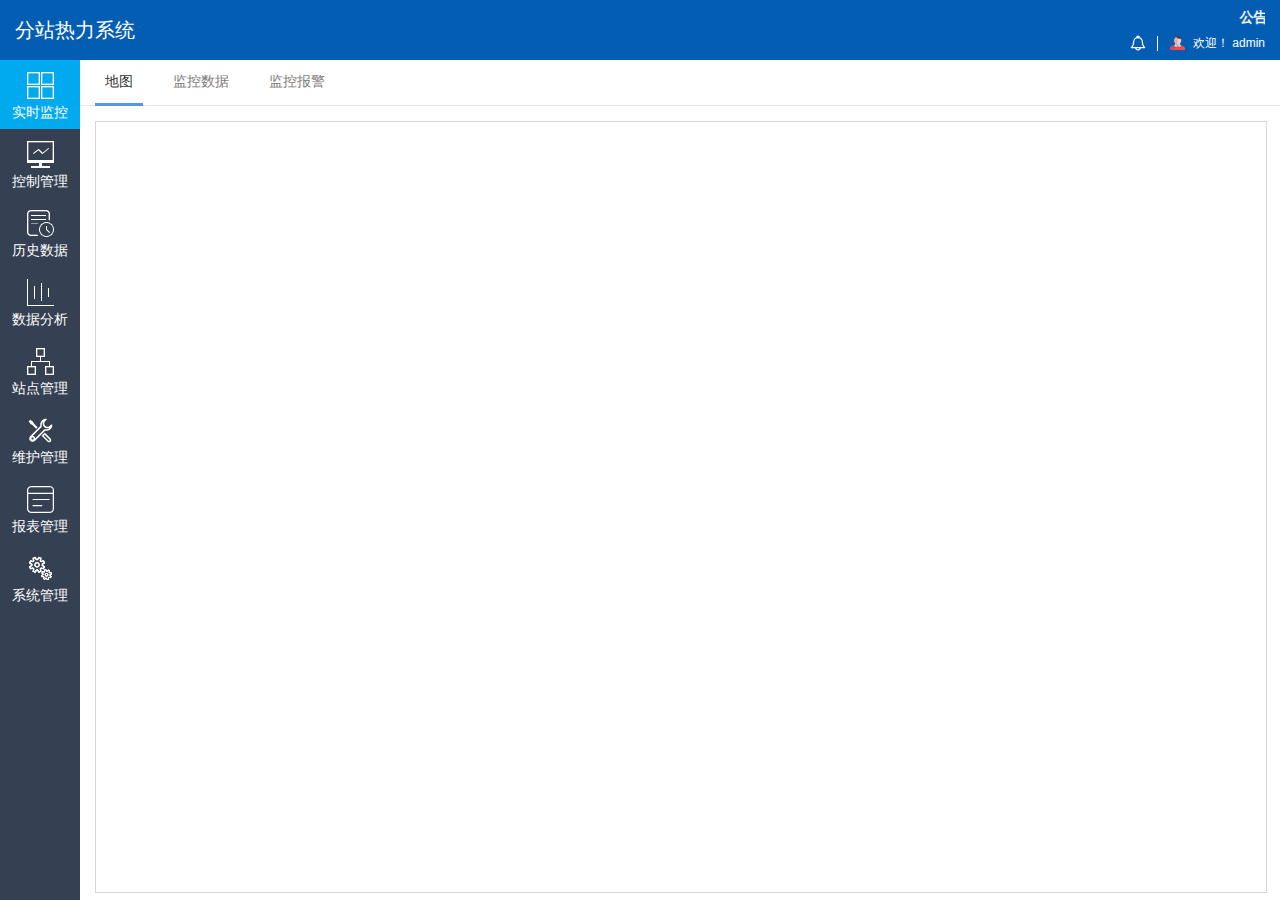
<file: index.html>
<!DOCTYPE html>
<html lang="en">
<head>
    <meta content="text/html; charset=utf-8" http-equiv="Content-Type">
    <title>决策引擎系统--系统管理</title>
    <link rel="stylesheet" type="text/css"  href="css/public.css">
    <link rel="stylesheet" type="text/css" href="css/reset.css">
    <link rel="stylesheet" type="text/css" href="css/modules/layer/default/layer.css">
</head>
<frameset rows="60,*" cols="*" framespacing="0" frameborder="0" border-color="#8DB2E3" id="frameset" name="frameset">
    <frame src="home/top.html" name="LeftFrame" id="LeftFrame" scrolling="No" noresize="noresize" />
    <frameset  rows="*" cols="80,*" >
        <frame src="home/left.html" name="LeftFrame" id="LeftFrame" scrolling="No" noresize="noresize" />
        <frame src="realTime.html" id="main" name="main" style="overflow-y:auto;" />
    </frameset>
</frameset>
</html>
</file>
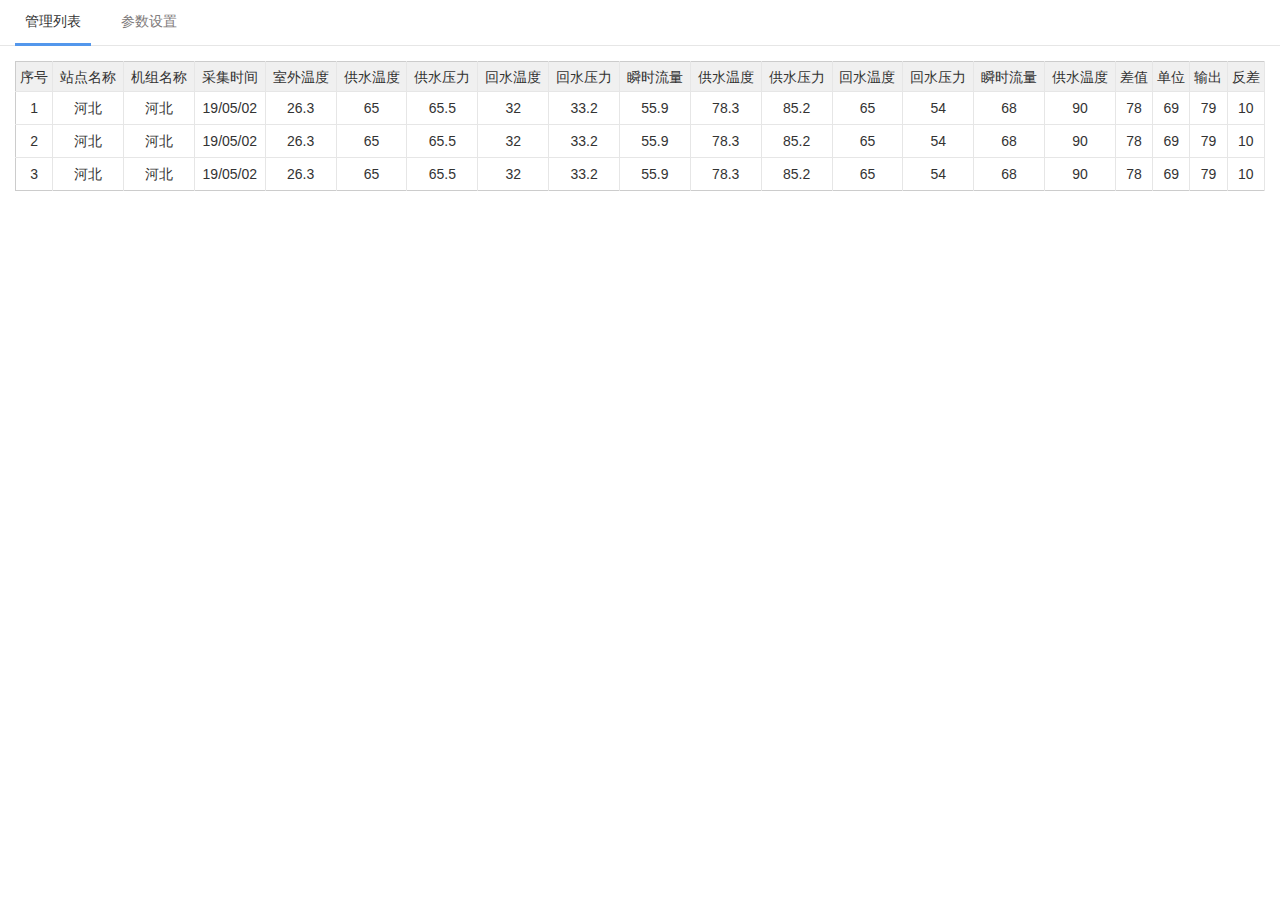
<file: controlMg.html>
<!DOCTYPE html>
<html lang="en">

<head>
    <meta content="text/html; charset=utf-8" http-equiv="Content-Type">
    <title>决策引擎系统--系统管理</title>
    <link rel="stylesheet" type="text/css" href="css/public.css">
    <link rel="stylesheet" type="text/css" href="css/reset.css">
    <link rel="stylesheet" type="text/css" href="css/modules/layer/default/layer.css">
</head>

<body>
    <!-- 框架布局 -->
    <div id="wrapper">
        <div id="right">
            <!-- 右侧内容开始 -->
            <div class="right_in">
                <!-- 用户中心模块开始 -->
                <div class="first border-b">
                    <ul>
                        <li class="now">管理列表</li>
                        <li>参数设置</li>
                        <!-- <li>3</li> -->
                    </ul>
                </div>
                <!-- 内容开始 -->
                <div class="in_content">
                    <div class="con">
                        <table class="con_table">
                            <thead>
                                <tr>
                                    <th>序号</th>
                                    <th>站点名称</th>
                                    <th>机组名称</th>
                                    <th>采集时间</th>
                                    <th>室外温度</th>
                                    <th>供水温度</th>
                                    <th>供水压力</th>
                                    <th>回水温度</th>
                                    <th>回水压力</th>
                                    <th>瞬时流量</th>
                                    <th>供水温度</th>
                                    <th>供水压力</th>
                                    <th>回水温度</th>
                                    <th>回水压力</th>
                                    <th>瞬时流量</th>
                                    <th>供水温度</th>
                                    <th>差值</th>
                                    <th>单位</th>
                                    <th>输出</th>
                                    <th>反差</th>
                                </tr>
                            </thead>
                            <tbody>
                                <tr>
                                    <td>1</td>
                                    <td>河北 </td>
                                    <td>河北</td>
                                    <td>19/05/02</td>
                                    <td>26.3</td>
                                    <td>65</td>
                                    <td>65.5 </td>
                                    <td>32</td>
                                    <td>33.2</td>
                                    <td>55.9</td>
                                    <td>78.3</td>
                                    <td>85.2 </td>
                                    <td>65</td>
                                    <td>54</td>
                                    <td>68</td>
                                    <td>90</td>
                                    <td>78 </td>
                                    <td>69</td>
                                    <td>79</td>
                                    <td>10</td>

                                </tr>
                                <tr>
                                    <td>2</td>
                                    <td>河北 </td>
                                    <td>河北</td>
                                    <td>19/05/02</td>
                                    <td>26.3</td>
                                    <td>65</td>
                                    <td>65.5 </td>
                                    <td>32</td>
                                    <td>33.2</td>
                                    <td>55.9</td>
                                    <td>78.3</td>
                                    <td>85.2 </td>
                                    <td>65</td>
                                    <td>54</td>
                                    <td>68</td>
                                    <td>90</td>
                                    <td>78 </td>
                                    <td>69</td>
                                    <td>79</td>
                                    <td>10</td>
                                </tr>
                                <tr>
                                    <td>3</td>
                                    <td>河北 </td>
                                    <td>河北</td>
                                    <td>19/05/02</td>
                                    <td>26.3</td>
                                    <td>65</td>
                                    <td>65.5 </td>
                                    <td>32</td>
                                    <td>33.2</td>
                                    <td>55.9</td>
                                    <td>78.3</td>
                                    <td>85.2 </td>
                                    <td>65</td>
                                    <td>54</td>
                                    <td>68</td>
                                    <td>90</td>
                                    <td>78 </td>
                                    <td>69</td>
                                    <td>79</td>
                                    <td>10</td>
                                </tr>
                            </tbody>
                        </table>
                    </div>
                    <div class="con nodis">
                        <table class="con_table">
                            <thead>
                                <tr>
                                    <th>序号</th>
                                    <th>站点名称</th>
                                    <th>Code</th>
                                    <th>PLC编号</th>
                                    <th>数据列名</th>
                                    <th>参数类型</th>
                                    <th>数据类型</th>
                                    <th>所属区域</th>
                                    <th>默认值</th>
                                    <th>最小值</th>
                                    <th>最大值</th>
                                    <th>单位</th>
                                    <th>排序</th>
                                    <th>回水压力</th>
                                    <th>瞬时流量</th>
                                    <th>供水温度</th>
                                    <th>差值</th>
                                    <th>单位</th>
                                    <th>输出</th>
                                    <th>反差</th>
                                </tr>
                            </thead>
                            <tbody>
                                <tr>
                                    <td>1</td>
                                    <td>河北 </td>
                                    <td>河北</td>
                                    <td>19/05/02</td>
                                    <td>26.3</td>
                                    <td>65</td>
                                    <td>65.5 </td>
                                    <td>32</td>
                                    <td>33.2</td>
                                    <td>55.9</td>
                                    <td>78.3</td>
                                    <td>85.2 </td>
                                    <td>65</td>
                                    <td>54</td>
                                    <td>68</td>
                                    <td>90</td>
                                    <td>78 </td>
                                    <td>69</td>
                                    <td>79</td>
                                    <td>
                                        <div class="operate">xxx</div>
                                    </td>

                                </tr>
                                <tr>
                                    <td>2</td>
                                    <td>河北 </td>
                                    <td>河北</td>
                                    <td>19/05/02</td>
                                    <td>26.3</td>
                                    <td>65</td>
                                    <td>65.5 </td>
                                    <td>32</td>
                                    <td>33.2</td>
                                    <td>55.9</td>
                                    <td>78.3</td>
                                    <td>85.2 </td>
                                    <td>65</td>
                                    <td>54</td>
                                    <td>68</td>
                                    <td>90</td>
                                    <td>78 </td>
                                    <td>69</td>
                                    <td>79</td>
                                    <td>10</td>
                                </tr>
                                <tr>
                                    <td>3</td>
                                    <td>河北 </td>
                                    <td>河北</td>
                                    <td>19/05/02</td>
                                    <td>26.3</td>
                                    <td>65</td>
                                    <td>65.5 </td>
                                    <td>32</td>
                                    <td>33.2</td>
                                    <td>55.9</td>
                                    <td>78.3</td>
                                    <td>85.2 </td>
                                    <td>65</td>
                                    <td>54</td>
                                    <td>68</td>
                                    <td>90</td>
                                    <td>78 </td>
                                    <td>69</td>
                                    <td>79</td>
                                    <td>10</td>
                                </tr>
                            </tbody>
                        </table>
                    </div>
                    <!--分页-->
                    <div id="demo0"></div>
                </div>
                <!-- 内容结束 -->
            </div>
            <!-- 右侧内容结束 -->
        </div>
        <!-- 添加模式设置 -->
        <style>
            #stateModel1>.panel {
                padding: 30px;
            }
            
            #stateModel1 .panel-area {
                display: inline-block;
                width: 200px;
            }
            
            #stateModel1 .panel-area-title {
                line-height: 30px;
            }
            
            #stateModel1 .panel-area-ctrl {
                width: 100%;
                height: 260px;
            }
            
            #stateModel1 .panel-area-btns {
                display: inline-block;
                width: 30px;
                vertical-align: top;
                box-sizing: border-box;
                padding-top: 60px;
                text-align: center;
            }
            
            #stateModel1 .panel-area-btns button {
                width: 24px;
                height: 24px;
                margin-top: 15px;
                position: relative;
                padding: 0;
            }
            
            #stateModel1 .panel-area-btns button:before,
            #stateModel1 .panel-area-btns button:after {
                content: "";
                display: block;
                border: solid 1px #000;
                border-left: none;
                border-bottom: none;
                transform: rotate(45deg);
                width: 8px;
                height: 8px;
                position: absolute;
                top: 5px;
            }
            
            #stateModel1 .panel-area-btns .left:after,
            #stateModel1 .panel-area-btns .right:after {
                content: none;
            }
            
            #stateModel1 .panel-area-btns .left:before,
            #stateModel1 .panel-area-btns .right:before {
                left: 3px;
            }
            
            #stateModel1 .panel-area-btns .dleft:before,
            #stateModel1 .panel-area-btns .dright:before {
                left: 6px;
            }
            
            #stateModel1 .panel-area-btns [class$=left] {
                transform: rotate(180deg);
            }
        </style>
        <div id="stateModel1" style="display: none;">
            <div class="panel">
                <div class="panel-area">
                    <p class="panel-area-title">嘻嘻嘻</p>
                    <select id="sel_1" multiple="multiple" class="panel-area-ctrl">
                        <option>嘉城名郡-高区</option>
                        <option>嘉城名郡-中区</option>
                        <option>嘉城名郡-低区</option>
                    </select>
                </div>
                <div class="panel-area-btns">
                    <button class="right"></button>
                    <button class="dright"></button>
                    <button class="left"></button>
                    <button class="dleft"></button>
                </div>
                <div class="panel-area">
                    <p style="line-height: 30px">嘻嘻嘻</p>
                    <select id="sel_2" multiple="multiple" class="panel-area-ctrl">
                        <option>嘉城名郡-高区</option>
                        <option>嘉城名郡-中区</option>
                        <option>嘉城名郡-低区</option>
                    </select>
                </div>
            </div>
        </div>
    </div>
    <script src="js/jquery-1.11.3.min.js"></script>
    <script src="js/layui/layui.js" charset="utf-8"></script>
    <script>
        $(function() {
            //右侧一级tab
            $('.first > ul >li').click(function() {
                firstFval = $(this).index();
                $(this).addClass('now').siblings().removeClass('now');
                $('.in_content>.con').eq(firstFval).show().siblings().hide();
            });


            layui.use('layer', function() {
                var layer = layui.layer;
            });
            $('.in_content').on('click', '.operate', function() {
                layer.open({
                    type: 1, //不显示标题栏
                    title: false,
                    area: ['500px', '420px'],
                    shadeClose: true, //点击遮罩关闭
                    btn: ['确认', '取消'],
                    skin: 'btn1',
                    // content：'SDJFJ'
                    content: $('#stateModel1'),
                });
            });

            var sel_1 = document.getElementById("sel_1");
            var sel_2 = document.getElementById("sel_2");
            $(".panel-area-btns").on("click", ".left", function() {
                if (sel_2.selectedIndex > -1) {
                    var opt = sel_2.removeChild(sel_2.options[sel_2.selectedIndex]);
                    sel_1.options.add(opt);
                }
            }).on("click", ".dleft", function() {
                while (sel_2.options.length > 0) {
                    var opt = sel_2.options[0];
                    sel_1.options.add(opt);
                }
                sel_2.options.length = 0;
            }).on("click", ".right", function() {
                if (sel_1.selectedIndex > -1) {
                    var opt = sel_1.removeChild(sel_1.options[sel_1.selectedIndex]);
                    sel_2.options.add(opt);
                }
            }).on("click", ".dright", function() {
                while (sel_1.options.length > 0) {
                    var opt = sel_1.options[0];
                    sel_2.options.add(opt);
                }
            })
        })
    </script>
</body>

</html>
</file>
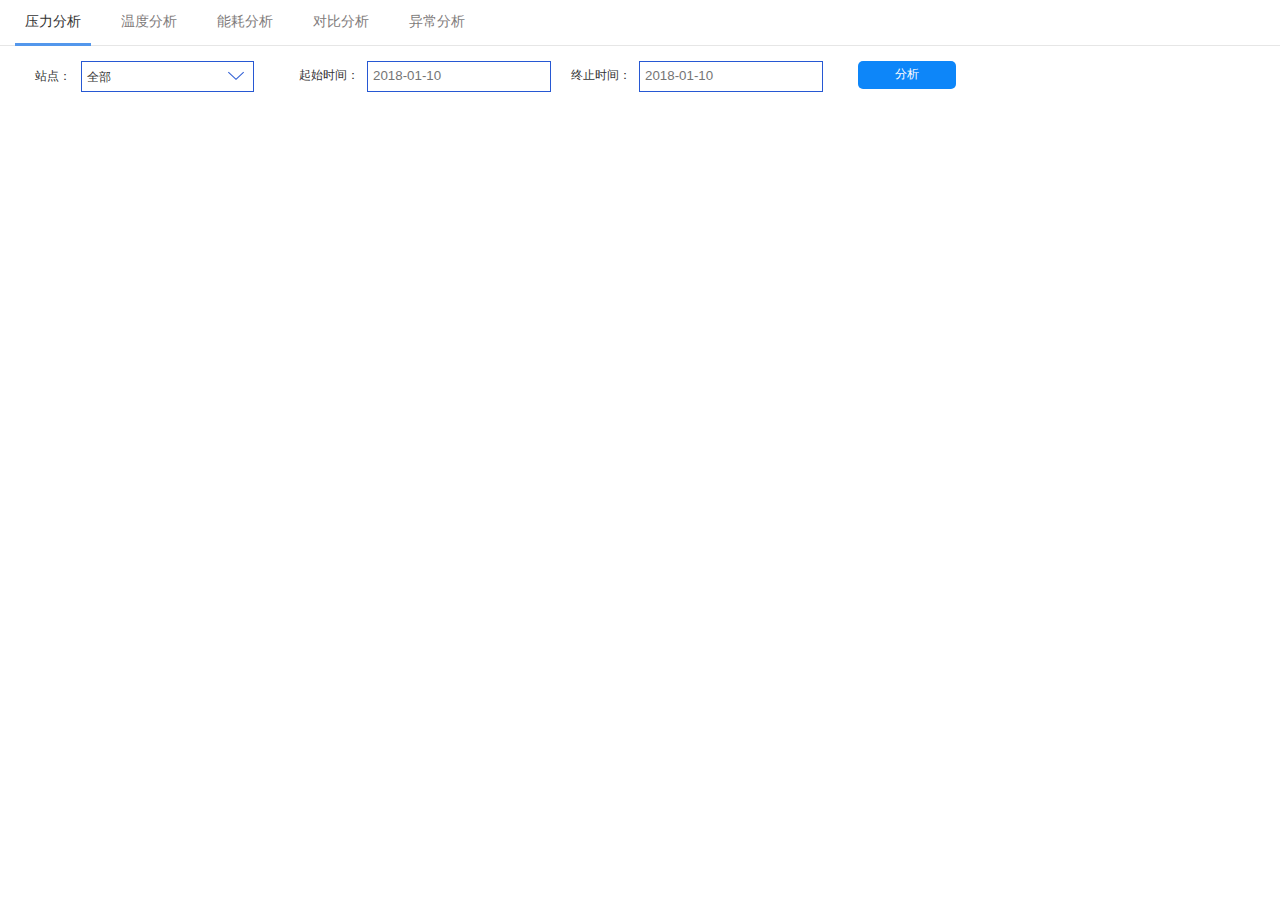
<file: dataAnalyze.html>
<!DOCTYPE html>
<html lang="en">
<head>
	<meta content="text/html; charset=utf-8" http-equiv="Content-Type">
	<title>决策引擎系统--系统管理</title>
	<link rel="stylesheet" type="text/css"  href="css/public.css">
	<link rel="stylesheet" type="text/css"  href="css/manage.css">
	<link rel="stylesheet" type="text/css" href="css/reset.css">
	<link rel="stylesheet" type="text/css" href="css/modules/layer/default/layer.css">
	<link rel="stylesheet" type="text/css" href="css/LCalendar.css">
</head>
<body>
	<!-- 框架布局 -->
	<div id="wrapper">
		<div id="right">
			<!-- 右侧内容开始 -->
			<div class="right_in"> 
				<!-- 用户中心模块开始 -->
				<div class="first border-b">
				     <ul>
				     	<li class="now">压力分析</li>
				     	<li>温度分析</li>
				     	<li>能耗分析</li>
				     	<li>对比分析</li>
				     	<li>异常分析</li>
				     </ul>
				</div> 
				<!-- 内容开始 -->
				<div class="in_content">
					<div class="con">
					    <div class="con_title">
                            <div class="choose mr re">
	                            <div class="choose_title fl ">站点：</div>
	                            <div class="choose_box fl re down border02" id="choose_box">
	                                全部
	                            </div>
                            </div>
                            <div class="parambox_year mr re ">
                            	<ul class="fl ">
	                                <li class="fl marl01">起始时间：</li>
	                                <li class="fr border02 marl"><input id="startTime" placeholder="2018-01-10" readonly="readonly" type="text" class="right border02"></li>
	                            </ul>
                            	<ul class="fl">
	                                <li class="fl marl01">终止时间：</li>
	                                <li class="fr border02 marl"><input id="endTime" placeholder="2018-01-10" readonly="readonly" type="text" class="right border02"></li>
	                            </ul>
                                <a href="detail.html" class="button ml02" >分析</a>    
                            </div>
                           
					    </div>
					    <!-- 折现图 -->
					    <div class="con_chart">
					    	<div id="main"></div>
					    </div>
					</div>
					<!-- 第一个内容结束 -->
					<div class="con nodis">
				    	<!-- 内容 -->
						<div class="con_title mb">
                            <div class="choose mr re">
	                            <div class="choose_title fl ">站点：</div>
	                            <div class="choose_box fl re down border02" id="choose_box">
	                                全部
	                            </div>
                            </div>
                            <div class="parambox_year mr re">
                            	<ul class="fl ">
	                                <li class="fl marl01">起始时间：</li>
	                                <li class="fr border02 marl"><input id="startTime" placeholder="2018-01-10" readonly="readonly" type="text" class="right border02"></li>
	                            </ul>
                            	<ul class="fl">
	                                <li class="fl marl01">终止时间：</li>
	                                <li class="fr border02 marl"><input id="endTime" placeholder="2018-01-10" readonly="readonly" type="text" class="right border02"></li>
	                            </ul>
                                <a href="#" class="button ml02" >分析</a> 
                            </div>	        
					    </div>
					    <!-- 折现图 -->
					    <div class="con_chart" id="con_chart01">
					    	<div id="main01"></div>
					    </div> 
					</div>
					<!-- 第二个内容结束 -->
					<div class="con nodis">
		                <!-- 内容 -->
						<div class="con_title mb">
                            <div class="choose mr re">
	                            <div class="choose_title fl ">站点：</div>
	                            <div class="choose_box fl re down border02" id="choose_box">
	                                全部
	                            </div>
                            </div>
                            <div class="parambox_year mr re">
                            	<ul class="fl ">
	                                <li class="fl marl01">起始时间：</li>
	                                <li class="fr border02 marl"><input id="startTime" placeholder="2018-01-10" readonly="readonly" type="text" class="right border02"></li>
	                            </ul>
                            	<ul class="fl">
	                                <li class="fl marl01">终止时间：</li>
	                                <li class="fr border02 marl"><input id="endTime" placeholder="2018-01-10" readonly="readonly" type="text" class="right border02"></li>
	                            </ul>
                                <a href="#" class="button ml02" >分析</a> 
                            </div>	        
					    </div>
					    <!-- 折现图 -->
					    <div class="con_chart" >
					    	<div id="main02"></div>
					    </div>  
					</div>
					<!-- 第三个内容结束 -->
					<div class="con nodis">
		                <!-- 内容 -->
						<div class="con_title mb">
                            <div class="choose mr re">
	                            <div class="choose_title fl ">站点：</div>
	                            <div class="choose_box fl re down border02" id="choose_box">
	                                全部
	                            </div>
                            </div>
                            <div class="parambox_year mr re">
                            	<ul class="fl ">
	                                <li class="fl marl01">起始时间：</li>
	                                <li class="fr border02 marl"><input id="startTime" placeholder="2018-01-10" readonly="readonly" type="text" class="right border02"></li>
	                            </ul>
                            	<ul class="fl">
	                                <li class="fl marl01">终止时间：</li>
	                                <li class="fr border02 marl"><input id="endTime" placeholder="2018-01-10" readonly="readonly" type="text" class="right border02"></li>
	                            </ul>
                                <a href="#" class="button ml02" >分析</a> 
                            </div>	        
					    </div>
					    <!-- 折现图 -->
					    <div class="con_chart" >
					    	<div id="main03"></div>
					    </div>  
					</div>
					<!-- 第四个内容结束 -->
					<div class="con nodis">
		                <!-- 内容 -->
						<div class="con_title mb">
                            <div class="choose mr re">
	                            <div class="choose_title fl ">站点：</div>
	                            <div class="choose_box fl re down border02" id="choose_box">
	                                全部
	                            </div>
                            </div>
                            <div class="parambox_year mr re">
                            	<ul class="fl ">
	                                <li class="fl marl01">起始时间：</li>
	                                <li class="fr border02 marl"><input id="startTime" placeholder="2018-01-10" readonly="readonly" type="text" class="right border02"></li>
	                            </ul>
                            	<ul class="fl">
	                                <li class="fl marl01">终止时间：</li>
	                                <li class="fr border02 marl"><input id="endTime" placeholder="2018-01-10" readonly="readonly" type="text" class="right border02"></li>
	                            </ul>
                                <a href="#" class="button ml02" >分析</a> 
                            </div>	        
					    </div>
					    <!-- 折现图 -->
					    <div class="con_chart" >
                            <div id="main04" class="fl">1</div> 
                            <div id="main05"  class="fr">2</div>                  
					    </div>  
					</div>
					<!--分页-->
					<div id="demo0"></div>
				</div>
				<!-- 内容结束 -->
			</div>
			<!-- 右侧内容结束 -->
		</div>
	</div>
    <!-- <script src="js/jquery-1.11.3.min.js"></script> -->
    <script src="https://libs.baidu.com/jquery/2.1.4/jquery.min.js"></script>
    <script type="text/javascript" src="js/LCalendar.js"></script>
    <script type="text/javascript" src="js/chart_highcharts.js"></script>
    <script type="text/javascript" src="js/chart_highcharts_w.js"></script>
    <script type="text/javascript" src="js/echarts.min02.js"></script>
    <script type="text/javascript" src="js/randerChart.js"></script>
    <script type="text/javascript" src="js/randerChart01.js"></script>
    <script type="text/javascript" src="js/randerChart02.js"></script>
    <script type="text/javascript" src="js/randerChart03.js"></script>
    <script type="text/javascript" src="js/randerChart04.js"></script>
    <script type="text/javascript" src="js/randerChart05.js"></script>
    <script type="text/javascript" src="http://api.map.baidu.com/api?v=2.0&ak=dFexIpV6dVUeNQyFY8rfZGh4"></script>
    <script src="js/map.js"></script>
	<script>
	    //右侧一级tab
	    $('.first > ul >li').click(function (){
            firstFval = $(this).index();
            $(this).addClass('now').siblings().removeClass('now');
            $('.in_content>.con').eq(firstFval).show().siblings().hide(); 
        });
        // 右侧二级tab
        $('.second>ul>li').click(function (){
            secondtFval = $(this).index();
            $(this).addClass('select').siblings().removeClass('select');
            $('.con>.con_second').eq(secondtFval).show().siblings('.con_second').hide(); 
        });
        var width=document.body.clientWidth-50;
        var height=document.body.clientHeight-150;
        $("#main").width(width);
        $("#main").height(height);
        $("#main01").width(width);
        $("#main01").height(height);
        $("#main02").width(width);
        $("#main02").height(height);
        $("#main03").width(width);
        $("#main03").height(height);
        $("#main04").width(width*0.45);
        $("#main05").width(width*0.55-50);
        $("#main04").height(height);
        $("#main05").height(height);
        
	</script> 
</body>
</html>
</file>
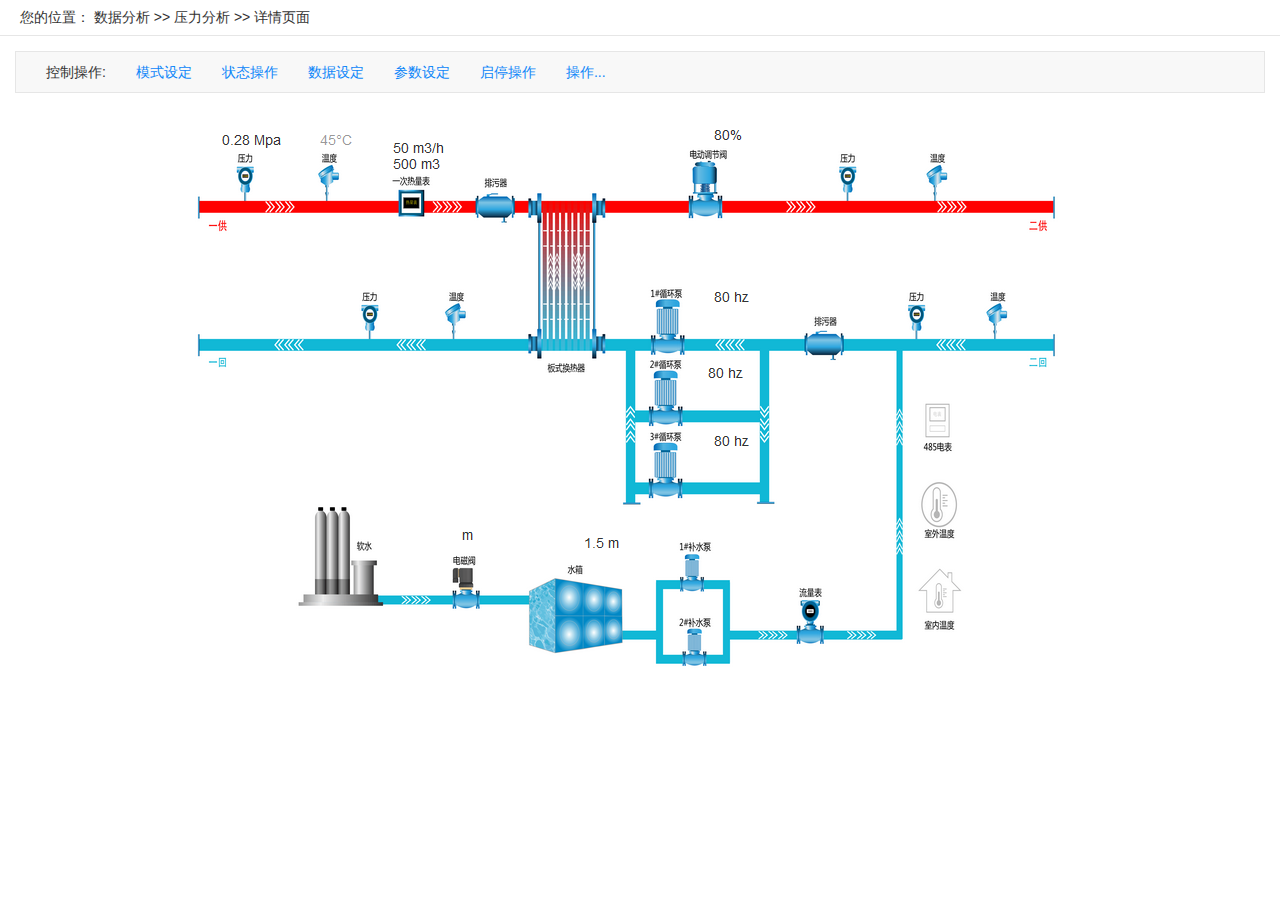
<file: detail.html>
<!DOCTYPE html>
<html lang="en">
<head>
	<meta content="text/html; charset=utf-8" http-equiv="Content-Type">
	<title>决策引擎系统--系统管理</title>
	<link rel="stylesheet" type="text/css"  href="css/public.css">
	<link rel="stylesheet" type="text/css" href="css/reset.css">
	<!-- <link rel="stylesheet" type="text/css" href="css/modules/layer/default/layer.css"> -->
    <link rel="stylesheet" href="js/layui/css/layui.css" media="all">
	<style>
       .con_detail{width: 900px;}
       .con_detail img { display: block; margin: 30px auto 0; }
       .con_detail_slid{ text-align: center;}
       .con_detail_slid div{height:50px; line-height:50px;text-align: center;}
       .con_detail_slid .list{padding-top: 20px;}
       .con_detail_slid .list li {color:#fff; height:40px;line-height: 40px;margin:20px 15px; display:block; background:#1e9fff;border-radius: 5px;cursor:pointer; }
       .listbox{padding-left: 30px;height:40px; line-height:40px;}
       .listbox div{margin-right: 30px;}
       .listbox ul li {float:left; line-height: 40px;height:40px; margin-right: 30px;color:#0d86f9;}
       .listbox ul li a{color:#0d86f9;}
       .input{height:30px;width:80px;border:1px solid #ccc; padding:0 0 0 5px; line-height: 30px;color:#333;margin:0 auto;display: block;}
       .layui-form input[type=checkbox], .layui-form input[type=radio], .layui-form select {display: none;}
        .layui-input-block {    /* margin-left: 110px; */
        min-height: 36px; display: block; margin: 0 auto; width: 50px; }
	</style>
</head>
<body>
	<!-- 框架布局 -->
	<div id="wrapper">
		<div id="right">
			<!-- 右侧内容开始 -->
			<div class="right_in"> 
				<!-- 面包屑 -->
				<div class="area border-b">
			         您的位置：
				     <a href="dataAnalyze.html">数据分析 </a>>>
				     <a href="dataAnalyze.html">压力分析 </a>>>
				     <a href="#">详情页面 </a>
				</div>
				<!-- 内容开始 -->
				<div class="in_content">
					<div class="con">
					    <div  class="gray  listbox border">
              	<div class="f14 fl">控制操作:</div>
                  	<ul class="fl f14">
        								<li><a href="#" class="setModel">模式设定</a></li>
                        <li><a href="#" class="stateModel">状态操作</a></li>
        								<li><a href="#">数据设定</a></li>
        								<li><a href="#">参数设定</a></li>
        								<li><a href="#">启停操作</a></li>
        								<li><a href="#">操作...</a></li>
    							  </ul>
                </div>
						<div class="con_detail fl"><img  src="images/img.png" ></div>
					</div>
					
					<!--分页-->
					<div id="demo0"></div>
				</div>
				<!-- 内容结束 -->
			</div>
			<!-- 右侧内容结束 -->
		</div>
    <!-- 添加模式设置 -->
    <div id="setModel"  style="display: none;">
        <table class="con_table01">
          <thead>
              <tr>
                <th width="30"></th>                                                                      
                <th align="left">设备名称</th>
                <th>实际值</th>
                <th>最新设置数据</th>
                <th>单位</th>
                <th>操作</th>
                <th width="10"></th> 
              </tr>
          </thead>
          <tbody>
              <tr>
                <td width="30"></td>
                <td width="180" align="left">调节阀PID比例系数P</td>
                <td width="120"></td>
                <td width="120" ><input type="text" name="" value="3.00" placeholder="输入" class="input"></td>
                <td width="100" align="center" >%</td>
                <td ><button class="button01">发送</button></td>
                <td></td>
              </tr>
              <tr class="bg_color">
                <td></td>
                <td align="left">调节阀PID比例系数l</td>
                <td></td>
                <td ><input type="text" name="" value="1.2" placeholder="输入" class="input"></td>
                <td align="center">Mpa</td>
                <td ><button class="button01">发送</button></td>
                <td></td>
              </tr>
              <tr>
                <td></td>
                <td align="left">调节阀最大开度</td>
                <td></td>
                <td><input type="text" name="" value="60.00" placeholder="输入" class="input"></td>
                <td align="center">%</td>
                <td><button class="button01">发送</button></td>
                <td></td>
              </tr>
              <tr class="bg_color">
                <td></td>
                <td align="left">二次供温PID设定点</td>
                <td></td>
                <td><input type="text" name="" value="36.00" placeholder="输入" class="input"></td>
                <td align="center"></td>
                <td><button class="button01">发送</button></td>
                <td></td>
              </tr>
              <tr>
                <td></td>
                <td align="left">调节阀最小开度</td>
                <td></td>
                <td><input type="text" name="" value="15.00" placeholder="输入" class="input"></td>
                <td align="center">%</td>
                <td><button class="button01">发送</button></td>
                <td></td>
              </tr>
              <tr class="bg_color">
                <td></td>
                <td align="left">水位高关阀点H</td>
                <td></td>
                <td><input type="text" name="" value="15.00" placeholder="输入" class="input"></td>
                <td align="center">m</td>
                <td><button class="button01">发送</button></td>
                <td></td>
              </tr>
              <tr>
                <td></td>
                <td align="left">水位高关阀点L</td>
                <td></td>
                <td><input type="text" name=""  placeholder="输入" class="input"></td>
                <td align="center">m</td>
                <td><button class="button01">发送</button></td>
                <td></td>
              </tr>
          </tbody>
        </table>
    </div>
    <!-- 添加模式设置 -->
    <div id="stateModel"  style="display: none;">
        <table class="con_table01">
          <thead>
              <tr>
                <th width="30"></th>                                                              
                <th align="left">设备名称</th>
                <th>现在状态</th>
                <th>操作</th>
                <th width="10"></th> 
              </tr>
          </thead>
          <tbody>
              <tr>
                <td width="30"></td>
                <td width="180" align="left">1#补水泵控制启动</td>
                <td width="120">
                   <div class="layui-input-block">
                        <input type="checkbox" checked="" name="open" lay-skin="switch" lay-filter="switchTest" lay-text="ON|OFF" style="display:none"><div class="layui-unselect layui-form-switch layui-form-onswitch" lay-skin="_switch"><em>ON</em><i></i></div>
                    </div>
                </td>
                <td ><button class="button01">发送</button></td>
                <td></td>
              </tr>
              <tr class="bg_color">
                <td></td>
                <td width="180" align="left">1#循环泵控制停止</td>
                <td width="120"></td>
                <td ><button class="button01">发送</button></td>
                <td></td>
              </tr>
              <tr>
                <td></td>
                <td width="180" align="left">1#循环泵控制手动</td>
                <td width="120"></td>
                <td ><button class="button01">发送</button></td>
                <td></td>
              </tr>
              <tr>
                <td></td>
                <td width="180" align="left">1#循环泵空控制PID</td>
                <td width="120"></td>
                <td ><button class="button01">发送</button></td>
                <td></td>
              </tr>
              <tr class="bg_color">
                <td></td>
                <td width="180" align="left">2#补水泵控制启动</td>
                <td width="120"></td>
                <td ><button class="button01">发送</button></td>
                <td></td>
              </tr>
              <tr>
                <td></td>
                <td width="180" align="left">2#补水泵控制停止</td>
                <td width="120"></td>
                <td ><button class="button01">发送</button></td>
                <td></td>
              </tr>
              <tr class="bg_color">
                <td></td>
                <td width="180" align="left">2#循环泵控制手动</td>
                <td width="120"></td>
                <td ><button class="button01">发送</button></td>
                <td></td>
              </tr>
          </tbody>
        </table>
    </div>
	</div>
    <script src="js/jquery-1.11.3.min.js"></script>
    <script src="js/layui/layui.js" charset="utf-8"></script>
    <script type="text/javascript" src="http://api.map.baidu.com/api?v=2.0&ak=dFexIpV6dVUeNQyFY8rfZGh4"></script>
    <script src="js/map.js"></script>
	<script>
	    //右侧一级tab
	     $('.first > ul >li').click(function (){
            firstFval = $(this).index();
            $(this).addClass('now').siblings().removeClass('now');
            $('.in_content>.con').eq(firstFval).show().siblings().hide(); 
        });
        // 右侧二级tab
        $('.second>ul>li').click(function (){
            secondtFval = $(this).index();
            $(this).addClass('select').siblings().removeClass('select');
            $('.con>.con_second').eq(secondtFval).show().siblings('.con_second').hide(); 
        })
        var width=document.body.clientWidth-50;
        var height=document.body.clientHeight-200;
        $(".con_detail").width(width);
        $(".con_detail").height(height);
            

		    // 二级弹层-添加弹窗
        layui.use('layer', function () {
        var layer = layui.layer;
        });   
        $('.setModel').on('click', function(){
            layer.open({
              type: 1,//不显示标题栏
              title: false ,
              area: ['700px', '420px'],
              shadeClose: true, //点击遮罩关闭
              btn: ['确认', '取消'],
              skin:'btn1',
              // content：'SDJFJ'
              content:  $('#setModel'),
            });
        }); 
        $('.stateModel').on('click', function(){
            layer.open({
              type: 1,//不显示标题栏
              title: false ,
              area: ['500px', '420px'],
              shadeClose: true, //点击遮罩关闭
              btn: ['确认', '取消'],
              skin:'btn1',
              // content：'SDJFJ'
              content:  $('#stateModel'),
            });
        }); 
        // $('li:odd').css('backgroundColor','skyblue');
        // //2.把偶数行li标签的背景色设置为红色.
        // $('li:even').css('backgroundColor','red');
	</script> 
</body>
</html>
</file>
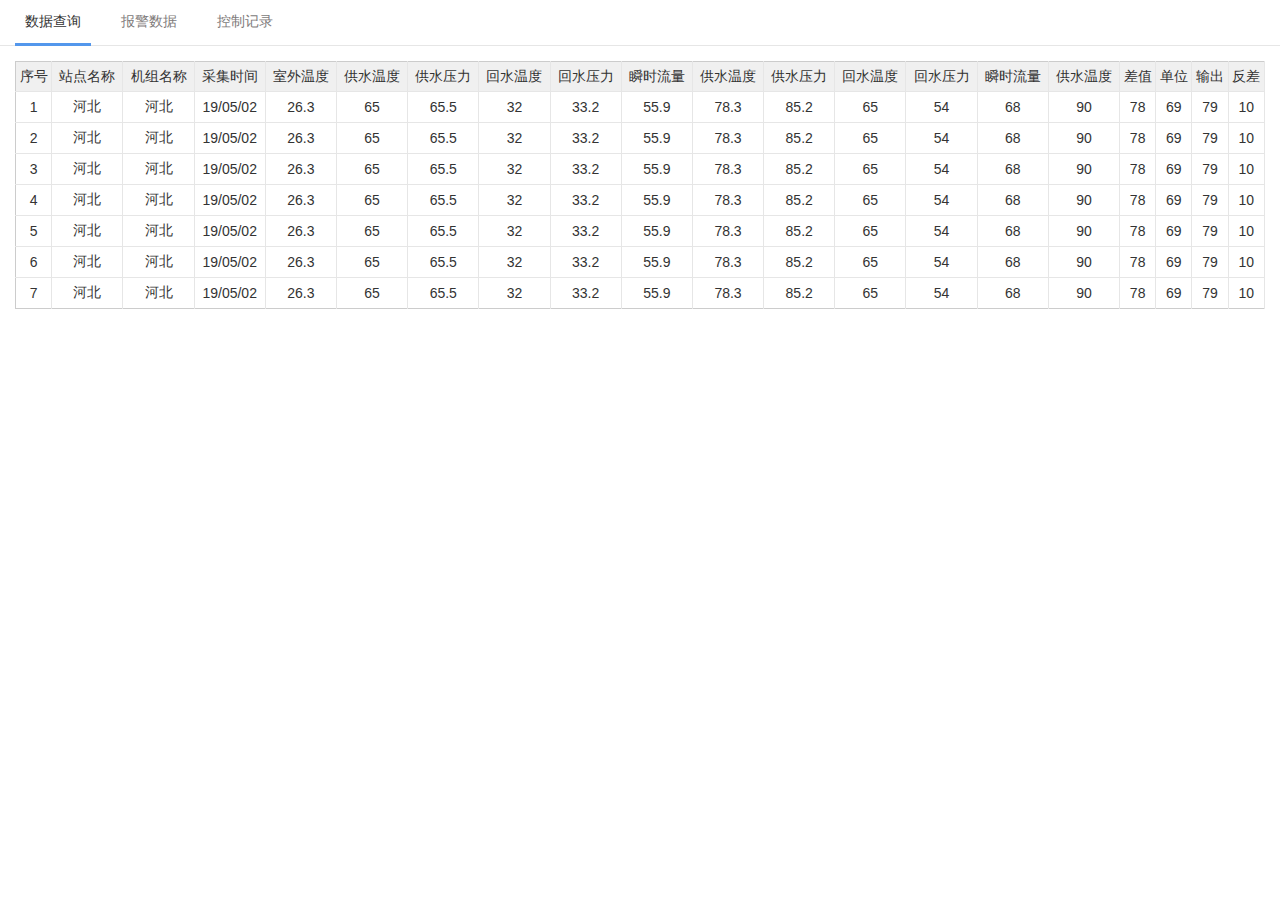
<file: historyData.html>
<!DOCTYPE html>
<html lang="en">
<head>
	<meta content="text/html; charset=utf-8" http-equiv="Content-Type">
	<title>决策引擎系统--系统管理</title>
	<link rel="stylesheet" type="text/css"  href="css/public.css">
	<link rel="stylesheet" type="text/css" href="css/reset.css">
	<link rel="stylesheet" type="text/css" href="css/modules/layer/default/layer.css">
</head>
<body>
	<!-- 框架布局 -->
	<div id="wrapper">
		<div id="right">
			<!-- 右侧内容开始 -->
			<div class="right_in"> 
				<!-- 用户中心模块开始 -->
				<div class="first border-b">
				     <ul>
				     	<li class="now">数据查询</li>
				     	<li>报警数据</li>
				     	<li>控制记录</li>
				     </ul>
				</div> 
				<!-- 内容开始 -->
				<div class="in_content">
					<div class="con">
						<table class="con_table">
							<thead>
								<tr>                                                                      
									<th>序号</th>
									<th>站点名称</th>
									<th>机组名称</th>
									<th>采集时间</th>
									<th>室外温度</th>
									<th>供水温度</th>
									<th>供水压力</th>
									<th>回水温度</th>
									<th>回水压力</th>
									<th>瞬时流量</th>
									<th>供水温度</th>
									<th>供水压力</th>
									<th>回水温度</th>
									<th>回水压力</th>
									<th>瞬时流量</th>
									<th>供水温度</th>
									<th>差值</th>
									<th>单位</th>
									<th>输出</th>
									<th>反差</th>									
								</tr>
							</thead>
							<tbody>
								<tr>
									<td>1</td>
									<td>河北 </td>
									<td>河北</td>
									<td>19/05/02</td>
									<td>26.3</td>
									<td>65</td>
									<td>65.5 </td>
									<td>32</td>
									<td>33.2</td>
									<td>55.9</td>
									<td >78.3</td>
									<td>85.2 </td>
									<td>65</td>
									<td>54</td>
									<td>68</td>
									<td >90</td>
									<td>78 </td>
									<td>69</td>
									<td>79</td>
									<td>10</td>
									
								</tr>
								<tr>
									<td>2</td>
									<td>河北 </td>
									<td>河北</td>
									<td>19/05/02</td>
									<td>26.3</td>
									<td>65</td>
									<td>65.5 </td>
									<td>32</td>
									<td>33.2</td>
									<td>55.9</td>
									<td >78.3</td>
									<td>85.2 </td>
									<td>65</td>
									<td>54</td>
									<td>68</td>
									<td >90</td>
									<td>78 </td>
									<td>69</td>
									<td>79</td>
									<td>10</td>
								</tr>
								<tr>
									<td>3</td>
									<td>河北 </td>
									<td>河北</td>
									<td>19/05/02</td>
									<td>26.3</td>
									<td>65</td>
									<td>65.5 </td>
									<td>32</td>
									<td>33.2</td>
									<td>55.9</td>
									<td >78.3</td>
									<td>85.2 </td>
									<td>65</td>
									<td>54</td>
									<td>68</td>
									<td >90</td>
									<td>78 </td>
									<td>69</td>
									<td>79</td>
									<td>10</td>
								</tr>
								<tr>
									<td>4</td>
									<td>河北 </td>
									<td>河北</td>
									<td>19/05/02</td>
									<td>26.3</td>
									<td>65</td>
									<td>65.5 </td>
									<td>32</td>
									<td>33.2</td>
									<td>55.9</td>
									<td >78.3</td>
									<td>85.2 </td>
									<td>65</td>
									<td>54</td>
									<td>68</td>
									<td >90</td>
									<td>78 </td>
									<td>69</td>
									<td>79</td>
									<td>10</td>
								</tr>
								<tr>
									<td>5</td>
									<td>河北 </td>
									<td>河北</td>
									<td>19/05/02</td>
									<td>26.3</td>
									<td>65</td>
									<td>65.5 </td>
									<td>32</td>
									<td>33.2</td>
									<td>55.9</td>
									<td >78.3</td>
									<td>85.2 </td>
									<td>65</td>
									<td>54</td>
									<td>68</td>
									<td >90</td>
									<td>78 </td>
									<td>69</td>
									<td>79</td>
									<td>10</td>
								</tr>
								<tr>
									<td>6</td>
									<td>河北 </td>
									<td>河北</td>
									<td>19/05/02</td>
									<td>26.3</td>
									<td>65</td>
									<td>65.5 </td>
									<td>32</td>
									<td>33.2</td>
									<td>55.9</td>
									<td >78.3</td>
									<td>85.2 </td>
									<td>65</td>
									<td>54</td>
									<td>68</td>
									<td >90</td>
									<td>78 </td>
									<td>69</td>
									<td>79</td>
									<td>10</td>
								</tr>
								<tr>
									<td>7</td>
									<td>河北 </td>
									<td>河北</td>
									<td>19/05/02</td>
									<td>26.3</td>
									<td>65</td>
									<td>65.5 </td>
									<td>32</td>
									<td>33.2</td>
									<td>55.9</td>
									<td >78.3</td>
									<td>85.2 </td>
									<td>65</td>
									<td>54</td>
									<td>68</td>
									<td >90</td>
									<td>78 </td>
									<td>69</td>
									<td>79</td>
									<td>10</td>
								</tr>
							</tbody>
					    </table>  
					</div>
					<div class="con nodis">
						<table class="con_table">
							<thead>
								<tr>                                                                      
									<th>序号</th>
									<th>站点名称</th>
									<th>机组名称</th>
									<th>采集时间</th>
									<th>室外温度</th>
									<th>供水温度</th>
									<th>供水压力</th>
									<th>回水温度</th>
									<th>回水压力</th>
									<th>瞬时流量</th>
									<th>供水温度</th>
									<th>供水压力</th>
									<th>回水温度</th>
									<th>回水压力</th>
									<th>瞬时流量</th>
									<th>供水温度</th>
									<th>差值</th>
									<th>单位</th>
									<th>输出</th>
									<th>反差</th>									
								</tr>
							</thead>
							<tbody>
								<tr>
									<td>1</td>
									<td>河北 </td>
									<td>河北</td>
									<td>19/05/02</td>
									<td>26.3</td>
									<td>65</td>
									<td>65.5 </td>
									<td>32</td>
									<td>33.2</td>
									<td>55.9</td>
									<td >78.3</td>
									<td>85.2 </td>
									<td>65</td>
									<td>54</td>
									<td>68</td>
									<td >90</td>
									<td>78 </td>
									<td>69</td>
									<td>79</td>
									<td>10</td>
									
								</tr>
								<tr>
									<td>2</td>
									<td>河北 </td>
									<td>河北</td>
									<td>19/05/02</td>
									<td>26.3</td>
									<td>65</td>
									<td>65.5 </td>
									<td>32</td>
									<td>33.2</td>
									<td>55.9</td>
									<td >78.3</td>
									<td>85.2 </td>
									<td>65</td>
									<td>54</td>
									<td>68</td>
									<td >90</td>
									<td>78 </td>
									<td>69</td>
									<td>79</td>
									<td>10</td>
								</tr>
								 <tr>
									<td>3</td>
									<td>河北 </td>
									<td>河北</td>
									<td>19/05/02</td>
									<td>26.3</td>
									<td>65</td>
									<td>65.5 </td>
									<td>32</td>
									<td>33.2</td>
									<td>55.9</td>
									<td >78.3</td>
									<td>85.2 </td>
									<td>65</td>
									<td>54</td>
									<td>68</td>
									<td >90</td>
									<td>78 </td>
									<td>69</td>
									<td>79</td>
									<td>10</td>
								</tr>
							</tbody>
					    </table>  
					</div>
					<div class="con nodis">
					    <table class="con_table">
							<thead>
								<tr>                                                                      
									<th>序号</th>
									<th>站点名称</th>
									<th>机组名称</th>
									<th>采集时间</th>
									<th>室外温度</th>
									<th>供水温度</th>
									<th>供水压力</th>
									<th>回水温度</th>
									<th>回水压力</th>
									<th>瞬时流量</th>
									<th>供水温度</th>
									<th>供水压力</th>
									<th>回水温度</th>
									<th>回水压力</th>
									<th>瞬时流量</th>
									<th>供水温度</th>
									<th>差值</th>
									<th>单位</th>
									<th>输出</th>
									<th>反差</th>									
								</tr>
							</thead>
							<tbody>
								<tr>
									<td>1</td>
									<td>河北 </td>
									<td>河北</td>
									<td>19/05/02</td>
									<td>26.3</td>
									<td>65</td>
									<td>65.5 </td>
									<td>32</td>
									<td>33.2</td>
									<td>55.9</td>
									<td >78.3</td>
									<td>85.2 </td>
									<td>65</td>
									<td>54</td>
									<td>68</td>
									<td >90</td>
									<td>78 </td>
									<td>69</td>
									<td>79</td>
									<td>10</td>
									
								</tr>
								<tr>
									<td>2</td>
									<td>河北 </td>
									<td>河北</td>
									<td>19/05/02</td>
									<td>26.3</td>
									<td>65</td>
									<td>65.5 </td>
									<td>32</td>
									<td>33.2</td>
									<td>55.9</td>
									<td >78.3</td>
									<td>85.2 </td>
									<td>65</td>
									<td>54</td>
									<td>68</td>
									<td >90</td>
									<td>78 </td>
									<td>69</td>
									<td>79</td>
									<td>10</td>
								</tr>
								<tr>
									<td>3</td>
									<td>河北 </td>
									<td>河北</td>
									<td>19/05/02</td>
									<td>26.3</td>
									<td>65</td>
									<td>65.5 </td>
									<td>32</td>
									<td>33.2</td>
									<td>55.9</td>
									<td >78.3</td>
									<td>85.2 </td>
									<td>65</td>
									<td>54</td>
									<td>68</td>
									<td >90</td>
									<td>78 </td>
									<td>69</td>
									<td>79</td>
									<td>10</td>
								</tr>
								<tr>
									<td>4</td>
									<td>河北 </td>
									<td>河北</td>
									<td>19/05/02</td>
									<td>26.3</td>
									<td>65</td>
									<td>65.5 </td>
									<td>32</td>
									<td>33.2</td>
									<td>55.9</td>
									<td >78.3</td>
									<td>85.2 </td>
									<td>65</td>
									<td>54</td>
									<td>68</td>
									<td >90</td>
									<td>78 </td>
									<td>69</td>
									<td>79</td>
									<td>10</td>
								</tr>
								<tr>
									<td>5</td>
									<td>河北 </td>
									<td>河北</td>
									<td>19/05/02</td>
									<td>26.3</td>
									<td>65</td>
									<td>65.5 </td>
									<td>32</td>
									<td>33.2</td>
									<td>55.9</td>
									<td >78.3</td>
									<td>85.2 </td>
									<td>65</td>
									<td>54</td>
									<td>68</td>
									<td >90</td>
									<td>78 </td>
									<td>69</td>
									<td>79</td>
									<td>10</td>
								</tr>
								<tr>
									<td>6</td>
									<td>河北 </td>
									<td>河北</td>
									<td>19/05/02</td>
									<td>26.3</td>
									<td>65</td>
									<td>65.5 </td>
									<td>32</td>
									<td>33.2</td>
									<td>55.9</td>
									<td >78.3</td>
									<td>85.2 </td>
									<td>65</td>
									<td>54</td>
									<td>68</td>
									<td >90</td>
									<td>78 </td>
									<td>69</td>
									<td>79</td>
									<td>10</td>
								</tr>
								<tr>
									<td>7</td>
									<td>河北 </td>
									<td>河北</td>
									<td>19/05/02</td>
									<td>26.3</td>
									<td>65</td>
									<td>65.5 </td>
									<td>32</td>
									<td>33.2</td>
									<td>55.9</td>
									<td >78.3</td>
									<td>85.2 </td>
									<td>65</td>
									<td>54</td>
									<td>68</td>
									<td >90</td>
									<td>78 </td>
									<td>69</td>
									<td>79</td>
									<td>10</td>
								</tr>
								<tr>
									<td>8</td>
									<td>河北 </td>
									<td>河北</td>
									<td>19/05/02</td>
									<td>26.3</td>
									<td>65</td>
									<td>65.5 </td>
									<td>32</td>
									<td>33.2</td>
									<td>55.9</td>
									<td >78.3</td>
									<td>85.2 </td>
									<td>65</td>
									<td>54</td>
									<td>68</td>
									<td >90</td>
									<td>78 </td>
									<td>69</td>
									<td>79</td>
									<td>10</td>
								</tr>
								<tr>
									<td>9</td>
									<td>河北 </td>
									<td>河北</td>
									<td>19/05/02</td>
									<td>26.3</td>
									<td>65</td>
									<td>65.5 </td>
									<td>32</td>
									<td>33.2</td>
									<td>55.9</td>
									<td >78.3</td>
									<td>85.2 </td>
									<td>65</td>
									<td>54</td>
									<td>68</td>
									<td >90</td>
									<td>78 </td>
									<td>69</td>
									<td>79</td>
									<td>10</td>
								</tr>
								<tr>
									<td>10</td>
									<td>河北 </td>
									<td>河北</td>
									<td>19/05/02</td>
									<td>26.3</td>
									<td>65</td>
									<td>65.5 </td>
									<td>32</td>
									<td>33.2</td>
									<td>55.9</td>
									<td >78.3</td>
									<td>85.2 </td>
									<td>65</td>
									<td>54</td>
									<td>68</td>
									<td >90</td>
									<td>78 </td>
									<td>69</td>
									<td>79</td>
									<td>10</td>
								</tr>
								<tr>
									<td>11</td>
									<td>河北 </td>
									<td>河北</td>
									<td>19/05/02</td>
									<td>26.3</td>
									<td>65</td>
									<td>65.5 </td>
									<td>32</td>
									<td>33.2</td>
									<td>55.9</td>
									<td >78.3</td>
									<td>85.2 </td>
									<td>65</td>
									<td>54</td>
									<td>68</td>
									<td >90</td>
									<td>78 </td>
									<td>69</td>
									<td>79</td>
									<td>10</td>
								</tr>
								<tr>
									<td>12</td>
									<td>河北 </td>
									<td>河北</td>
									<td>19/05/02</td>
									<td>26.3</td>
									<td>65</td>
									<td>65.5 </td>
									<td>32</td>
									<td>33.2</td>
									<td>55.9</td>
									<td >78.3</td>
									<td>85.2 </td>
									<td>65</td>
									<td>54</td>
									<td>68</td>
									<td >90</td>
									<td>78 </td>
									<td>69</td>
									<td>79</td>
									<td>10</td>
								</tr>
								<tr>
									<td>13</td>
									<td>河北 </td>
									<td>河北</td>
									<td>19/05/02</td>
									<td>26.3</td>
									<td>65</td>
									<td>65.5 </td>
									<td>32</td>
									<td>33.2</td>
									<td>55.9</td>
									<td >78.3</td>
									<td>85.2 </td>
									<td>65</td>
									<td>54</td>
									<td>68</td>
									<td >90</td>
									<td>78 </td>
									<td>69</td>
									<td>79</td>
									<td>10</td>
								</tr>
								<tr>
									<td>14</td>
									<td>河北 </td>
									<td>河北</td>
									<td>19/05/02</td>
									<td>26.3</td>
									<td>65</td>
									<td>65.5 </td>
									<td>32</td>
									<td>33.2</td>
									<td>55.9</td>
									<td >78.3</td>
									<td>85.2 </td>
									<td>65</td>
									<td>54</td>
									<td>68</td>
									<td >90</td>
									<td>78 </td>
									<td>69</td>
									<td>79</td>
									<td>10</td>
								</tr>
								<tr>
									<td>15</td>
									<td>河北 </td>
									<td>河北</td>
									<td>19/05/02</td>
									<td>26.3</td>
									<td>65</td>
									<td>65.5 </td>
									<td>32</td>
									<td>33.2</td>
									<td>55.9</td>
									<td >78.3</td>
									<td>85.2 </td>
									<td>65</td>
									<td>54</td>
									<td>68</td>
									<td >90</td>
									<td>78 </td>
									<td>69</td>
									<td>79</td>
									<td>10</td>
								</tr>
								<tr>
									<td>16</td>
									<td>河北 </td>
									<td>河北</td>
									<td>19/05/02</td>
									<td>26.3</td>
									<td>65</td>
									<td>65.5 </td>
									<td>32</td>
									<td>33.2</td>
									<td>55.9</td>
									<td >78.3</td>
									<td>85.2 </td>
									<td>65</td>
									<td>54</td>
									<td>68</td>
									<td >90</td>
									<td>78 </td>
									<td>69</td>
									<td>79</td>
									<td>10</td>
								</tr>
							</tbody>
					    </table> 
					</div>
					<!--分页-->
					<div id="demo0"></div>
				</div>
				<!-- 内容结束 -->
			</div>
			<!-- 右侧内容结束 -->
		</div>
	</div>
	<!--<script src="js/jquery-1.11.3.min.js"></script>
	<script src="js/effect.js"></script>
	<script src="js/layui.js"></script>
	<script src="js/lay/modules/layer.js"></script>-->
    <link rel="stylesheet" href="js/layui/css/layui.css" media="all">
    <script src="js/jquery-1.11.3.min.js"></script>

    <script src="js/layui/layui.js" charset="utf-8"></script>
     <script type="text/javascript" src="http://api.map.baidu.com/api?v=2.0&ak=dFexIpV6dVUeNQyFY8rfZGh4"></script>
    <script src="js/map.js"></script>
	<script>
	    //右侧一级tab
	    $('.first > ul >li').click(function (){
            firstFval = $(this).index();
            $(this).addClass('now').siblings().removeClass('now');
            $('.in_content>.con').eq(firstFval).show().siblings().hide(); 
            
        });
        // 右侧二级tab
        $('.second>ul>li').click(function (){
            secondtFval = $(this).index();
            $(this).addClass('select').siblings().removeClass('select');
            $('.con>.con_second').eq(secondtFval).show().siblings('.con_second').hide(); 
        })
		layui.use('layer', function () {
		    var layer = layui.layer;
		});
		//重置密码
		$('.btn_reset').on('click', function(){
		  	layer.open({
				type: 1,//不显示标题栏
				title: false ,
				area: ['320px', '200px'],
				shadeClose: true, //点击遮罩关闭
				btn: ['确认', '取消'],
				content: '\<\div style="margin-top:30px;text-align:center;font-size: 18px;">是否重置该用户密码\<\/div>\<\div style="margin-top:21px;text-align:left;line-height:25px;padding:0 42px;font-size: 14px;">重置密码后改用户的登录密码将恢复到系统默认密码！\<\/div>',
			});
		});
		// 是否启用
		$('.btn_able2').on('click', function(){
			var _this = $(this);	
			if (_this.html() == "启用") {
				layer.open({
					type: 1,
					title: false ,
					area: ['320px', '160px'],
					shadeClose: true,
					btn: ['确认', '取消'],
					content: '\<\div style="margin-top:51px;text-align:center;font-size: 18px;">是否确认启用该用户？\<\/div>',
					yes: function(index,layero){
						_this.html("禁用").css("color","#e0281a").removeClass("green").addClass("red");
					   	_this.parent().siblings(".btn_able1").html("启用").removeClass("red").addClass("green");				   
					   layer.close(index); //如果设定了yes回调，需进行手工关闭
					}
				});

			}else{
				layer.open({
					type: 1,
					title: false ,
					area: ['320px', '160px'],
					shadeClose: true, //点击遮罩关闭
					btn: ['确认', '取消'],
					content: '\<\div style="margin-top:51px;text-align:center;font-size: 18px;">是否确认禁用该用户？\<\/div>',
					yes: function(index,layero){
						_this.html("启用").css("color","#39ac0c").removeClass("red").addClass("green");
					   	_this.parent().siblings(".btn_able1").html("禁用").removeClass("green").addClass("red");	
					   layer.close(index); //如果设定了yes回调，需进行手工关闭
					}
				});
			}	
		})
			 
	</script> 
</body>
</html>
</file>
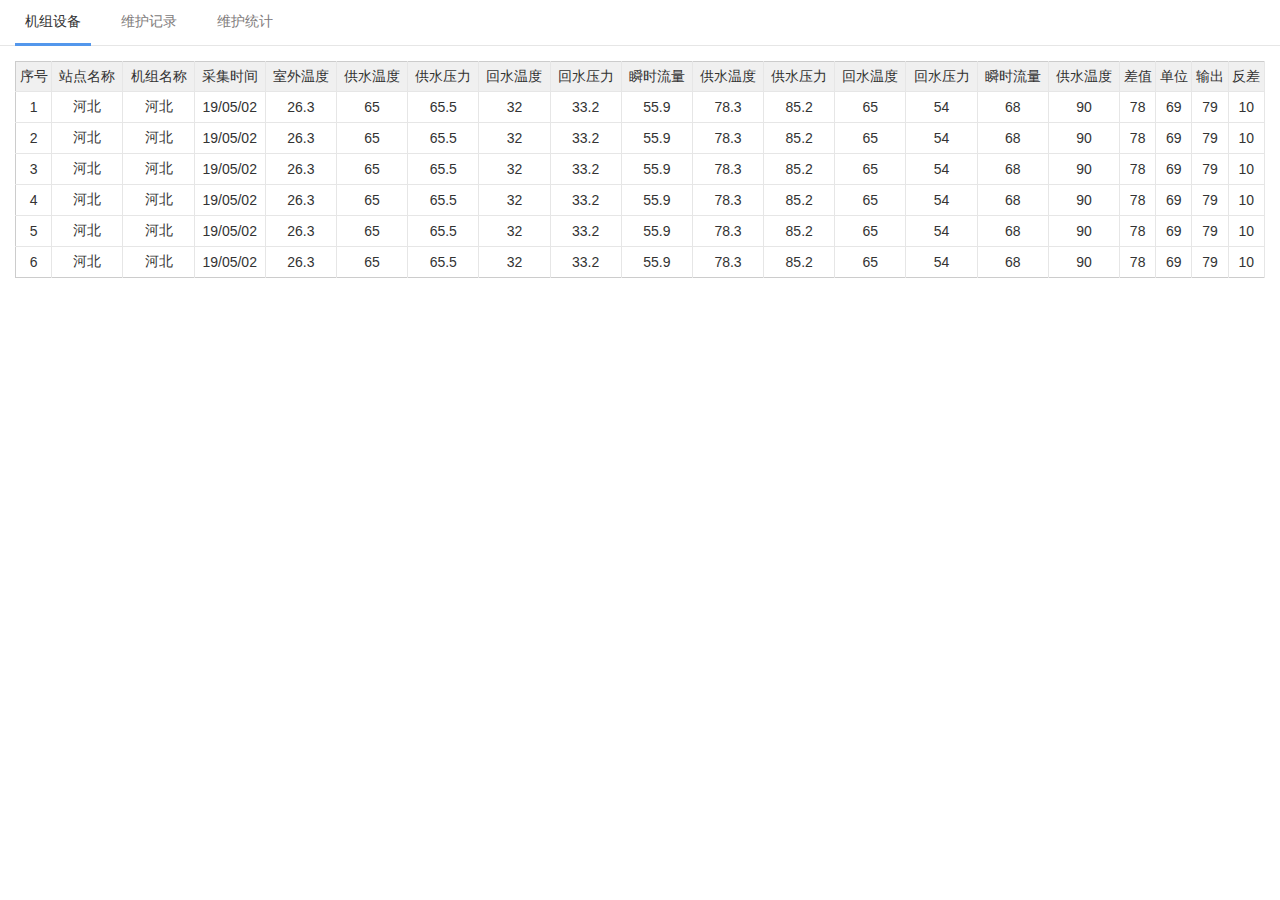
<file: maintainMg.html>
<!DOCTYPE html>
<html lang="en">
<head>
	<meta content="text/html; charset=utf-8" http-equiv="Content-Type">
	<title>决策引擎系统--维护管理</title>
	<link rel="stylesheet" type="text/css"  href="css/public.css">
	<link rel="stylesheet" type="text/css" href="css/reset.css">
	<link rel="stylesheet" type="text/css" href="css/modules/layer/default/layer.css">
</head>
<body>
	<!-- 框架布局 -->
	<div id="wrapper">
		<div id="right">
			<!-- 右侧内容开始 -->
			<div class="right_in"> 
				<!-- 用户中心模块开始 -->
				<div class="first border-b">
				     <ul>
				     	<li class="now">机组设备</li>
				     	<li>维护记录</li>
				     	<li>维护统计</li>
				     </ul>
				</div> 
				<!-- 内容开始 -->
				<div class="in_content">
					<div class="con">
						<table class="con_table">
							<thead>
								<tr>                                                                      
									<th>序号</th>
									<th>站点名称</th>
									<th>机组名称</th>
									<th>采集时间</th>
									<th>室外温度</th>
									<th>供水温度</th>
									<th>供水压力</th>
									<th>回水温度</th>
									<th>回水压力</th>
									<th>瞬时流量</th>
									<th>供水温度</th>
									<th>供水压力</th>
									<th>回水温度</th>
									<th>回水压力</th>
									<th>瞬时流量</th>
									<th>供水温度</th>
									<th>差值</th>
									<th>单位</th>
									<th>输出</th>
									<th>反差</th>									
								</tr>
							</thead>
							<tbody>
								<tr>
									<td>1</td>
									<td>河北 </td>
									<td>河北</td>
									<td>19/05/02</td>
									<td>26.3</td>
									<td>65</td>
									<td>65.5 </td>
									<td>32</td>
									<td>33.2</td>
									<td>55.9</td>
									<td >78.3</td>
									<td>85.2 </td>
									<td>65</td>
									<td>54</td>
									<td>68</td>
									<td >90</td>
									<td>78 </td>
									<td>69</td>
									<td>79</td>
									<td>10</td>
									
								</tr>
								<tr>
									<td>2</td>
									<td>河北 </td>
									<td>河北</td>
									<td>19/05/02</td>
									<td>26.3</td>
									<td>65</td>
									<td>65.5 </td>
									<td>32</td>
									<td>33.2</td>
									<td>55.9</td>
									<td >78.3</td>
									<td>85.2 </td>
									<td>65</td>
									<td>54</td>
									<td>68</td>
									<td >90</td>
									<td>78 </td>
									<td>69</td>
									<td>79</td>
									<td>10</td>
								</tr>
								<tr>
									<td>3</td>
									<td>河北 </td>
									<td>河北</td>
									<td>19/05/02</td>
									<td>26.3</td>
									<td>65</td>
									<td>65.5 </td>
									<td>32</td>
									<td>33.2</td>
									<td>55.9</td>
									<td >78.3</td>
									<td>85.2 </td>
									<td>65</td>
									<td>54</td>
									<td>68</td>
									<td >90</td>
									<td>78 </td>
									<td>69</td>
									<td>79</td>
									<td>10</td>
								</tr>
								<tr>
									<td>4</td>
									<td>河北 </td>
									<td>河北</td>
									<td>19/05/02</td>
									<td>26.3</td>
									<td>65</td>
									<td>65.5 </td>
									<td>32</td>
									<td>33.2</td>
									<td>55.9</td>
									<td >78.3</td>
									<td>85.2 </td>
									<td>65</td>
									<td>54</td>
									<td>68</td>
									<td >90</td>
									<td>78 </td>
									<td>69</td>
									<td>79</td>
									<td>10</td>
								</tr>
								<tr>
									<td>5</td>
									<td>河北 </td>
									<td>河北</td>
									<td>19/05/02</td>
									<td>26.3</td>
									<td>65</td>
									<td>65.5 </td>
									<td>32</td>
									<td>33.2</td>
									<td>55.9</td>
									<td >78.3</td>
									<td>85.2 </td>
									<td>65</td>
									<td>54</td>
									<td>68</td>
									<td >90</td>
									<td>78 </td>
									<td>69</td>
									<td>79</td>
									<td>10</td>
								</tr>
								<tr>
									<td>6</td>
									<td>河北 </td>
									<td>河北</td>
									<td>19/05/02</td>
									<td>26.3</td>
									<td>65</td>
									<td>65.5 </td>
									<td>32</td>
									<td>33.2</td>
									<td>55.9</td>
									<td >78.3</td>
									<td>85.2 </td>
									<td>65</td>
									<td>54</td>
									<td>68</td>
									<td >90</td>
									<td>78 </td>
									<td>69</td>
									<td>79</td>
									<td>10</td>
								</tr>
							</tbody>
					    </table> 
					</div>
					<div class="con nodis">
						<table class="con_table">
							<thead>
								<tr>                                                                      
									<th>序号</th>
									<th>站点名称</th>
									<th>机组名称</th>
									<th>采集时间</th>
									<th>室外温度</th>
									<th>供水温度</th>
									<th>供水压力</th>
									<th>回水温度</th>
									<th>回水压力</th>
									<th>瞬时流量</th>
									<th>供水温度</th>
									<th>供水压力</th>
									<th>回水温度</th>
									<th>回水压力</th>
									<th>瞬时流量</th>
									<th>供水温度</th>
									<th>差值</th>
									<th>单位</th>
									<th>输出</th>
									<th>反差</th>									
								</tr>
							</thead>
							<tbody>
								<tr>
									<td>1</td>
									<td>河北 </td>
									<td>河北</td>
									<td>19/05/02</td>
									<td>26.3</td>
									<td>65</td>
									<td>65.5 </td>
									<td>32</td>
									<td>33.2</td>
									<td>55.9</td>
									<td >78.3</td>
									<td>85.2 </td>
									<td>65</td>
									<td>54</td>
									<td>68</td>
									<td >90</td>
									<td>78 </td>
									<td>69</td>
									<td>79</td>
									<td>10</td>
									
								</tr>
								<tr>
									<td>2</td>
									<td>河北 </td>
									<td>河北</td>
									<td>19/05/02</td>
									<td>26.3</td>
									<td>65</td>
									<td>65.5 </td>
									<td>32</td>
									<td>33.2</td>
									<td>55.9</td>
									<td >78.3</td>
									<td>85.2 </td>
									<td>65</td>
									<td>54</td>
									<td>68</td>
									<td >90</td>
									<td>78 </td>
									<td>69</td>
									<td>79</td>
									<td>10</td>
								</tr>
								 <tr>
									<td>3</td>
									<td>河北 </td>
									<td>河北</td>
									<td>19/05/02</td>
									<td>26.3</td>
									<td>65</td>
									<td>65.5 </td>
									<td>32</td>
									<td>33.2</td>
									<td>55.9</td>
									<td >78.3</td>
									<td>85.2 </td>
									<td>65</td>
									<td>54</td>
									<td>68</td>
									<td >90</td>
									<td>78 </td>
									<td>69</td>
									<td>79</td>
									<td>10</td>
								</tr>
							</tbody>
					    </table>  
					</div>
					<div class="con nodis">
					    <div class="con_second">
					    	<table class="con_table">
								<thead>
									<tr>                                                                      
										<th>序号</th>
										<th>站点名称</th>
										<th>机组名称</th>
										<th>采集时间</th>
										<th>室外温度</th>
										<th>供水温度</th>
										<th>供水压力</th>
										<th>回水温度</th>
										<th>回水压力</th>
										<th>瞬时流量</th>
										<th>供水温度</th>
										<th>供水压力</th>
										<th>回水温度</th>
										<th>回水压力</th>
										<th>瞬时流量</th>
										<th>供水温度</th>
										<th>差值</th>
										<th>单位</th>
										<th>输出</th>
										<th>反差</th>									
									</tr>
								</thead>
								<tbody>
									<tr>
										<td>1</td>
										<td>河北 </td>
										<td>河北</td>
										<td>19/05/02</td>
										<td>26.3</td>
										<td>65</td>
										<td>65.5 </td>
										<td>32</td>
										<td>33.2</td>
										<td>55.9</td>
										<td >78.3</td>
										<td>85.2 </td>
										<td>65</td>
										<td>54</td>
										<td>68</td>
										<td >90</td>
										<td>78 </td>
										<td>69</td>
										<td>79</td>
										<td>10</td>
										
									</tr>
									<tr>
										<td>2</td>
										<td>河北 </td>
										<td>河北</td>
										<td>19/05/02</td>
										<td>26.3</td>
										<td>65</td>
										<td>65.5 </td>
										<td>32</td>
										<td>33.2</td>
										<td>55.9</td>
										<td >78.3</td>
										<td>85.2 </td>
										<td>65</td>
										<td>54</td>
										<td>68</td>
										<td >90</td>
										<td>78 </td>
										<td>69</td>
										<td>79</td>
										<td>10</td>
									</tr>
									 <tr>
										<td>3</td>
										<td>河北 </td>
										<td>河北</td>
										<td>19/05/02</td>
										<td>26.3</td>
										<td>65</td>
										<td>65.5 </td>
										<td>32</td>
										<td>33.2</td>
										<td>55.9</td>
										<td >78.3</td>
										<td>85.2 </td>
										<td>65</td>
										<td>54</td>
										<td>68</td>
										<td >90</td>
										<td>78 </td>
										<td>69</td>
										<td>79</td>
										<td>10</td>
									</tr>
								</tbody>
						    </table> 
					    </div>
					</div>
					<!--分页-->
					<div id="demo0"></div>
				</div>
				<!-- 内容结束 -->
			</div>
			<!-- 右侧内容结束 -->
		</div>
	</div>
	<!--<script src="js/jquery-1.11.3.min.js"></script>
	<script src="js/effect.js"></script>
	<script src="js/layui.js"></script>
	<script src="js/lay/modules/layer.js"></script>-->
    <link rel="stylesheet" href="js/layui/css/layui.css" media="all">
    <script src="js/jquery-1.11.3.min.js"></script>

    <script src="js/layui/layui.js" charset="utf-8"></script>
     <script type="text/javascript" src="http://api.map.baidu.com/api?v=2.0&ak=dFexIpV6dVUeNQyFY8rfZGh4"></script>
    <script src="js/map.js"></script>
	<script>
	    //右侧一级tab
	    $('.first > ul >li').click(function (){
            firstFval = $(this).index();
            $(this).addClass('now').siblings().removeClass('now');
            $('.in_content>.con').eq(firstFval).show().siblings().hide(); 
            
        });
        // 右侧二级tab
        $('.second>ul>li').click(function (){
            secondtFval = $(this).index();
            $(this).addClass('select').siblings().removeClass('select');
            $('.con>.con_second').eq(secondtFval).show().siblings('.con_second').hide(); 
        })
		layui.use('layer', function () {
		    var layer = layui.layer;
		});
		//重置密码
		$('.btn_reset').on('click', function(){
		  	layer.open({
				type: 1,//不显示标题栏
				title: false ,
				area: ['320px', '200px'],
				shadeClose: true, //点击遮罩关闭
				btn: ['确认', '取消'],
				content: '\<\div style="margin-top:30px;text-align:center;font-size: 18px;">是否重置该用户密码\<\/div>\<\div style="margin-top:21px;text-align:left;line-height:25px;padding:0 42px;font-size: 14px;">重置密码后改用户的登录密码将恢复到系统默认密码！\<\/div>',
			});
		});
		// 是否启用
		$('.btn_able2').on('click', function(){
			var _this = $(this);	
			if (_this.html() == "启用") {
				layer.open({
					type: 1,
					title: false ,
					area: ['320px', '160px'],
					shadeClose: true,
					btn: ['确认', '取消'],
					content: '\<\div style="margin-top:51px;text-align:center;font-size: 18px;">是否确认启用该用户？\<\/div>',
					yes: function(index,layero){
						_this.html("禁用").css("color","#e0281a").removeClass("green").addClass("red");
					   	_this.parent().siblings(".btn_able1").html("启用").removeClass("red").addClass("green");				   
					   layer.close(index); //如果设定了yes回调，需进行手工关闭
					}
				});

			}else{
				layer.open({
					type: 1,
					title: false ,
					area: ['320px', '160px'],
					shadeClose: true, //点击遮罩关闭
					btn: ['确认', '取消'],
					content: '\<\div style="margin-top:51px;text-align:center;font-size: 18px;">是否确认禁用该用户？\<\/div>',
					yes: function(index,layero){
						_this.html("启用").css("color","#39ac0c").removeClass("red").addClass("green");
					   	_this.parent().siblings(".btn_able1").html("禁用").removeClass("green").addClass("red");	
					   layer.close(index); //如果设定了yes回调，需进行手工关闭
					}
				});
			}	
		})
			 
	</script> 
</body>
</html>
</file>
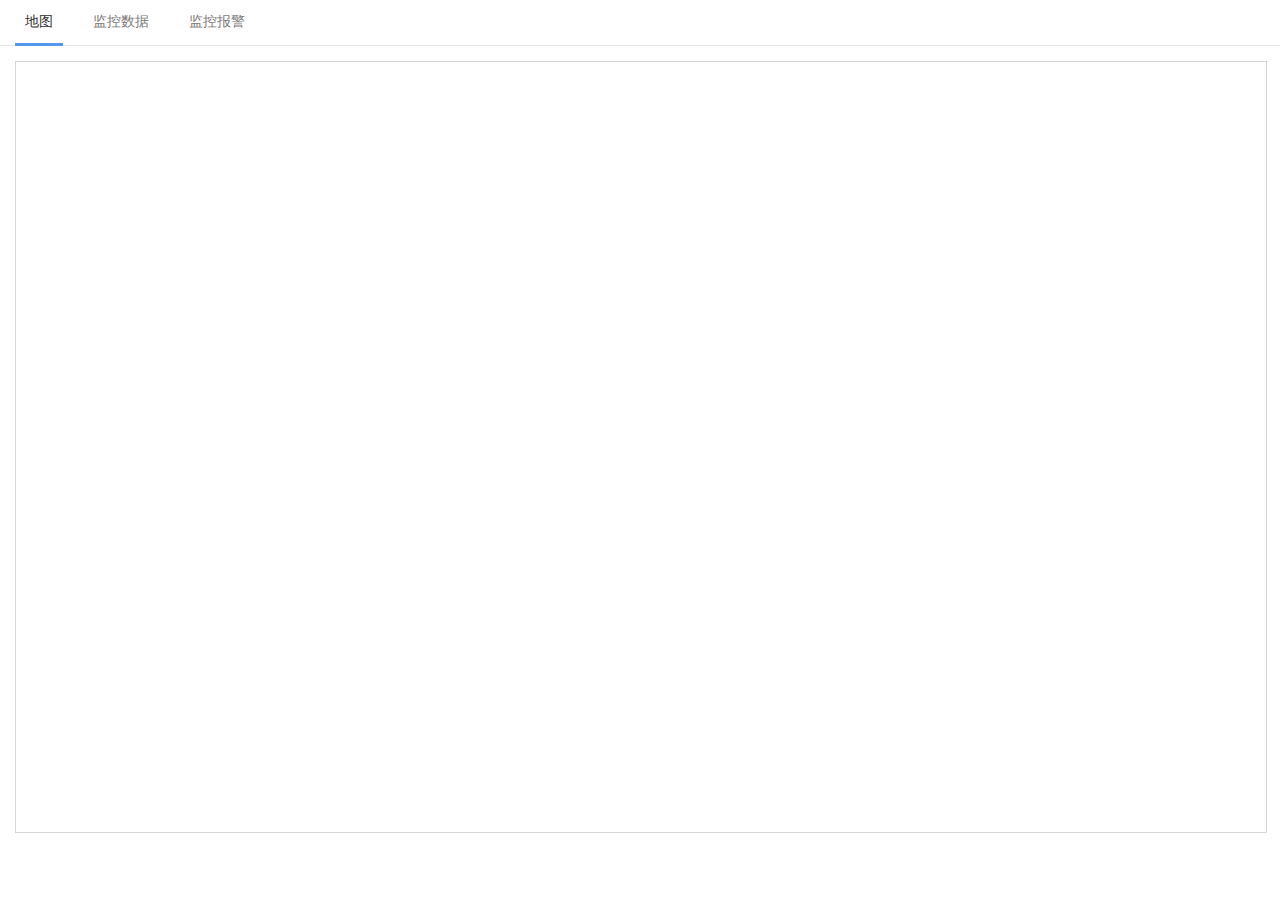
<file: realTime.html>
<!DOCTYPE html>
<html lang="en">
<head>
	<meta content="text/html; charset=utf-8" http-equiv="Content-Type">
	<title>决策引擎系统--系统管理</title>
	<link rel="stylesheet" type="text/css"  href="css/public.css">
	<link rel="stylesheet" type="text/css" href="css/reset.css">
	<link rel="stylesheet" type="text/css" href="js/pageJs/css/layui.css"> 
	<style>
        .layui-laypage {float: right;}
        .layui-laypage .layui-laypage-curr .layui-laypage-em{background-color:#196ec0;}
	</style>
</head>
<body>
	<!-- 框架布局 -->
	<div id="wrapper">
		<div id="right">
			<!-- 右侧内容开始 -->
			<div class="right_in"> 
				<!-- 用户中心模块开始 -->
				<div class="first border-b">
				     <ul>
				     	<li class="now">地图</li>
				     	<li>监控数据</li>
				     	<li>监控报警</li>
				     </ul>
				</div> 
				<!-- 内容开始 -->
				<div class="in_content">
					<div class="con">
						  <div style="width:100%;height:770px;font-size:12px; margin: 0 auto;border:1px solid #d6d6d6;" id="map"></div>
					</div>
					<div class="con nodis">
					    <div class="table_scroll">
							<table class="con_table">
								<thead>
									<tr>                                                                      
										<th>序号</th>
										<th>站点名称</th>
										<th>机组名称</th>
										<th>采集时间</th>
										<th>室外温度</th>
										<th>供水温度</th>
										<th>供水压力</th>
										<th>回水温度</th>
										<th>回水压力</th>
										<th>瞬时流量</th>
										<th>供水温度</th>
										<th>供水压力</th>
										<th>回水温度</th>
										<th>回水压力</th>
										<th>瞬时流量</th>
										<th>供水温度</th>
										<th>差值</th>
										<th>单位</th>
										<th>输出</th>
										<th>反差</th>									
									</tr>
								</thead>
								<tbody>
									<tr>
										<td>1</td>
										<td>河北 </td>
										<td>河北</td>
										<td>19/05/02</td>
										<td>26.3</td>
										<td>65</td>
										<td>65.5 </td>
										<td>32</td>
										<td>33.2</td>
										<td>55.9</td>
										<td >78.3</td>
										<td>85.2 </td>
										<td>65</td>
										<td>54</td>
										<td>68</td>
										<td >90</td>
										<td>78 </td>
										<td>69</td>
										<td>79</td>
										<td>10</td>
									</tr>
									<tr>
										<td>2</td>
										<td>河北 </td>
										<td>河北</td>
										<td>19/05/02</td>
										<td>26.3</td>
										<td>65</td>
										<td>65.5 </td>
										<td>32</td>
										<td>33.2</td>
										<td>55.9</td>
										<td >78.3</td>
										<td>85.2 </td>
										<td>65</td>
										<td>54</td>
										<td>68</td>
										<td >90</td>
										<td>78 </td>
										<td>69</td>
										<td>79</td>
										<td>10</td>
									</tr>
									<tr>
										<td>3</td>
										<td>河北 </td>
										<td>河北</td>
										<td>19/05/02</td>
										<td>26.3</td>
										<td>65</td>
										<td>65.5 </td>
										<td>32</td>
										<td>33.2</td>
										<td>55.9</td>
										<td >78.3</td>
										<td>85.2 </td>
										<td>65</td>
										<td>54</td>
										<td>68</td>
										<td >90</td>
										<td>78 </td>
										<td>69</td>
										<td>79</td>
										<td>10</td>
									</tr>
									<tr>
										<td>4</td>
										<td>河北 </td>
										<td>河北</td>
										<td>19/05/02</td>
										<td>26.3</td>
										<td>65</td>
										<td>65.5 </td>
										<td>32</td>
										<td>33.2</td>
										<td>55.9</td>
										<td >78.3</td>
										<td>85.2 </td>
										<td>65</td>
										<td>54</td>
										<td>68</td>
										<td >90</td>
										<td>78 </td>
										<td>69</td>
										<td>79</td>
										<td>10</td>
									</tr>
									<tr>
										<td>5</td>
										<td>河北 </td>
										<td>河北</td>
										<td>19/05/02</td>
										<td>26.3</td>
										<td>65</td>
										<td>65.5 </td>
										<td>32</td>
										<td>33.2</td>
										<td>55.9</td>
										<td >78.3</td>
										<td>85.2 </td>
										<td>65</td>
										<td>54</td>
										<td>68</td>
										<td >90</td>
										<td>78 </td>
										<td>69</td>
										<td>79</td>
										<td>10</td>
									</tr>
									<tr>
										<td>6</td>
										<td>河北 </td>
										<td>河北</td>
										<td>19/05/02</td>
										<td>26.3</td>
										<td>65</td>
										<td>65.5 </td>
										<td>32</td>
										<td>33.2</td>
										<td>55.9</td>
										<td >78.3</td>
										<td>85.2 </td>
										<td>65</td>
										<td>54</td>
										<td>68</td>
										<td >90</td>
										<td>78 </td>
										<td>69</td>
										<td>79</td>
										<td>10</td>
									</tr>
									<tr>
										<td>7</td>
										<td>河北 </td>
										<td>河北</td>
										<td>19/05/02</td>
										<td>26.3</td>
										<td>65</td>
										<td>65.5 </td>
										<td>32</td>
										<td>33.2</td>
										<td>55.9</td>
										<td >78.3</td>
										<td>85.2 </td>
										<td>65</td>
										<td>54</td>
										<td>68</td>
										<td >90</td>
										<td>78 </td>
										<td>69</td>
										<td>79</td>
										<td>10</td>
									</tr>
									<tr>
										<td>8</td>
										<td>河北 </td>
										<td>河北</td>
										<td>19/05/02</td>
										<td>26.3</td>
										<td>65</td>
										<td>65.5 </td>
										<td>32</td>
										<td>33.2</td>
										<td>55.9</td>
										<td >78.3</td>
										<td>85.2 </td>
										<td>65</td>
										<td>54</td>
										<td>68</td>
										<td >90</td>
										<td>78 </td>
										<td>69</td>
										<td>79</td>
										<td>10</td>
									</tr>
									<tr>
										<td>9</td>
										<td>河北 </td>
										<td>河北</td>
										<td>19/05/02</td>
										<td>26.3</td>
										<td>65</td>
										<td>65.5 </td>
										<td>32</td>
										<td>33.2</td>
										<td>55.9</td>
										<td >78.3</td>
										<td>85.2 </td>
										<td>65</td>
										<td>54</td>
										<td>68</td>
										<td >90</td>
										<td>78 </td>
										<td>69</td>
										<td>79</td>
										<td>10</td>
									</tr>
									<tr>
										<td>10</td>
										<td>河北 </td>
										<td>河北</td>
										<td>19/05/02</td>
										<td>26.3</td>
										<td>65</td>
										<td>65.5 </td>
										<td>32</td>
										<td>33.2</td>
										<td>55.9</td>
										<td >78.3</td>
										<td>85.2 </td>
										<td>65</td>
										<td>54</td>
										<td>68</td>
										<td >90</td>
										<td>78 </td>
										<td>69</td>
										<td>79</td>
										<td>10</td>
									</tr>
									<tr>
										<td>11</td>
										<td>河北 </td>
										<td>河北</td>
										<td>19/05/02</td>
										<td>26.3</td>
										<td>65</td>
										<td>65.5 </td>
										<td>32</td>
										<td>33.2</td>
										<td>55.9</td>
										<td >78.3</td>
										<td>85.2 </td>
										<td>65</td>
										<td>54</td>
										<td>68</td>
										<td >90</td>
										<td>78 </td>
										<td>69</td>
										<td>79</td>
										<td>10</td>
									</tr>
									<tr>
										<td>12</td>
										<td>河北 </td>
										<td>河北</td>
										<td>19/05/02</td>
										<td>26.3</td>
										<td>65</td>
										<td>65.5 </td>
										<td>32</td>
										<td>33.2</td>
										<td>55.9</td>
										<td >78.3</td>
										<td>85.2 </td>
										<td>65</td>
										<td>54</td>
										<td>68</td>
										<td >90</td>
										<td>78 </td>
										<td>69</td>
										<td>79</td>
										<td>10</td>
									</tr>
									<tr>
										<td>13</td>
										<td>河北 </td>
										<td>河北</td>
										<td>19/05/02</td>
										<td>26.3</td>
										<td>65</td>
										<td>65.5 </td>
										<td>32</td>
										<td>33.2</td>
										<td>55.9</td>
										<td >78.3</td>
										<td>85.2 </td>
										<td>65</td>
										<td>54</td>
										<td>68</td>
										<td >90</td>
										<td>78 </td>
										<td>69</td>
										<td>79</td>
										<td>10</td>
									</tr>
									<tr>
										<td>14</td>
										<td>河北 </td>
										<td>河北</td>
										<td>19/05/02</td>
										<td>26.3</td>
										<td>65</td>
										<td>65.5 </td>
										<td>32</td>
										<td>33.2</td>
										<td>55.9</td>
										<td >78.3</td>
										<td>85.2 </td>
										<td>65</td>
										<td>54</td>
										<td>68</td>
										<td >90</td>
										<td>78 </td>
										<td>69</td>
										<td>79</td>
										<td>10</td>
									</tr>
									<tr>
										<td>15</td>
										<td>河北 </td>
										<td>河北</td>
										<td>19/05/02</td>
										<td>26.3</td>
										<td>65</td>
										<td>65.5 </td>
										<td>32</td>
										<td>33.2</td>
										<td>55.9</td>
										<td >78.3</td>
										<td>85.2 </td>
										<td>65</td>
										<td>54</td>
										<td>68</td>
										<td >90</td>
										<td>78 </td>
										<td>69</td>
										<td>79</td>
										<td>10</td>
									</tr>
									<tr>
										<td>16</td>
										<td>河北 </td>
										<td>河北</td>
										<td>19/05/02</td>
										<td>26.3</td>
										<td>65</td>
										<td>65.5 </td>
										<td>32</td>
										<td>33.2</td>
										<td>55.9</td>
										<td >78.3</td>
										<td>85.2 </td>
										<td>65</td>
										<td>54</td>
										<td>68</td>
										<td >90</td>
										<td>78 </td>
										<td>69</td>
										<td>79</td>
										<td>10</td>
									</tr>
									<tr>
										<td>17</td>
										<td>河北 </td>
										<td>河北</td>
										<td>19/05/02</td>
										<td>26.3</td>
										<td>65</td>
										<td>65.5 </td>
										<td>32</td>
										<td>33.2</td>
										<td>55.9</td>
										<td >78.3</td>
										<td>85.2 </td>
										<td>65</td>
										<td>54</td>
										<td>68</td>
										<td >90</td>
										<td>78 </td>
										<td>69</td>
										<td>79</td>
										<td>10</td>
									</tr>
									<tr>
										<td>18</td>
										<td>河北 </td>
										<td>河北</td>
										<td>19/05/02</td>
										<td>26.3</td>
										<td>65</td>
										<td>65.5 </td>
										<td>32</td>
										<td>33.2</td>
										<td>55.9</td>
										<td >78.3</td>
										<td>85.2 </td>
										<td>65</td>
										<td>54</td>
										<td>68</td>
										<td >90</td>
										<td>78 </td>
										<td>69</td>
										<td>79</td>
										<td>10</td>
									</tr>
									<tr>
										<td>19</td>
										<td>河北 </td>
										<td>河北</td>
										<td>19/05/02</td>
										<td>26.3</td>
										<td>65</td>
										<td>65.5 </td>
										<td>32</td>
										<td>33.2</td>
										<td>55.9</td>
										<td >78.3</td>
										<td>85.2 </td>
										<td>65</td>
										<td>54</td>
										<td>68</td>
										<td >90</td>
										<td>78 </td>
										<td>69</td>
										<td>79</td>
										<td>10</td>
									</tr>
									<tr>
										<td>20</td>
										<td>河北 </td>
										<td>河北</td>
										<td>19/05/02</td>
										<td>26.3</td>
										<td>65</td>
										<td>65.5 </td>
										<td>32</td>
										<td>33.2</td>
										<td>55.9</td>
										<td >78.3</td>
										<td>85.2 </td>
										<td>65</td>
										<td>54</td>
										<td>68</td>
										<td >90</td>
										<td>78 </td>
										<td>69</td>
										<td>79</td>
										<td>10</td>
									</tr>
									<tr>
										<td>21</td>
										<td>河北 </td>
										<td>河北</td>
										<td>19/05/02</td>
										<td>26.3</td>
										<td>65</td>
										<td>65.5 </td>
										<td>32</td>
										<td>33.2</td>
										<td>55.9</td>
										<td >78.3</td>
										<td>85.2 </td>
										<td>65</td>
										<td>54</td>
										<td>68</td>
										<td >90</td>
										<td>78 </td>
										<td>69</td>
										<td>79</td>
										<td>10</td>
									</tr>
									<tr>
										<td>22</td>
										<td>河北 </td>
										<td>河北</td>
										<td>19/05/02</td>
										<td>26.3</td>
										<td>65</td>
										<td>65.5 </td>
										<td>32</td>
										<td>33.2</td>
										<td>55.9</td>
										<td >78.3</td>
										<td>85.2 </td>
										<td>65</td>
										<td>54</td>
										<td>68</td>
										<td >90</td>
										<td>78 </td>
										<td>69</td>
										<td>79</td>
										<td>10</td>
									</tr>
									<tr>
										<td>23</td>
										<td>河北 </td>
										<td>河北</td>
										<td>19/05/02</td>
										<td>26.3</td>
										<td>65</td>
										<td>65.5 </td>
										<td>32</td>
										<td>33.2</td>
										<td>55.9</td>
										<td >78.3</td>
										<td>85.2 </td>
										<td>65</td>
										<td>54</td>
										<td>68</td>
										<td >90</td>
										<td>78 </td>
										<td>69</td>
										<td>79</td>
										<td>10</td>
									</tr>
									<tr>
										<td>24</td>
										<td>河北 </td>
										<td>河北</td>
										<td>19/05/02</td>
										<td>26.3</td>
										<td>65</td>
										<td>65.5 </td>
										<td>32</td>
										<td>33.2</td>
										<td>55.9</td>
										<td >78.3</td>
										<td>85.2 </td>
										<td>65</td>
										<td>54</td>
										<td>68</td>
										<td >90</td>
										<td>78 </td>
										<td>69</td>
										<td>79</td>
										<td>10</td>
									</tr>
									<tr>
										<td>25</td>
										<td>河北 </td>
										<td>河北</td>
										<td>19/05/02</td>
										<td>26.3</td>
										<td>65</td>
										<td>65.5 </td>
										<td>32</td>
										<td>33.2</td>
										<td>55.9</td>
										<td >78.3</td>
										<td>85.2 </td>
										<td>65</td>
										<td>54</td>
										<td>68</td>
										<td >90</td>
										<td>78 </td>
										<td>69</td>
										<td>79</td>
										<td>10</td>
									</tr>
									<tr>
										<td>26</td>
										<td>河北 </td>
										<td>河北</td>
										<td>19/05/02</td>
										<td>26.3</td>
										<td>65</td>
										<td>65.5 </td>
										<td>32</td>
										<td>33.2</td>
										<td>55.9</td>
										<td >78.3</td>
										<td>85.2 </td>
										<td>65</td>
										<td>54</td>
										<td>68</td>
										<td >90</td>
										<td>78 </td>
										<td>69</td>
										<td>79</td>
										<td>10</td>
									</tr>
									<tr>
										<td>27</td>
										<td>河北 </td>
										<td>河北</td>
										<td>19/05/02</td>
										<td>26.3</td>
										<td>65</td>
										<td>65.5 </td>
										<td>32</td>
										<td>33.2</td>
										<td>55.9</td>
										<td >78.3</td>
										<td>85.2 </td>
										<td>65</td>
										<td>54</td>
										<td>68</td>
										<td >90</td>
										<td>78 </td>
										<td>69</td>
										<td>79</td>
										<td>10</td>
									</tr>
									<tr>
										<td>28</td>
										<td>河北 </td>
										<td>河北</td>
										<td>19/05/02</td>
										<td>26.3</td>
										<td>65</td>
										<td>65.5 </td>
										<td>32</td>
										<td>33.2</td>
										<td>55.9</td>
										<td >78.3</td>
										<td>85.2 </td>
										<td>65</td>
										<td>54</td>
										<td>68</td>
										<td >90</td>
										<td>78 </td>
										<td>69</td>
										<td>79</td>
										<td>10</td>
									</tr>
									<tr>
										<td>29</td>
										<td>河北 </td>
										<td>河北</td>
										<td>19/05/02</td>
										<td>26.3</td>
										<td>65</td>
										<td>65.5 </td>
										<td>32</td>
										<td>33.2</td>
										<td>55.9</td>
										<td >78.3</td>
										<td>85.2 </td>
										<td>65</td>
										<td>54</td>
										<td>68</td>
										<td >90</td>
										<td>78 </td>
										<td>69</td>
										<td>79</td>
										<td>10</td>
									</tr>
									<tr>
										<td>30</td>
										<td>河北 </td>
										<td>河北</td>
										<td>19/05/02</td>
										<td>26.3</td>
										<td>65</td>
										<td>65.5 </td>
										<td>32</td>
										<td>33.2</td>
										<td>55.9</td>
										<td >78.3</td>
										<td>85.2 </td>
										<td>65</td>
										<td>54</td>
										<td>68</td>
										<td >90</td>
										<td>78 </td>
										<td>69</td>
										<td>79</td>
										<td>10</td>
									</tr>
								</tbody>
						    </table>
						</div>
					    <!-- 分页 -->
						<div id="demo0"></div>
					</div>
					<div class="con nodis">
					    <div class="second">
					    	<ul>
					    		<li class="select">实时分析</li>
					    		<li>异常监控</li>
					    	</ul>
					    </div>
					    <div class="con_second">
					    	<table class="con_table">
								<thead>                                                                   
									<th>序号</th>
									<th>站点名称</th>
									<th>机组名称</th>
									<th>采集时间</th>
									<th>室外温度</th>
									<th>供水温度</th>
									<th>供水压力</th>
									<th>回水温度</th>
									<th>回水压力</th>
									<th>瞬时流量</th>
									<th>供水温度</th>
									<th>供水压力</th>
									<th>回水温度</th>
									<th>回水压力</th>
									<th>瞬时流量</th>
									<th>供水温度</th>
									<th>差值</th>
									<th>单位</th>
									<th>输出</th>
									<th>反差</th>									
								</thead>
								<tbody>
									<tr>
										<td>1</td>
										<td>河北 </td>
										<td>河北</td>
										<td>19/05/02</td>
										<td>26.3</td>
										<td>65</td>
										<td>65.5 </td>
										<td>32</td>
										<td>33.2</td>
										<td>55.9</td>
										<td >78.3</td>
										<td>85.2 </td>
										<td>65</td>
										<td>54</td>
										<td>68</td>
										<td >90</td>
										<td>78 </td>
										<td>69</td>
										<td>79</td>
										<td>10</td>
										
									</tr>
									<tr>
										<td>2</td>
										<td>河北 </td>
										<td>河北</td>
										<td>19/05/02</td>
										<td>26.3</td>
										<td>65</td>
										<td>65.5 </td>
										<td>32</td>
										<td>33.2</td>
										<td>55.9</td>
										<td >78.3</td>
										<td>85.2 </td>
										<td>65</td>
										<td>54</td>
										<td>68</td>
										<td >90</td>
										<td>78 </td>
										<td>69</td>
										<td>79</td>
										<td>10</td>
									</tr>
									 <tr>
										<td>3</td>
										<td>河北 </td>
										<td>河北</td>
										<td>19/05/02</td>
										<td>26.3</td>
										<td>65</td>
										<td>65.5 </td>
										<td>32</td>
										<td>33.2</td>
										<td>55.9</td>
										<td >78.3</td>
										<td>85.2 </td>
										<td>65</td>
										<td>54</td>
										<td>68</td>
										<td >90</td>
										<td>78 </td>
										<td>69</td>
										<td>79</td>
										<td>10</td>
									</tr>
								</tbody>
						    </table> 
					    </div>
					    <div class="con_second nodis">
					        <div>
					        	<table class="con_table">
									<thead>                                                                   
										<th>序号</th>
										<th>站点名称</th>
										<th>机组名称</th>
										<th>采集时间</th>
										<th>室外温度</th>
										<th>供水温度</th>
										<th>供水压力</th>
										<th>回水温度</th>
										<th>回水压力</th>
										<th>瞬时流量</th>
										<th>供水温度</th>
										<th>供水压力</th>
										<th>回水温度</th>
										<th>回水压力</th>
										<th>瞬时流量</th>
										<th>供水温度</th>
										<th>差值</th>
										<th>单位</th>
										<th>输出</th>
										<th>反差</th>									
									</thead>
									<tbody>
										<tr>
											<td>1</td>
											<td>河北 </td>
											<td>河北</td>
											<td>19/05/02</td>
											<td>26.3</td>
											<td>65</td>
											<td>65.5 </td>
											<td>32</td>
											<td>33.2</td>
											<td>55.9</td>
											<td >78.3</td>
											<td>85.2 </td>
											<td>65</td>
											<td>54</td>
											<td>68</td>
											<td >90</td>
											<td>78 </td>
											<td>69</td>
											<td>79</td>
											<td>10</td>
											
										</tr>
										<tr>
											<td>2</td>
											<td>河北 </td>
											<td>河北</td>
											<td>19/05/02</td>
											<td>26.3</td>
											<td>65</td>
											<td>65.5 </td>
											<td>32</td>
											<td>33.2</td>
											<td>55.9</td>
											<td >78.3</td>
											<td>85.2 </td>
											<td>65</td>
											<td>54</td>
											<td>68</td>
											<td >90</td>
											<td>78 </td>
											<td>69</td>
											<td>79</td>
											<td>10</td>
										</tr>
										<tr>
											<td>3</td>
											<td>河北 </td>
											<td>河北</td>
											<td>19/05/02</td>
											<td>26.3</td>
											<td>65</td>
											<td>65.5 </td>
											<td>32</td>
											<td>33.2</td>
											<td>55.9</td>
											<td >78.3</td>
											<td>85.2 </td>
											<td>65</td>
											<td>54</td>
											<td>68</td>
											<td >90</td>
											<td>78 </td>
											<td>69</td>
											<td>79</td>
											<td>10</td>
										</tr>
										<tr>
											<td>4</td>
											<td>河北 </td>
											<td>河北</td>
											<td>19/05/02</td>
											<td>26.3</td>
											<td>65</td>
											<td>65.5 </td>
											<td>32</td>
											<td>33.2</td>
											<td>55.9</td>
											<td >78.3</td>
											<td>85.2 </td>
											<td>65</td>
											<td>54</td>
											<td>68</td>
											<td >90</td>
											<td>78 </td>
											<td>69</td>
											<td>79</td>
											<td>10</td>
										</tr>
										<tr>
											<td>5</td>
											<td>河北 </td>
											<td>河北</td>
											<td>19/05/02</td>
											<td>26.3</td>
											<td>65</td>
											<td>65.5 </td>
											<td>32</td>
											<td>33.2</td>
											<td>55.9</td>
											<td >78.3</td>
											<td>85.2 </td>
											<td>65</td>
											<td>54</td>
											<td>68</td>
											<td >90</td>
											<td>78 </td>
											<td>69</td>
											<td>79</td>
											<td>10</td>
										</tr>
										<tr>
											<td>6</td>
											<td>河北 </td>
											<td>河北</td>
											<td>19/05/02</td>
											<td>26.3</td>
											<td>65</td>
											<td>65.5 </td>
											<td>32</td>
											<td>33.2</td>
											<td>55.9</td>
											<td >78.3</td>
											<td>85.2 </td>
											<td>65</td>
											<td>54</td>
											<td>68</td>
											<td >90</td>
											<td>78 </td>
											<td>69</td>
											<td>79</td>
											<td>10</td>
										</tr>
										<tr>
											<td>7</td>
											<td>河北 </td>
											<td>河北</td>
											<td>19/05/02</td>
											<td>26.3</td>
											<td>65</td>
											<td>65.5 </td>
											<td>32</td>
											<td>33.2</td>
											<td>55.9</td>
											<td >78.3</td>
											<td>85.2 </td>
											<td>65</td>
											<td>54</td>
											<td>68</td>
											<td >90</td>
											<td>78 </td>
											<td>69</td>
											<td>79</td>
											<td>10</td>
										</tr>
										<tr>
											<td>8</td>
											<td>河北 </td>
											<td>河北</td>
											<td>19/05/02</td>
											<td>26.3</td>
											<td>65</td>
											<td>65.5 </td>
											<td>32</td>
											<td>33.2</td>
											<td>55.9</td>
											<td >78.3</td>
											<td>85.2 </td>
											<td>65</td>
											<td>54</td>
											<td>68</td>
											<td >90</td>
											<td>78 </td>
											<td>69</td>
											<td>79</td>
											<td>10</td>
										</tr>
										<tr>
											<td>9</td>
											<td>河北 </td>
											<td>河北</td>
											<td>19/05/02</td>
											<td>26.3</td>
											<td>65</td>
											<td>65.5 </td>
											<td>32</td>
											<td>33.2</td>
											<td>55.9</td>
											<td >78.3</td>
											<td>85.2 </td>
											<td>65</td>
											<td>54</td>
											<td>68</td>
											<td >90</td>
											<td>78 </td>
											<td>69</td>
											<td>79</td>
											<td>10</td>
										</tr>
										<tr>
											<td>10</td>
											<td>河北 </td>
											<td>河北</td>
											<td>19/05/02</td>
											<td>26.3</td>
											<td>65</td>
											<td>65.5 </td>
											<td>32</td>
											<td>33.2</td>
											<td>55.9</td>
											<td >78.3</td>
											<td>85.2 </td>
											<td>65</td>
											<td>54</td>
											<td>68</td>
											<td >90</td>
											<td>78 </td>
											<td>69</td>
											<td>79</td>
											<td>10</td>
										</tr>
										<tr>
											<td>11</td>
											<td>河北 </td>
											<td>河北</td>
											<td>19/05/02</td>
											<td>26.3</td>
											<td>65</td>
											<td>65.5 </td>
											<td>32</td>
											<td>33.2</td>
											<td>55.9</td>
											<td >78.3</td>
											<td>85.2 </td>
											<td>65</td>
											<td>54</td>
											<td>68</td>
											<td >90</td>
											<td>78 </td>
											<td>69</td>
											<td>79</td>
											<td>10</td>
										</tr>
										<tr>
											<td>12</td>
											<td>河北 </td>
											<td>河北</td>
											<td>19/05/02</td>
											<td>26.3</td>
											<td>65</td>
											<td>65.5 </td>
											<td>32</td>
											<td>33.2</td>
											<td>55.9</td>
											<td >78.3</td>
											<td>85.2 </td>
											<td>65</td>
											<td>54</td>
											<td>68</td>
											<td >90</td>
											<td>78 </td>
											<td>69</td>
											<td>79</td>
											<td>10</td>
										</tr>
										<tr>
											<td>13</td>
											<td>河北 </td>
											<td>河北</td>
											<td>19/05/02</td>
											<td>26.3</td>
											<td>65</td>
											<td>65.5 </td>
											<td>32</td>
											<td>33.2</td>
											<td>55.9</td>
											<td >78.3</td>
											<td>85.2 </td>
											<td>65</td>
											<td>54</td>
											<td>68</td>
											<td >90</td>
											<td>78 </td>
											<td>69</td>
											<td>79</td>
											<td>10</td>
										</tr>
										<tr>
											<td>14</td>
											<td>河北 </td>
											<td>河北</td>
											<td>19/05/02</td>
											<td>26.3</td>
											<td>65</td>
											<td>65.5 </td>
											<td>32</td>
											<td>33.2</td>
											<td>55.9</td>
											<td >78.3</td>
											<td>85.2 </td>
											<td>65</td>
											<td>54</td>
											<td>68</td>
											<td >90</td>
											<td>78 </td>
											<td>69</td>
											<td>79</td>
											<td>10</td>
										</tr>
										<tr>
											<td>15</td>
											<td>河北 </td>
											<td>河北</td>
											<td>19/05/02</td>
											<td>26.3</td>
											<td>65</td>
											<td>65.5 </td>
											<td>32</td>
											<td>33.2</td>
											<td>55.9</td>
											<td >78.3</td>
											<td>85.2 </td>
											<td>65</td>
											<td>54</td>
											<td>68</td>
											<td >90</td>
											<td>78 </td>
											<td>69</td>
											<td>79</td>
											<td>10</td>
										</tr>
										<tr>
											<td>16</td>
											<td>河北 </td>
											<td>河北</td>
											<td>19/05/02</td>
											<td>26.3</td>
											<td>65</td>
											<td>65.5 </td>
											<td>32</td>
											<td>33.2</td>
											<td>55.9</td>
											<td >78.3</td>
											<td>85.2 </td>
											<td>65</td>
											<td>54</td>
											<td>68</td>
											<td >90</td>
											<td>78 </td>
											<td>69</td>
											<td>79</td>
											<td>10</td>
										</tr>
										<tr>
											<td>17</td>
											<td>河北 </td>
											<td>河北</td>
											<td>19/05/02</td>
											<td>26.3</td>
											<td>65</td>
											<td>65.5 </td>
											<td>32</td>
											<td>33.2</td>
											<td>55.9</td>
											<td >78.3</td>
											<td>85.2 </td>
											<td>65</td>
											<td>54</td>
											<td>68</td>
											<td >90</td>
											<td>78 </td>
											<td>69</td>
											<td>79</td>
											<td>10</td>
										</tr>
										<tr>
											<td>18</td>
											<td>河北 </td>
											<td>河北</td>
											<td>19/05/02</td>
											<td>26.3</td>
											<td>65</td>
											<td>65.5 </td>
											<td>32</td>
											<td>33.2</td>
											<td>55.9</td>
											<td >78.3</td>
											<td>85.2 </td>
											<td>65</td>
											<td>54</td>
											<td>68</td>
											<td >90</td>
											<td>78 </td>
											<td>69</td>
											<td>79</td>
											<td>10</td>
										</tr>
										<tr>
											<td>19</td>
											<td>河北 </td>
											<td>河北</td>
											<td>19/05/02</td>
											<td>26.3</td>
											<td>65</td>
											<td>65.5 </td>
											<td>32</td>
											<td>33.2</td>
											<td>55.9</td>
											<td >78.3</td>
											<td>85.2 </td>
											<td>65</td>
											<td>54</td>
											<td>68</td>
											<td >90</td>
											<td>78 </td>
											<td>69</td>
											<td>79</td>
											<td>10</td>
										</tr>
										<tr>
											<td>20</td>
											<td>河北 </td>
											<td>河北</td>
											<td>19/05/02</td>
											<td>26.3</td>
											<td>65</td>
											<td>65.5 </td>
											<td>32</td>
											<td>33.2</td>
											<td>55.9</td>
											<td >78.3</td>
											<td>85.2 </td>
											<td>65</td>
											<td>54</td>
											<td>68</td>
											<td >90</td>
											<td>78 </td>
											<td>69</td>
											<td>79</td>
											<td>10</td>
										</tr>
										<tr>
											<td>21</td>
											<td>河北 </td>
											<td>河北</td>
											<td>19/05/02</td>
											<td>26.3</td>
											<td>65</td>
											<td>65.5 </td>
											<td>32</td>
											<td>33.2</td>
											<td>55.9</td>
											<td >78.3</td>
											<td>85.2 </td>
											<td>65</td>
											<td>54</td>
											<td>68</td>
											<td >90</td>
											<td>78 </td>
											<td>69</td>
											<td>79</td>
											<td>10</td>
										</tr>
										<tr>
											<td>22</td>
											<td>河北 </td>
											<td>河北</td>
											<td>19/05/02</td>
											<td>26.3</td>
											<td>65</td>
											<td>65.5 </td>
											<td>32</td>
											<td>33.2</td>
											<td>55.9</td>
											<td >78.3</td>
											<td>85.2 </td>
											<td>65</td>
											<td>54</td>
											<td>68</td>
											<td >90</td>
											<td>78 </td>
											<td>69</td>
											<td>79</td>
											<td>10</td>
										</tr>
										<tr>
											<td>23</td>
											<td>河北 </td>
											<td>河北</td>
											<td>19/05/02</td>
											<td>26.3</td>
											<td>65</td>
											<td>65.5 </td>
											<td>32</td>
											<td>33.2</td>
											<td>55.9</td>
											<td >78.3</td>
											<td>85.2 </td>
											<td>65</td>
											<td>54</td>
											<td>68</td>
											<td >90</td>
											<td>78 </td>
											<td>69</td>
											<td>79</td>
											<td>10</td>
										</tr>
										<tr>
											<td>24</td>
											<td>河北 </td>
											<td>河北</td>
											<td>19/05/02</td>
											<td>26.3</td>
											<td>65</td>
											<td>65.5 </td>
											<td>32</td>
											<td>33.2</td>
											<td>55.9</td>
											<td >78.3</td>
											<td>85.2 </td>
											<td>65</td>
											<td>54</td>
											<td>68</td>
											<td >90</td>
											<td>78 </td>
											<td>69</td>
											<td>79</td>
											<td>10</td>
										</tr>
										<tr>
											<td>25</td>
											<td>河北 </td>
											<td>河北</td>
											<td>19/05/02</td>
											<td>26.3</td>
											<td>65</td>
											<td>65.5 </td>
											<td>32</td>
											<td>33.2</td>
											<td>55.9</td>
											<td >78.3</td>
											<td>85.2 </td>
											<td>65</td>
											<td>54</td>
											<td>68</td>
											<td >90</td>
											<td>78 </td>
											<td>69</td>
											<td>79</td>
											<td>10</td>
										</tr>
										<tr>
											<td>26</td>
											<td>河北 </td>
											<td>河北</td>
											<td>19/05/02</td>
											<td>26.3</td>
											<td>65</td>
											<td>65.5 </td>
											<td>32</td>
											<td>33.2</td>
											<td>55.9</td>
											<td >78.3</td>
											<td>85.2 </td>
											<td>65</td>
											<td>54</td>
											<td>68</td>
											<td >90</td>
											<td>78 </td>
											<td>69</td>
											<td>79</td>
											<td>10</td>
										</tr>
										<tr>
											<td>27</td>
											<td>河北 </td>
											<td>河北</td>
											<td>19/05/02</td>
											<td>26.3</td>
											<td>65</td>
											<td>65.5 </td>
											<td>32</td>
											<td>33.2</td>
											<td>55.9</td>
											<td >78.3</td>
											<td>85.2 </td>
											<td>65</td>
											<td>54</td>
											<td>68</td>
											<td >90</td>
											<td>78 </td>
											<td>69</td>
											<td>79</td>
											<td>10</td>
										</tr>
										<tr>
											<td>28</td>
											<td>河北 </td>
											<td>河北</td>
											<td>19/05/02</td>
											<td>26.3</td>
											<td>65</td>
											<td>65.5 </td>
											<td>32</td>
											<td>33.2</td>
											<td>55.9</td>
											<td >78.3</td>
											<td>85.2 </td>
											<td>65</td>
											<td>54</td>
											<td>68</td>
											<td >90</td>
											<td>78 </td>
											<td>69</td>
											<td>79</td>
											<td>10</td>
										</tr>
										<tr>
											<td>29</td>
											<td>河北 </td>
											<td>河北</td>
											<td>19/05/02</td>
											<td>26.3</td>
											<td>65</td>
											<td>65.5 </td>
											<td>32</td>
											<td>33.2</td>
											<td>55.9</td>
											<td >78.3</td>
											<td>85.2 </td>
											<td>65</td>
											<td>54</td>
											<td>68</td>
											<td >90</td>
											<td>78 </td>
											<td>69</td>
											<td>79</td>
											<td>10</td>
										</tr>
										<tr>
											<td>30</td>
											<td>河北 </td>
											<td>河北</td>
											<td>19/05/02</td>
											<td>26.3</td>
											<td>65</td>
											<td>65.5 </td>
											<td>32</td>
											<td>33.2</td>
											<td>55.9</td>
											<td >78.3</td>
											<td>85.2 </td>
											<td>65</td>
											<td>54</td>
											<td>68</td>
											<td >90</td>
											<td>78 </td>
											<td>69</td>
											<td>79</td>
											<td>10</td>
										</tr>
										<tr>
											<td>31</td>
											<td>河北 </td>
											<td>河北</td>
											<td>19/05/02</td>
											<td>26.3</td>
											<td>65</td>
											<td>65.5 </td>
											<td>32</td>
											<td>33.2</td>
											<td>55.9</td>
											<td >78.3</td>
											<td>85.2 </td>
											<td>65</td>
											<td>54</td>
											<td>68</td>
											<td >90</td>
											<td>78 </td>
											<td>69</td>
											<td>79</td>
											<td>10</td>
										</tr>
									</tbody>
						        </table> 
					        </div>
					    </div>
					</div>
				</div>
				<!-- 内容结束 -->
			</div>
			<!-- 右侧内容结束 -->
		</div>
	</div>
    <script src="js/jquery-1.11.3.min.js" type="text/javascript" charset="utf-8"></script>
    <script src="js/layui/layui.js" charset="utf-8"></script>

    <script type="text/javascript" src="http://api.map.baidu.com/api?v=2.0&ak=dFexIpV6dVUeNQyFY8rfZGh4"></script>
    <script src="js/map.js"></script>
	<script>
	    //右侧一级tab
	    $('.first > ul >li').click(function (){
            firstFval = $(this).index();
            $(this).addClass('now').siblings().removeClass('now');
            $('.in_content>.con').eq(firstFval).show().siblings().hide(); 
            
        });
        // 右侧二级tab
        $('.second>ul>li').click(function (){
            secondtFval = $(this).index();
            $(this).addClass('select').siblings().removeClass('select');
            $('.con>.con_second').eq(secondtFval).show().siblings('.con_second').hide(); 
        })
		// //重置密码
		// $('.btn_reset').on('click', function(){
		//   	layer.open({
		// 		type: 1,//不显示标题栏
		// 		title: false ,
		// 		area: ['320px', '200px'],
		// 		shadeClose: true, //点击遮罩关闭
		// 		btn: ['确认', '取消'],
		// 		content: '\<\div style="margin-top:30px;text-align:center;font-size: 18px;">是否重置该用户密码\<\/div>\<\div style="margin-top:21px;text-align:left;line-height:25px;padding:0 42px;font-size: 14px;">重置密码后改用户的登录密码将恢复到系统默认密码！\<\/div>',
		// 	});
		// });
		// // 是否启用
		// $('.btn_able2').on('click', function(){
		// 	var _this = $(this);	
		// 	if (_this.html() == "启用") {
		// 		layer.open({
		// 			type: 1,
		// 			title: false ,
		// 			area: ['320px', '160px'],
		// 			shadeClose: true,
		// 			btn: ['确认', '取消'],
		// 			content: '\<\div style="margin-top:51px;text-align:center;font-size: 18px;">是否确认启用该用户？\<\/div>',
		// 			yes: function(index,layero){
		// 				_this.html("禁用").css("color","#e0281a").removeClass("green").addClass("red");
		// 			   	_this.parent().siblings(".btn_able1").html("启用").removeClass("red").addClass("green");				   
		// 			   layer.close(index); //如果设定了yes回调，需进行手工关闭
		// 			}
		// 		});

		// 	}else{
		// 		layer.open({
		// 			type: 1,
		// 			title: false ,
		// 			area: ['320px', '160px'],
		// 			shadeClose: true, //点击遮罩关闭
		// 			btn: ['确认', '取消'],
		// 			content: '\<\div style="margin-top:51px;text-align:center;font-size: 18px;">是否确认禁用该用户？\<\/div>',
		// 			yes: function(index,layero){
		// 				_this.html("启用").css("color","#39ac0c").removeClass("red").addClass("green");
		// 			   	_this.parent().siblings(".btn_able1").html("禁用").removeClass("green").addClass("red");	
		// 			   layer.close(index); //如果设定了yes回调，需进行手工关闭
		// 			}
		// 		});
		// 	}	
		// })
        layui.use(['laypage', 'layer'], function(){
		   var laypage = layui.laypage,layer = layui.layer;
		   //总页数低于页码总数
		   laypage.render({
		      elem: 'demo0'
		      ,count: 50 //数据总数
		   });
		});
		$(function() {
            $('.table-scroll').scroll(function() {
                  $('.table-scroll table').width($('.table-scroll').width() 
                  + $('.table-scroll').scrollLeft());
            });

            var tableTdWidths = new Array();
            var tableWidth = 0;
            var tableTr0Width = 0;
            var tableThNum = 0;
            var tableTr1Width = 0;

                tableWidth = $('.table-scroll table').css('width').replace('px',' ');
                tableThNum = $('.table-scroll tr:eq(0)').children('th').length;

            if ($('.table-scroll tr').length == 1) { // header only
                if (tableWidth > tableTr0Width) {
                    $('.table-scroll tr:eq(0)').children('th').each(function(i){
                        $(this).width(parseInt(($(this).css('width').replace('px','')) 
                        + parseInt(Math.floor((tableWidth - tableTr0Width) / tableThNum))) + 'px');
                    });
                }
            } else { // header and body
                tableTr1Width = $('.table-scroll tr:eq(1)').css('width').replace('px','');
                    $('.table-scroll tr:eq(1)').children('td').each(function(i){
                    tableTdWidths[i]=$(this).css('width').replace('px','');
                });
                $('.table-scroll tr:eq(0)').children('th').each(function(i) {
            if(parseInt($(this).css('width').replace('px', '')) >
                parseInt(tableTdWidths[i])) {
                tableTdWidths[i] = $(this).css('width').replace('px','');
                    }
                });

                if (tableWidth > tableTr1Width) {
                    //set all th td width
                    $('.table-scroll tr').each(function(i){
                            $(this).children().each(function(j){
                                $(this).css('min-width',(parseInt(tableTdWidths[j]) 
                                + parseInt(Math.floor((tableWidth - tableTr1Width) / 
                                tableThNum))) + 'px');
                            });
                    });
                } else {
                    //method 1 : set all th td width
                    $('.table-scroll tr').each(function(i){
                            $(this).children().each(function(j){
                                $(this).css('min-width',tableTdWidths[j] + 'px');
                            });
                    });
                }
            }
        }); 
	</script> 
</body>
</html>
</file>
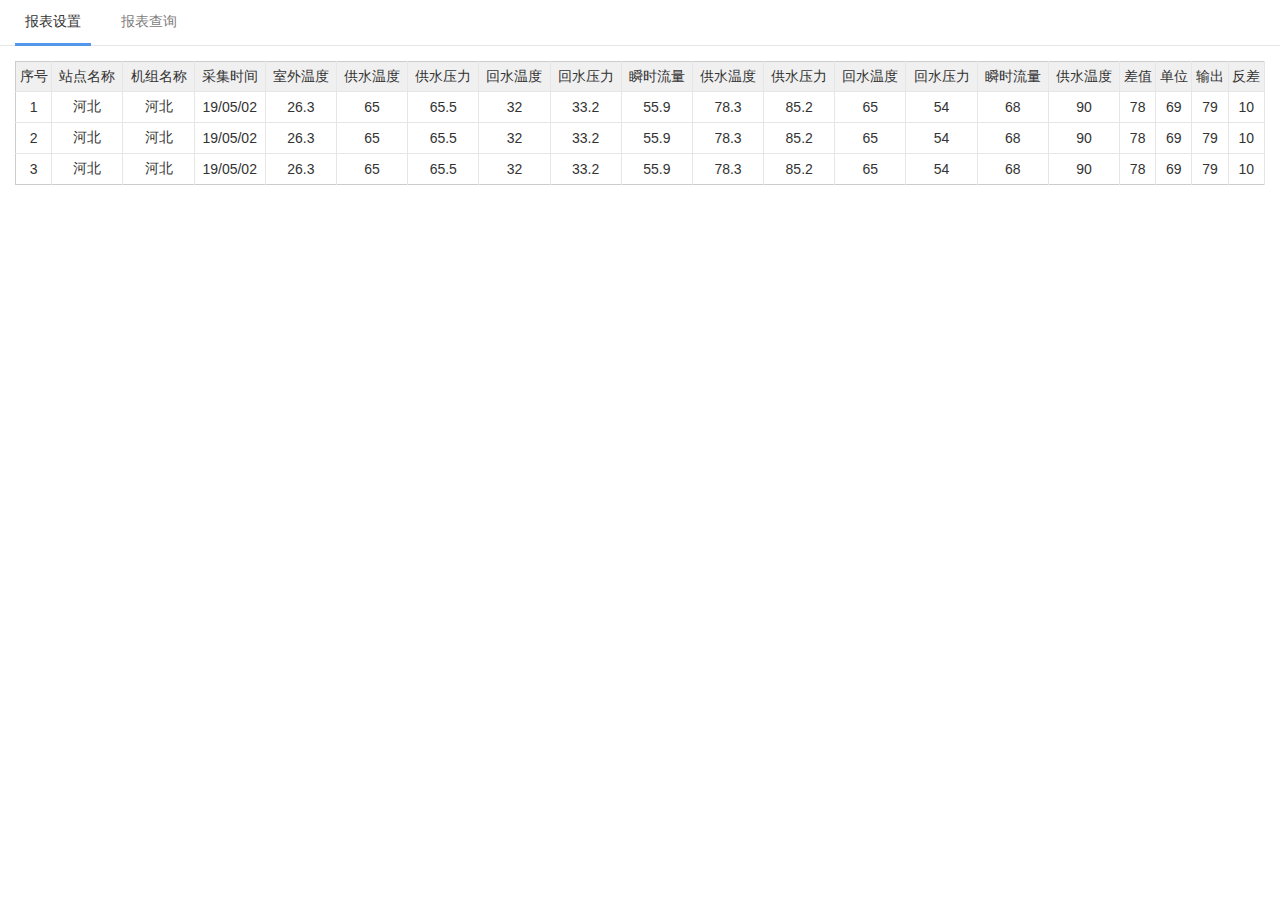
<file: reportMg.html>
<!DOCTYPE html>
<html lang="en">
<head>
	<meta content="text/html; charset=utf-8" http-equiv="Content-Type">
	<title>决策引擎系统--系统管理</title>
	<link rel="stylesheet" type="text/css"  href="css/public.css">
	<link rel="stylesheet" type="text/css" href="css/reset.css">
	<link rel="stylesheet" type="text/css" href="css/modules/layer/default/layer.css">
</head>
<body>
	<!-- 框架布局 -->
	<div id="wrapper">
		<div id="right">
			<!-- 右侧内容开始 -->
			<div class="right_in"> 
				<!-- 用户中心模块开始 -->
				<div class="first border-b">
				     <ul>
				     	<li class="now">报表设置</li>
				     	<li>报表查询</li>
				     </ul>
				</div> 
				<!-- 内容开始 -->
				<div class="in_content">
					<div class="con">
						<table class="con_table">
							<thead>
								<tr>                                                                      
									<th>序号</th>
									<th>站点名称</th>
									<th>机组名称</th>
									<th>采集时间</th>
									<th>室外温度</th>
									<th>供水温度</th>
									<th>供水压力</th>
									<th>回水温度</th>
									<th>回水压力</th>
									<th>瞬时流量</th>
									<th>供水温度</th>
									<th>供水压力</th>
									<th>回水温度</th>
									<th>回水压力</th>
									<th>瞬时流量</th>
									<th>供水温度</th>
									<th>差值</th>
									<th>单位</th>
									<th>输出</th>
									<th>反差</th>									
								</tr>
							</thead>
							<tbody>
								<tr>
									<td>1</td>
									<td>河北 </td>
									<td>河北</td>
									<td>19/05/02</td>
									<td>26.3</td>
									<td>65</td>
									<td>65.5 </td>
									<td>32</td>
									<td>33.2</td>
									<td>55.9</td>
									<td >78.3</td>
									<td>85.2 </td>
									<td>65</td>
									<td>54</td>
									<td>68</td>
									<td >90</td>
									<td>78 </td>
									<td>69</td>
									<td>79</td>
									<td>10</td>
									
								</tr>
								<tr>
									<td>2</td>
									<td>河北 </td>
									<td>河北</td>
									<td>19/05/02</td>
									<td>26.3</td>
									<td>65</td>
									<td>65.5 </td>
									<td>32</td>
									<td>33.2</td>
									<td>55.9</td>
									<td >78.3</td>
									<td>85.2 </td>
									<td>65</td>
									<td>54</td>
									<td>68</td>
									<td >90</td>
									<td>78 </td>
									<td>69</td>
									<td>79</td>
									<td>10</td>
								</tr>
								 <tr>
									<td>3</td>
									<td>河北 </td>
									<td>河北</td>
									<td>19/05/02</td>
									<td>26.3</td>
									<td>65</td>
									<td>65.5 </td>
									<td>32</td>
									<td>33.2</td>
									<td>55.9</td>
									<td >78.3</td>
									<td>85.2 </td>
									<td>65</td>
									<td>54</td>
									<td>68</td>
									<td >90</td>
									<td>78 </td>
									<td>69</td>
									<td>79</td>
									<td>10</td>
								</tr>
							</tbody>
					    </table>  
					</div>
					<div class="con nodis">
					   <!--  <div class="second">
					    	<ul>
					    		<li class="select">实时分析</li>
					    		<li>异常监控</li>
					    	</ul>
					    </div> -->
					    <div class="con_second">
					    	<table class="con_table">
								<thead>
									<tr>                                                                      
										<th>序号</th>
										<th>站点名称</th>
										<th>机组名称</th>
										<th>采集时间</th>
										<th>室外温度</th>
										<th>供水温度</th>
										<th>供水压力</th>
										<th>回水温度</th>
										<th>回水压力</th>
										<th>瞬时流量</th>
										<th>供水温度</th>
										<th>供水压力</th>
										<th>回水温度</th>
										<th>回水压力</th>
										<th>瞬时流量</th>
										<th>供水温度</th>
										<th>差值</th>
										<th>单位</th>
										<th>输出</th>
										<th>反差</th>									
									</tr>
								</thead>
								<tbody>
									<tr>
										<td>1</td>
										<td>河北 </td>
										<td>河北</td>
										<td>19/05/02</td>
										<td>26.3</td>
										<td>65</td>
										<td>65.5 </td>
										<td>32</td>
										<td>33.2</td>
										<td>55.9</td>
										<td >78.3</td>
										<td>85.2 </td>
										<td>65</td>
										<td>54</td>
										<td>68</td>
										<td >90</td>
										<td>78 </td>
										<td>69</td>
										<td>79</td>
										<td>10</td>
										
									</tr>
									<tr>
										<td>2</td>
										<td>河北 </td>
										<td>河北</td>
										<td>19/05/02</td>
										<td>26.3</td>
										<td>65</td>
										<td>65.5 </td>
										<td>32</td>
										<td>33.2</td>
										<td>55.9</td>
										<td >78.3</td>
										<td>85.2 </td>
										<td>65</td>
										<td>54</td>
										<td>68</td>
										<td >90</td>
										<td>78 </td>
										<td>69</td>
										<td>79</td>
										<td>10</td>
									</tr>
									 <tr>
										<td>3</td>
										<td>河北 </td>
										<td>河北</td>
										<td>19/05/02</td>
										<td>26.3</td>
										<td>65</td>
										<td>65.5 </td>
										<td>32</td>
										<td>33.2</td>
										<td>55.9</td>
										<td >78.3</td>
										<td>85.2 </td>
										<td>65</td>
										<td>54</td>
										<td>68</td>
										<td >90</td>
										<td>78 </td>
										<td>69</td>
										<td>79</td>
										<td>10</td>
									</tr>
								</tbody>
						    </table> 
					    </div>
					    <div class="con_second nodis">
					        <div>ddddd</div>
					    </div>
						 
					</div>
					<!--分页-->
					<div id="demo0"></div>
				</div>
				<!-- 内容结束 -->
			</div>
			<!-- 右侧内容结束 -->
		</div>
	</div>
	<!--<script src="js/jquery-1.11.3.min.js"></script>
	<script src="js/effect.js"></script>
	<script src="js/layui.js"></script>
	<script src="js/lay/modules/layer.js"></script>-->
    <link rel="stylesheet" href="js/layui/css/layui.css" media="all">
    <script src="js/jquery-1.11.3.min.js"></script>

    <script src="js/layui/layui.js" charset="utf-8"></script>
     <script type="text/javascript" src="http://api.map.baidu.com/api?v=2.0&ak=dFexIpV6dVUeNQyFY8rfZGh4"></script>
    <script src="js/map.js"></script>
	<script>
	    //右侧一级tab
	    $('.first > ul >li').click(function (){
            firstFval = $(this).index();
            $(this).addClass('now').siblings().removeClass('now');
            $('.in_content>.con').eq(firstFval).show().siblings().hide(); 
            
        });
        // 右侧二级tab
        $('.second>ul>li').click(function (){
            secondtFval = $(this).index();
            $(this).addClass('select').siblings().removeClass('select');
            $('.con>.con_second').eq(secondtFval).show().siblings('.con_second').hide(); 
        })
		layui.use('layer', function () {
		    var layer = layui.layer;
		});
		//重置密码
		$('.btn_reset').on('click', function(){
		  	layer.open({
				type: 1,//不显示标题栏
				title: false ,
				area: ['320px', '200px'],
				shadeClose: true, //点击遮罩关闭
				btn: ['确认', '取消'],
				content: '\<\div style="margin-top:30px;text-align:center;font-size: 18px;">是否重置该用户密码\<\/div>\<\div style="margin-top:21px;text-align:left;line-height:25px;padding:0 42px;font-size: 14px;">重置密码后改用户的登录密码将恢复到系统默认密码！\<\/div>',
			});
		});
		// 是否启用
		$('.btn_able2').on('click', function(){
			var _this = $(this);	
			if (_this.html() == "启用") {
				layer.open({
					type: 1,
					title: false ,
					area: ['320px', '160px'],
					shadeClose: true,
					btn: ['确认', '取消'],
					content: '\<\div style="margin-top:51px;text-align:center;font-size: 18px;">是否确认启用该用户？\<\/div>',
					yes: function(index,layero){
						_this.html("禁用").css("color","#e0281a").removeClass("green").addClass("red");
					   	_this.parent().siblings(".btn_able1").html("启用").removeClass("red").addClass("green");				   
					   layer.close(index); //如果设定了yes回调，需进行手工关闭
					}
				});

			}else{
				layer.open({
					type: 1,
					title: false ,
					area: ['320px', '160px'],
					shadeClose: true, //点击遮罩关闭
					btn: ['确认', '取消'],
					content: '\<\div style="margin-top:51px;text-align:center;font-size: 18px;">是否确认禁用该用户？\<\/div>',
					yes: function(index,layero){
						_this.html("启用").css("color","#39ac0c").removeClass("red").addClass("green");
					   	_this.parent().siblings(".btn_able1").html("禁用").removeClass("green").addClass("red");	
					   layer.close(index); //如果设定了yes回调，需进行手工关闭
					}
				});
			}	
		})
			 
	</script> 
</body>
</html>
</file>
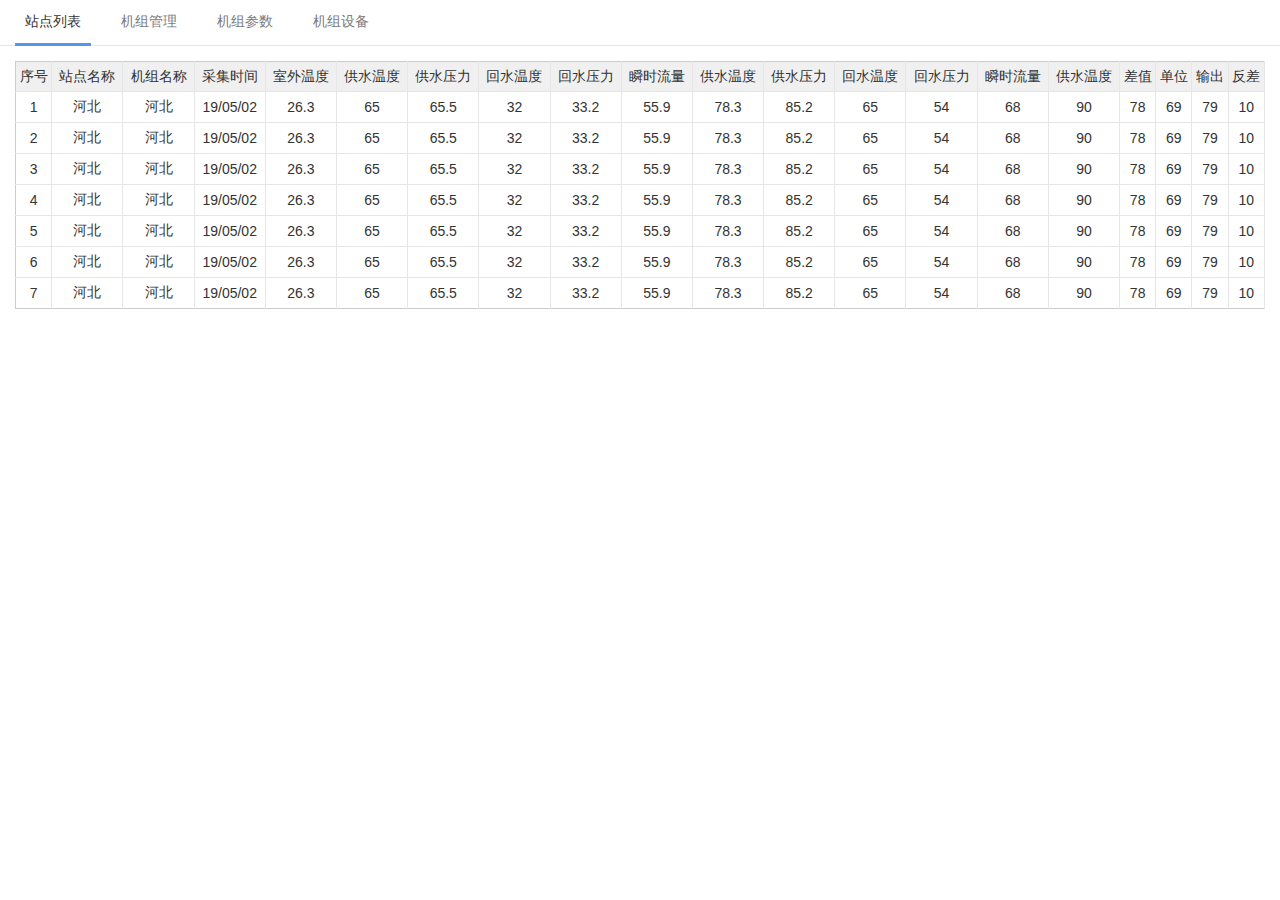
<file: siteMg.html>
<!DOCTYPE html>
<html lang="en">
<head>
	<meta content="text/html; charset=utf-8" http-equiv="Content-Type">
	<title>决策引擎系统--系统管理</title>
	<link rel="stylesheet" type="text/css"  href="css/public.css">
	<link rel="stylesheet" type="text/css" href="css/reset.css">
	<link rel="stylesheet" type="text/css" href="css/modules/layer/default/layer.css">
</head>
<body>
	<!-- 框架布局 -->
	<div id="wrapper">
		<div id="right">
			<!-- 右侧内容开始 -->
			<div class="right_in"> 
				<!-- 用户中心模块开始 -->
				<div class="first border-b">
				     <ul>
				     	<li class="now">站点列表</li>
				     	<li>机组管理</li>
				     	<li>机组参数</li>
				     	<li>机组设备</li>
				     </ul>
				</div> 
				<!-- 内容开始 -->
				<div class="in_content">
					<div class="con">
						<table class="con_table">
							<thead>
								<tr>                                                                      
									<th>序号</th>
									<th>站点名称</th>
									<th>机组名称</th>
									<th>采集时间</th>
									<th>室外温度</th>
									<th>供水温度</th>
									<th>供水压力</th>
									<th>回水温度</th>
									<th>回水压力</th>
									<th>瞬时流量</th>
									<th>供水温度</th>
									<th>供水压力</th>
									<th>回水温度</th>
									<th>回水压力</th>
									<th>瞬时流量</th>
									<th>供水温度</th>
									<th>差值</th>
									<th>单位</th>
									<th>输出</th>
									<th>反差</th>									
								</tr>
							</thead>
							<tbody>
								<tr>
									<td>1</td>
									<td>河北 </td>
									<td>河北</td>
									<td>19/05/02</td>
									<td>26.3</td>
									<td>65</td>
									<td>65.5 </td>
									<td>32</td>
									<td>33.2</td>
									<td>55.9</td>
									<td >78.3</td>
									<td>85.2 </td>
									<td>65</td>
									<td>54</td>
									<td>68</td>
									<td >90</td>
									<td>78 </td>
									<td>69</td>
									<td>79</td>
									<td>10</td>
									
								</tr>
								<tr>
									<td>2</td>
									<td>河北 </td>
									<td>河北</td>
									<td>19/05/02</td>
									<td>26.3</td>
									<td>65</td>
									<td>65.5 </td>
									<td>32</td>
									<td>33.2</td>
									<td>55.9</td>
									<td >78.3</td>
									<td>85.2 </td>
									<td>65</td>
									<td>54</td>
									<td>68</td>
									<td >90</td>
									<td>78 </td>
									<td>69</td>
									<td>79</td>
									<td>10</td>
								</tr>
								<tr>
									<td>3</td>
									<td>河北 </td>
									<td>河北</td>
									<td>19/05/02</td>
									<td>26.3</td>
									<td>65</td>
									<td>65.5 </td>
									<td>32</td>
									<td>33.2</td>
									<td>55.9</td>
									<td >78.3</td>
									<td>85.2 </td>
									<td>65</td>
									<td>54</td>
									<td>68</td>
									<td >90</td>
									<td>78 </td>
									<td>69</td>
									<td>79</td>
									<td>10</td>
								</tr>
								<tr>
									<td>4</td>
									<td>河北 </td>
									<td>河北</td>
									<td>19/05/02</td>
									<td>26.3</td>
									<td>65</td>
									<td>65.5 </td>
									<td>32</td>
									<td>33.2</td>
									<td>55.9</td>
									<td >78.3</td>
									<td>85.2 </td>
									<td>65</td>
									<td>54</td>
									<td>68</td>
									<td >90</td>
									<td>78 </td>
									<td>69</td>
									<td>79</td>
									<td>10</td>
								</tr>
								<tr>
									<td>5</td>
									<td>河北 </td>
									<td>河北</td>
									<td>19/05/02</td>
									<td>26.3</td>
									<td>65</td>
									<td>65.5 </td>
									<td>32</td>
									<td>33.2</td>
									<td>55.9</td>
									<td >78.3</td>
									<td>85.2 </td>
									<td>65</td>
									<td>54</td>
									<td>68</td>
									<td >90</td>
									<td>78 </td>
									<td>69</td>
									<td>79</td>
									<td>10</td>
								</tr>
								<tr>
									<td>6</td>
									<td>河北 </td>
									<td>河北</td>
									<td>19/05/02</td>
									<td>26.3</td>
									<td>65</td>
									<td>65.5 </td>
									<td>32</td>
									<td>33.2</td>
									<td>55.9</td>
									<td >78.3</td>
									<td>85.2 </td>
									<td>65</td>
									<td>54</td>
									<td>68</td>
									<td >90</td>
									<td>78 </td>
									<td>69</td>
									<td>79</td>
									<td>10</td>
								</tr>
								<tr>
									<td>7</td>
									<td>河北 </td>
									<td>河北</td>
									<td>19/05/02</td>
									<td>26.3</td>
									<td>65</td>
									<td>65.5 </td>
									<td>32</td>
									<td>33.2</td>
									<td>55.9</td>
									<td >78.3</td>
									<td>85.2 </td>
									<td>65</td>
									<td>54</td>
									<td>68</td>
									<td >90</td>
									<td>78 </td>
									<td>69</td>
									<td>79</td>
									<td>10</td>
								</tr>
							</tbody>
					    </table> 
					</div>
					<div class="con nodis">
						<table class="con_table">
							<thead>
								<tr>                                                                      
									<th>序号</th>
									<th>站点名称</th>
									<th>机组名称</th>
									<th>采集时间</th>
									<th>室外温度</th>
									<th>供水温度</th>
									<th>供水压力</th>
									<th>回水温度</th>
									<th>回水压力</th>
									<th>瞬时流量</th>
									<th>供水温度</th>
									<th>供水压力</th>
									<th>回水温度</th>
									<th>回水压力</th>
									<th>瞬时流量</th>
									<th>供水温度</th>
									<th>差值</th>
									<th>单位</th>
									<th>输出</th>
									<th>反差</th>									
								</tr>
							</thead>
							<tbody>
								<tr>
									<td>1</td>
									<td>河北 </td>
									<td>河北</td>
									<td>19/05/02</td>
									<td>26.3</td>
									<td>65</td>
									<td>65.5 </td>
									<td>32</td>
									<td>33.2</td>
									<td>55.9</td>
									<td >78.3</td>
									<td>85.2 </td>
									<td>65</td>
									<td>54</td>
									<td>68</td>
									<td >90</td>
									<td>78 </td>
									<td>69</td>
									<td>79</td>
									<td>10</td>
									
								</tr>
								<tr>
									<td>2</td>
									<td>河北 </td>
									<td>河北</td>
									<td>19/05/02</td>
									<td>26.3</td>
									<td>65</td>
									<td>65.5 </td>
									<td>32</td>
									<td>33.2</td>
									<td>55.9</td>
									<td >78.3</td>
									<td>85.2 </td>
									<td>65</td>
									<td>54</td>
									<td>68</td>
									<td >90</td>
									<td>78 </td>
									<td>69</td>
									<td>79</td>
									<td>10</td>
								</tr>
								 <tr>
									<td>3</td>
									<td>河北 </td>
									<td>河北</td>
									<td>19/05/02</td>
									<td>26.3</td>
									<td>65</td>
									<td>65.5 </td>
									<td>32</td>
									<td>33.2</td>
									<td>55.9</td>
									<td >78.3</td>
									<td>85.2 </td>
									<td>65</td>
									<td>54</td>
									<td>68</td>
									<td >90</td>
									<td>78 </td>
									<td>69</td>
									<td>79</td>
									<td>10</td>
								</tr>
							</tbody>
					    </table>  
					</div>
					<div class="con nodis">
					    <div class="second">
					    	<ul>
					    		<li class="select">实时分析</li>
					    		<li>异常监控</li>
					    	</ul>
					    	<a href="javascript:void(0)" class="add white blue01 center">添加</a>
					    </div>
					    <div class="con_second">
					    	<table class="con_table">
								<thead>
									<tr>                                                                      
										<th>序号</th>
										<th>站点名称</th>
										<th>机组名称</th>
										<th>采集时间</th>
										<th>室外温度</th>
										<th>供水温度</th>
										<th>供水压力</th>
										<th>回水温度</th>
										<th>回水压力</th>
										<th>瞬时流量</th>
										<th>供水温度</th>
										<th>供水压力</th>
										<th>回水温度</th>
										<th>回水压力</th>
										<th>瞬时流量</th>
										<th>供水温度</th>
										<th>差值</th>
										<th>单位</th>
										<th>输出</th>
										<th>反差</th>									
									</tr>
								</thead>
								<tbody>
									<tr>
										<td>1</td>
										<td>河北 </td>
										<td>河北</td>
										<td>19/05/02</td>
										<td>26.3</td>
										<td>65</td>
										<td>65.5 </td>
										<td>32</td>
										<td>33.2</td>
										<td>55.9</td>
										<td >78.3</td>
										<td>85.2 </td>
										<td>65</td>
										<td>54</td>
										<td>68</td>
										<td >90</td>
										<td>78 </td>
										<td>69</td>
										<td>79</td>
										<td>10</td>
										
									</tr>
									<tr>
										<td>2</td>
										<td>河北 </td>
										<td>河北</td>
										<td>19/05/02</td>
										<td>26.3</td>
										<td>65</td>
										<td>65.5 </td>
										<td>32</td>
										<td>33.2</td>
										<td>55.9</td>
										<td >78.3</td>
										<td>85.2 </td>
										<td>65</td>
										<td>54</td>
										<td>68</td>
										<td >90</td>
										<td>78 </td>
										<td>69</td>
										<td>79</td>
										<td>10</td>
									</tr>
									 <tr>
										<td>3</td>
										<td>河北 </td>
										<td>河北</td>
										<td>19/05/02</td>
										<td>26.3</td>
										<td>65</td>
										<td>65.5 </td>
										<td>32</td>
										<td>33.2</td>
										<td>55.9</td>
										<td >78.3</td>
										<td>85.2 </td>
										<td>65</td>
										<td>54</td>
										<td>68</td>
										<td >90</td>
										<td>78 </td>
										<td>69</td>
										<td>79</td>
										<td>10</td>
									</tr>
								</tbody>
						    </table> 
					    </div>
					    <div class="con_second nodis">
					        <div>ddddd</div>
					    </div>
					</div>
					<!--分页-->
					<div id="demo0"></div>
				</div>
				<!-- 内容结束 -->
			</div>
			<!-- 右侧内容结束 -->
		</div>
	</div>
	<!--<script src="js/jquery-1.11.3.min.js"></script>
	<script src="js/effect.js"></script>
	<script src="js/layui.js"></script>
	<script src="js/lay/modules/layer.js"></script>-->
    <link rel="stylesheet" href="js/layui/css/layui.css" media="all">
    <script src="js/jquery-1.11.3.min.js"></script>

    <script src="js/layui/layui.js" charset="utf-8"></script>
     <script type="text/javascript" src="http://api.map.baidu.com/api?v=2.0&ak=dFexIpV6dVUeNQyFY8rfZGh4"></script>
    <script src="js/map.js"></script>
	<script>
	    //右侧一级tab
	    $('.first > ul >li').click(function (){
            firstFval = $(this).index();
            $(this).addClass('now').siblings().removeClass('now');
            $('.in_content>.con').eq(firstFval).show().siblings().hide(); 
            
        });
        // 右侧二级tab
        $('.second>ul>li').click(function (){
            secondtFval = $(this).index();
            $(this).addClass('select').siblings().removeClass('select');
            $('.con>.con_second').eq(secondtFval).show().siblings('.con_second').hide(); 
        })
		layui.use('layer', function () {
		    var layer = layui.layer;
		});
		//重置密码
		$('.btn_reset').on('click', function(){
		  	layer.open({
				type: 1,//不显示标题栏
				title: false ,
				area: ['320px', '200px'],
				shadeClose: true, //点击遮罩关闭
				btn: ['确认', '取消'],
				content: '\<\div style="margin-top:30px;text-align:center;font-size: 18px;">是否重置该用户密码\<\/div>\<\div style="margin-top:21px;text-align:left;line-height:25px;padding:0 42px;font-size: 14px;">重置密码后改用户的登录密码将恢复到系统默认密码！\<\/div>',
			});
		});
		// 是否启用
		$('.btn_able2').on('click', function(){
			var _this = $(this);	
			if (_this.html() == "启用") {
				layer.open({
					type: 1,
					title: false ,
					area: ['320px', '160px'],
					shadeClose: true,
					btn: ['确认', '取消'],
					content: '\<\div style="margin-top:51px;text-align:center;font-size: 18px;">是否确认启用该用户？\<\/div>',
					yes: function(index,layero){
						_this.html("禁用").css("color","#e0281a").removeClass("green").addClass("red");
					   	_this.parent().siblings(".btn_able1").html("启用").removeClass("red").addClass("green");				   
					   layer.close(index); //如果设定了yes回调，需进行手工关闭
					}
				});

			}else{
				layer.open({
					type: 1,
					title: false ,
					area: ['320px', '160px'],
					shadeClose: true, //点击遮罩关闭
					btn: ['确认', '取消'],
					content: '\<\div style="margin-top:51px;text-align:center;font-size: 18px;">是否确认禁用该用户？\<\/div>',
					yes: function(index,layero){
						_this.html("启用").css("color","#39ac0c").removeClass("red").addClass("green");
					   	_this.parent().siblings(".btn_able1").html("禁用").removeClass("green").addClass("red");	
					   layer.close(index); //如果设定了yes回调，需进行手工关闭
					}
				});
			}	
		})
			 
	</script> 
</body>
</html>
</file>
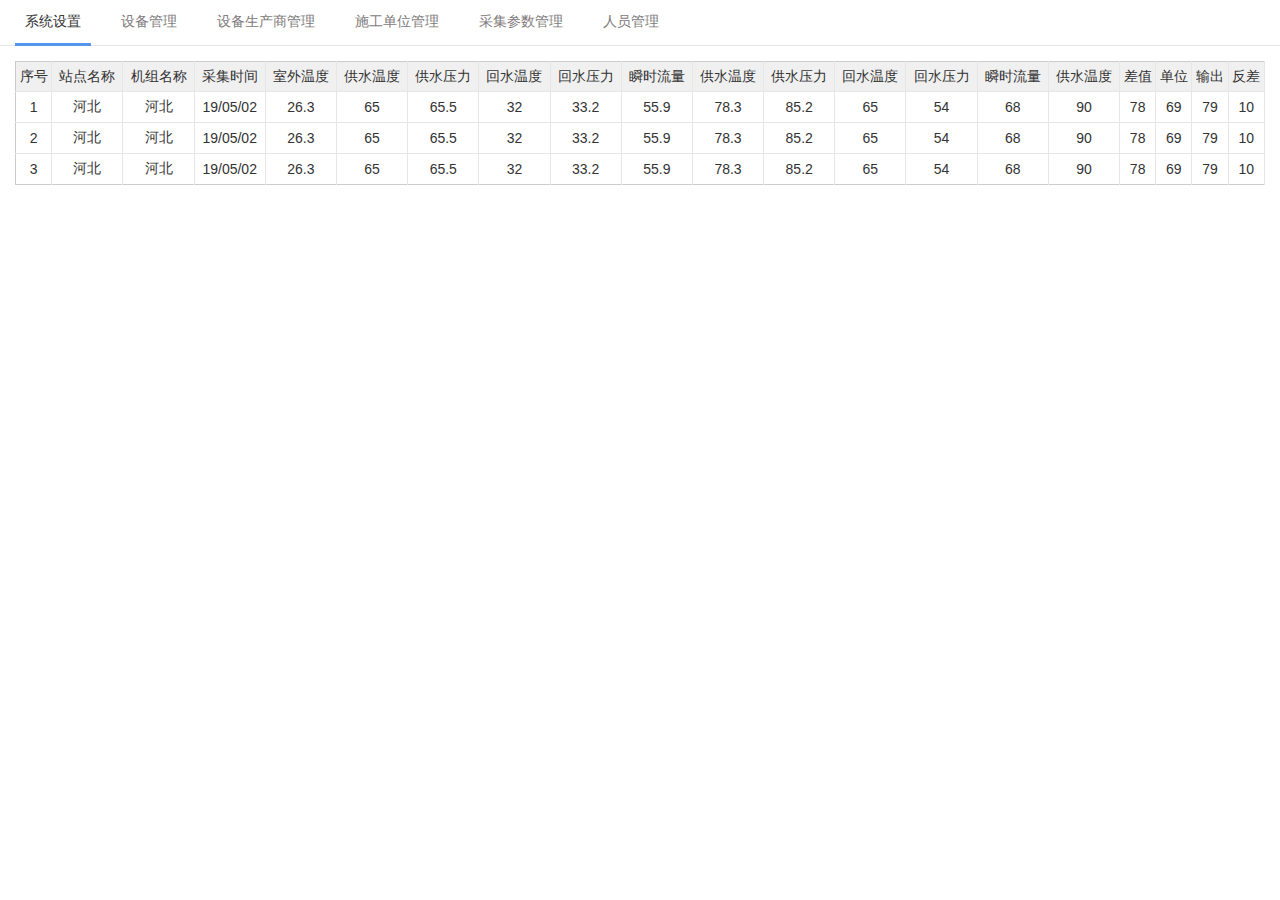
<file: systemMg.html>
<!DOCTYPE html>
<html lang="en">
<head>
	<meta content="text/html; charset=utf-8" http-equiv="Content-Type">
	<title>决策引擎系统--系统管理</title>
	<link rel="stylesheet" type="text/css"  href="css/public.css">
	<link rel="stylesheet" type="text/css" href="css/reset.css">
	<link rel="stylesheet" type="text/css" href="css/modules/layer/default/layer.css">
</head>
<body>
	<!-- 框架布局 -->
	<div id="wrapper">
		<div id="right">
			<!-- 右侧内容开始 -->
			<div class="right_in"> 
				<!-- 用户中心模块开始 -->
				<div class="first border-b">
				     <ul>
				     	<li class="now">系统设置</li>
				     	<li>设备管理</li>
				     	<li>设备生产商管理</li>
				     	<li>施工单位管理</li>
				     	<li>采集参数管理</li>
				     	<li>人员管理</li>
				     </ul>
				</div> 
				<!-- 内容开始 -->
				<div class="in_content">
					<div class="con">
						<table class="con_table">
							<thead>
								<tr>                                                                      
									<th>序号</th>
									<th>站点名称</th>
									<th>机组名称</th>
									<th>采集时间</th>
									<th>室外温度</th>
									<th>供水温度</th>
									<th>供水压力</th>
									<th>回水温度</th>
									<th>回水压力</th>
									<th>瞬时流量</th>
									<th>供水温度</th>
									<th>供水压力</th>
									<th>回水温度</th>
									<th>回水压力</th>
									<th>瞬时流量</th>
									<th>供水温度</th>
									<th>差值</th>
									<th>单位</th>
									<th>输出</th>
									<th>反差</th>									
								</tr>
							</thead>
							<tbody>
								<tr>
									<td>1</td>
									<td>河北 </td>
									<td>河北</td>
									<td>19/05/02</td>
									<td>26.3</td>
									<td>65</td>
									<td>65.5 </td>
									<td>32</td>
									<td>33.2</td>
									<td>55.9</td>
									<td >78.3</td>
									<td>85.2 </td>
									<td>65</td>
									<td>54</td>
									<td>68</td>
									<td >90</td>
									<td>78 </td>
									<td>69</td>
									<td>79</td>
									<td>10</td>
									
								</tr>
								<tr>
									<td>2</td>
									<td>河北 </td>
									<td>河北</td>
									<td>19/05/02</td>
									<td>26.3</td>
									<td>65</td>
									<td>65.5 </td>
									<td>32</td>
									<td>33.2</td>
									<td>55.9</td>
									<td >78.3</td>
									<td>85.2 </td>
									<td>65</td>
									<td>54</td>
									<td>68</td>
									<td >90</td>
									<td>78 </td>
									<td>69</td>
									<td>79</td>
									<td>10</td>
								</tr>
								 <tr>
									<td>3</td>
									<td>河北 </td>
									<td>河北</td>
									<td>19/05/02</td>
									<td>26.3</td>
									<td>65</td>
									<td>65.5 </td>
									<td>32</td>
									<td>33.2</td>
									<td>55.9</td>
									<td >78.3</td>
									<td>85.2 </td>
									<td>65</td>
									<td>54</td>
									<td>68</td>
									<td >90</td>
									<td>78 </td>
									<td>69</td>
									<td>79</td>
									<td>10</td>
								</tr>
							</tbody>
					    </table>  
					</div>
					<div class="con nodis">
						<table class="con_table">
							<thead>
								<tr>                                                                      
									<th>序号</th>
									<th>站点名称</th>
									<th>机组名称</th>
									<th>采集时间</th>
									<th>室外温度</th>
									<th>供水温度</th>
									<th>供水压力</th>
									<th>回水温度</th>
									<th>回水压力</th>
									<th>瞬时流量</th>
									<th>供水温度</th>
									<th>供水压力</th>
									<th>回水温度</th>
									<th>回水压力</th>
									<th>瞬时流量</th>
									<th>供水温度</th>
									<th>差值</th>
									<th>单位</th>
									<th>输出</th>
									<th>反差</th>									
								</tr>
							</thead>
							<tbody>
								<tr>
									<td>1</td>
									<td>河北 </td>
									<td>河北</td>
									<td>19/05/02</td>
									<td>26.3</td>
									<td>65</td>
									<td>65.5 </td>
									<td>32</td>
									<td>33.2</td>
									<td>55.9</td>
									<td >78.3</td>
									<td>85.2 </td>
									<td>65</td>
									<td>54</td>
									<td>68</td>
									<td >90</td>
									<td>78 </td>
									<td>69</td>
									<td>79</td>
									<td>10</td>
									
								</tr>
								<tr>
									<td>2</td>
									<td>河北 </td>
									<td>河北</td>
									<td>19/05/02</td>
									<td>26.3</td>
									<td>65</td>
									<td>65.5 </td>
									<td>32</td>
									<td>33.2</td>
									<td>55.9</td>
									<td >78.3</td>
									<td>85.2 </td>
									<td>65</td>
									<td>54</td>
									<td>68</td>
									<td >90</td>
									<td>78 </td>
									<td>69</td>
									<td>79</td>
									<td>10</td>
								</tr>
								 <tr>
									<td>3</td>
									<td>河北 </td>
									<td>河北</td>
									<td>19/05/02</td>
									<td>26.3</td>
									<td>65</td>
									<td>65.5 </td>
									<td>32</td>
									<td>33.2</td>
									<td>55.9</td>
									<td >78.3</td>
									<td>85.2 </td>
									<td>65</td>
									<td>54</td>
									<td>68</td>
									<td >90</td>
									<td>78 </td>
									<td>69</td>
									<td>79</td>
									<td>10</td>
								</tr>
							</tbody>
					    </table>  
					</div>
					<div class="con nodis">
					    <div class="second">
					    	<ul>
					    		<li class="select">实时分析</li>
					    		<li>异常监控</li>
					    	</ul>
					    </div>
					    <div class="con_second">
					    	<table class="con_table">
								<thead>
									<tr>                                                                      
										<th>序号</th>
										<th>站点名称</th>
										<th>机组名称</th>
										<th>采集时间</th>
										<th>室外温度</th>
										<th>供水温度</th>
										<th>供水压力</th>
										<th>回水温度</th>
										<th>回水压力</th>
										<th>瞬时流量</th>
										<th>供水温度</th>
										<th>供水压力</th>
										<th>回水温度</th>
										<th>回水压力</th>
										<th>瞬时流量</th>
										<th>供水温度</th>
										<th>差值</th>
										<th>单位</th>
										<th>输出</th>
										<th>反差</th>									
									</tr>
								</thead>
								<tbody>
									<tr>
										<td>1</td>
										<td>河北 </td>
										<td>河北</td>
										<td>19/05/02</td>
										<td>26.3</td>
										<td>65</td>
										<td>65.5 </td>
										<td>32</td>
										<td>33.2</td>
										<td>55.9</td>
										<td >78.3</td>
										<td>85.2 </td>
										<td>65</td>
										<td>54</td>
										<td>68</td>
										<td >90</td>
										<td>78 </td>
										<td>69</td>
										<td>79</td>
										<td>10</td>
										
									</tr>
									<tr>
										<td>2</td>
										<td>河北 </td>
										<td>河北</td>
										<td>19/05/02</td>
										<td>26.3</td>
										<td>65</td>
										<td>65.5 </td>
										<td>32</td>
										<td>33.2</td>
										<td>55.9</td>
										<td >78.3</td>
										<td>85.2 </td>
										<td>65</td>
										<td>54</td>
										<td>68</td>
										<td >90</td>
										<td>78 </td>
										<td>69</td>
										<td>79</td>
										<td>10</td>
									</tr>
									 <tr>
										<td>3</td>
										<td>河北 </td>
										<td>河北</td>
										<td>19/05/02</td>
										<td>26.3</td>
										<td>65</td>
										<td>65.5 </td>
										<td>32</td>
										<td>33.2</td>
										<td>55.9</td>
										<td >78.3</td>
										<td>85.2 </td>
										<td>65</td>
										<td>54</td>
										<td>68</td>
										<td >90</td>
										<td>78 </td>
										<td>69</td>
										<td>79</td>
										<td>10</td>
									</tr>
								</tbody>
						    </table> 
					    </div>
					    <div class="con_second nodis">
					        <div>ddddd</div>
					    </div>
					</div>
					<div class="con nodis">
						<table class="con_table">
							<thead>
								<tr>                                                                      
									<th>序号</th>
									<th>站点名称</th>
									<th>机组名称</th>
									<th>采集时间</th>
									<th>室外温度</th>
									<th>供水温度</th>
									<th>供水压力</th>
									<th>回水温度</th>
									<th>回水压力</th>
									<th>瞬时流量</th>
									<th>供水温度</th>
									<th>供水压力</th>
									<th>回水温度</th>
									<th>回水压力</th>
									<th>瞬时流量</th>
									<th>供水温度</th>
									<th>差值</th>
									<th>单位</th>
									<th>输出</th>
									<th>反差</th>									
								</tr>
							</thead>
							<tbody>
								<tr>
									<td>1</td>
									<td>河北 </td>
									<td>河北</td>
									<td>19/05/02</td>
									<td>26.3</td>
									<td>65</td>
									<td>65.5 </td>
									<td>32</td>
									<td>33.2</td>
									<td>55.9</td>
									<td >78.3</td>
									<td>85.2 </td>
									<td>65</td>
									<td>54</td>
									<td>68</td>
									<td >90</td>
									<td>78 </td>
									<td>69</td>
									<td>79</td>
									<td>10</td>
									
								</tr>
								<tr>
									<td>2</td>
									<td>河北 </td>
									<td>河北</td>
									<td>19/05/02</td>
									<td>26.3</td>
									<td>65</td>
									<td>65.5 </td>
									<td>32</td>
									<td>33.2</td>
									<td>55.9</td>
									<td >78.3</td>
									<td>85.2 </td>
									<td>65</td>
									<td>54</td>
									<td>68</td>
									<td >90</td>
									<td>78 </td>
									<td>69</td>
									<td>79</td>
									<td>10</td>
								</tr>
								<tr>
									<td>3</td>
									<td>河北 </td>
									<td>河北</td>
									<td>19/05/02</td>
									<td>26.3</td>
									<td>65</td>
									<td>65.5 </td>
									<td>32</td>
									<td>33.2</td>
									<td>55.9</td>
									<td >78.3</td>
									<td>85.2 </td>
									<td>65</td>
									<td>54</td>
									<td>68</td>
									<td >90</td>
									<td>78 </td>
									<td>69</td>
									<td>79</td>
									<td>10</td>
								</tr>
								<tr>
									<td>4</td>
									<td>河北 </td>
									<td>河北</td>
									<td>19/05/02</td>
									<td>26.3</td>
									<td>65</td>
									<td>65.5 </td>
									<td>32</td>
									<td>33.2</td>
									<td>55.9</td>
									<td >78.3</td>
									<td>85.2 </td>
									<td>65</td>
									<td>54</td>
									<td>68</td>
									<td >90</td>
									<td>78 </td>
									<td>69</td>
									<td>79</td>
									<td>10</td>
								</tr>
								<tr>
									<td>5</td>
									<td>河北 </td>
									<td>河北</td>
									<td>19/05/02</td>
									<td>26.3</td>
									<td>65</td>
									<td>65.5 </td>
									<td>32</td>
									<td>33.2</td>
									<td>55.9</td>
									<td >78.3</td>
									<td>85.2 </td>
									<td>65</td>
									<td>54</td>
									<td>68</td>
									<td >90</td>
									<td>78 </td>
									<td>69</td>
									<td>79</td>
									<td>10</td>
								</tr>
								<tr>
									<td>6</td>
									<td>河北 </td>
									<td>河北</td>
									<td>19/05/02</td>
									<td>26.3</td>
									<td>65</td>
									<td>65.5 </td>
									<td>32</td>
									<td>33.2</td>
									<td>55.9</td>
									<td >78.3</td>
									<td>85.2 </td>
									<td>65</td>
									<td>54</td>
									<td>68</td>
									<td >90</td>
									<td>78 </td>
									<td>69</td>
									<td>79</td>
									<td>10</td>
								</tr>
								<tr>
									<td>7</td>
									<td>河北 </td>
									<td>河北</td>
									<td>19/05/02</td>
									<td>26.3</td>
									<td>65</td>
									<td>65.5 </td>
									<td>32</td>
									<td>33.2</td>
									<td>55.9</td>
									<td >78.3</td>
									<td>85.2 </td>
									<td>65</td>
									<td>54</td>
									<td>68</td>
									<td >90</td>
									<td>78 </td>
									<td>69</td>
									<td>79</td>
									<td>10</td>
								</tr>
								<tr>
									<td>8</td>
									<td>河北 </td>
									<td>河北</td>
									<td>19/05/02</td>
									<td>26.3</td>
									<td>65</td>
									<td>65.5 </td>
									<td>32</td>
									<td>33.2</td>
									<td>55.9</td>
									<td >78.3</td>
									<td>85.2 </td>
									<td>65</td>
									<td>54</td>
									<td>68</td>
									<td >90</td>
									<td>78 </td>
									<td>69</td>
									<td>79</td>
									<td>10</td>
								</tr>
								<tr>
									<td>9</td>
									<td>河北 </td>
									<td>河北</td>
									<td>19/05/02</td>
									<td>26.3</td>
									<td>65</td>
									<td>65.5 </td>
									<td>32</td>
									<td>33.2</td>
									<td>55.9</td>
									<td >78.3</td>
									<td>85.2 </td>
									<td>65</td>
									<td>54</td>
									<td>68</td>
									<td >90</td>
									<td>78 </td>
									<td>69</td>
									<td>79</td>
									<td>10</td>
								</tr>
							</tbody>
					    </table> 
					</div>
					<div class="con nodis">
						<table class="con_table">
							<thead>
								<tr>                                                                      
									<th>序号</th>
									<th>站点名称</th>
									<th>机组名称</th>
									<th>采集时间</th>
									<th>室外温度</th>
									<th>供水温度</th>
									<th>供水压力</th>
									<th>回水温度</th>
									<th>回水压力</th>
									<th>瞬时流量</th>
									<th>供水温度</th>
									<th>供水压力</th>
									<th>回水温度</th>
									<th>回水压力</th>
									<th>瞬时流量</th>
									<th>供水温度</th>
									<th>差值</th>
									<th>单位</th>
									<th>输出</th>
									<th>反差</th>									
								</tr>
							</thead>
							<tbody>
								<tr>
									<td>1</td>
									<td>河北 </td>
									<td>河北</td>
									<td>19/05/02</td>
									<td>26.3</td>
									<td>65</td>
									<td>65.5 </td>
									<td>32</td>
									<td>33.2</td>
									<td>55.9</td>
									<td >78.3</td>
									<td>85.2 </td>
									<td>65</td>
									<td>54</td>
									<td>68</td>
									<td >90</td>
									<td>78 </td>
									<td>69</td>
									<td>79</td>
									<td>10</td>
									
								</tr>
								<tr>
									<td>2</td>
									<td>河北 </td>
									<td>河北</td>
									<td>19/05/02</td>
									<td>26.3</td>
									<td>65</td>
									<td>65.5 </td>
									<td>32</td>
									<td>33.2</td>
									<td>55.9</td>
									<td >78.3</td>
									<td>85.2 </td>
									<td>65</td>
									<td>54</td>
									<td>68</td>
									<td >90</td>
									<td>78 </td>
									<td>69</td>
									<td>79</td>
									<td>10</td>
								</tr>
								<tr>
									<td>3</td>
									<td>河北 </td>
									<td>河北</td>
									<td>19/05/02</td>
									<td>26.3</td>
									<td>65</td>
									<td>65.5 </td>
									<td>32</td>
									<td>33.2</td>
									<td>55.9</td>
									<td >78.3</td>
									<td>85.2 </td>
									<td>65</td>
									<td>54</td>
									<td>68</td>
									<td >90</td>
									<td>78 </td>
									<td>69</td>
									<td>79</td>
									<td>10</td>
								</tr>
								<tr>
									<td>4</td>
									<td>河北 </td>
									<td>河北</td>
									<td>19/05/02</td>
									<td>26.3</td>
									<td>65</td>
									<td>65.5 </td>
									<td>32</td>
									<td>33.2</td>
									<td>55.9</td>
									<td >78.3</td>
									<td>85.2 </td>
									<td>65</td>
									<td>54</td>
									<td>68</td>
									<td >90</td>
									<td>78 </td>
									<td>69</td>
									<td>79</td>
									<td>10</td>
								</tr>
								<tr>
									<td>5</td>
									<td>河北 </td>
									<td>河北</td>
									<td>19/05/02</td>
									<td>26.3</td>
									<td>65</td>
									<td>65.5 </td>
									<td>32</td>
									<td>33.2</td>
									<td>55.9</td>
									<td >78.3</td>
									<td>85.2 </td>
									<td>65</td>
									<td>54</td>
									<td>68</td>
									<td >90</td>
									<td>78 </td>
									<td>69</td>
									<td>79</td>
									<td>10</td>
								</tr>
								<tr>
									<td>6</td>
									<td>河北 </td>
									<td>河北</td>
									<td>19/05/02</td>
									<td>26.3</td>
									<td>65</td>
									<td>65.5 </td>
									<td>32</td>
									<td>33.2</td>
									<td>55.9</td>
									<td >78.3</td>
									<td>85.2 </td>
									<td>65</td>
									<td>54</td>
									<td>68</td>
									<td >90</td>
									<td>78 </td>
									<td>69</td>
									<td>79</td>
									<td>10</td>
								</tr>
								<tr>
									<td>7</td>
									<td>河北 </td>
									<td>河北</td>
									<td>19/05/02</td>
									<td>26.3</td>
									<td>65</td>
									<td>65.5 </td>
									<td>32</td>
									<td>33.2</td>
									<td>55.9</td>
									<td >78.3</td>
									<td>85.2 </td>
									<td>65</td>
									<td>54</td>
									<td>68</td>
									<td >90</td>
									<td>78 </td>
									<td>69</td>
									<td>79</td>
									<td>10</td>
								</tr>
								<tr>
									<td>8</td>
									<td>河北 </td>
									<td>河北</td>
									<td>19/05/02</td>
									<td>26.3</td>
									<td>65</td>
									<td>65.5 </td>
									<td>32</td>
									<td>33.2</td>
									<td>55.9</td>
									<td >78.3</td>
									<td>85.2 </td>
									<td>65</td>
									<td>54</td>
									<td>68</td>
									<td >90</td>
									<td>78 </td>
									<td>69</td>
									<td>79</td>
									<td>10</td>
								</tr>
								<tr>
									<td>9</td>
									<td>河北 </td>
									<td>河北</td>
									<td>19/05/02</td>
									<td>26.3</td>
									<td>65</td>
									<td>65.5 </td>
									<td>32</td>
									<td>33.2</td>
									<td>55.9</td>
									<td >78.3</td>
									<td>85.2 </td>
									<td>65</td>
									<td>54</td>
									<td>68</td>
									<td >90</td>
									<td>78 </td>
									<td>69</td>
									<td>79</td>
									<td>10</td>
								</tr>
								<tr>
									<td>10</td>
									<td>河北 </td>
									<td>河北</td>
									<td>19/05/02</td>
									<td>26.3</td>
									<td>65</td>
									<td>65.5 </td>
									<td>32</td>
									<td>33.2</td>
									<td>55.9</td>
									<td >78.3</td>
									<td>85.2 </td>
									<td>65</td>
									<td>54</td>
									<td>68</td>
									<td >90</td>
									<td>78 </td>
									<td>69</td>
									<td>79</td>
									<td>10</td>
								</tr>
								<tr>
									<td>11</td>
									<td>河北 </td>
									<td>河北</td>
									<td>19/05/02</td>
									<td>26.3</td>
									<td>65</td>
									<td>65.5 </td>
									<td>32</td>
									<td>33.2</td>
									<td>55.9</td>
									<td >78.3</td>
									<td>85.2 </td>
									<td>65</td>
									<td>54</td>
									<td>68</td>
									<td >90</td>
									<td>78 </td>
									<td>69</td>
									<td>79</td>
									<td>10</td>
								</tr>
							</tbody>
					    </table> 
					</div>
					<div class="con nodis">
						<table class="con_table">
							<thead>
								<tr>                                                                      
									<th>序号</th>
									<th>站点名称</th>
									<th>机组名称</th>
									<th>采集时间</th>
									<th>室外温度</th>
									<th>供水温度</th>
									<th>供水压力</th>
									<th>回水温度</th>
									<th>回水压力</th>
									<th>瞬时流量</th>
									<th>供水温度</th>
									<th>供水压力</th>
									<th>回水温度</th>
									<th>回水压力</th>
									<th>瞬时流量</th>
									<th>供水温度</th>
									<th>差值</th>
									<th>单位</th>
									<th>输出</th>
									<th>反差</th>									
								</tr>
							</thead>
							<tbody>
								<tr>
									<td>1</td>
									<td>河北 </td>
									<td>河北</td>
									<td>19/05/02</td>
									<td>26.3</td>
									<td>65</td>
									<td>65.5 </td>
									<td>32</td>
									<td>33.2</td>
									<td>55.9</td>
									<td >78.3</td>
									<td>85.2 </td>
									<td>65</td>
									<td>54</td>
									<td>68</td>
									<td >90</td>
									<td>78 </td>
									<td>69</td>
									<td>79</td>
									<td>10</td>
									
								</tr>
								<tr>
									<td>2</td>
									<td>河北 </td>
									<td>河北</td>
									<td>19/05/02</td>
									<td>26.3</td>
									<td>65</td>
									<td>65.5 </td>
									<td>32</td>
									<td>33.2</td>
									<td>55.9</td>
									<td >78.3</td>
									<td>85.2 </td>
									<td>65</td>
									<td>54</td>
									<td>68</td>
									<td >90</td>
									<td>78 </td>
									<td>69</td>
									<td>79</td>
									<td>10</td>
								</tr>
								<tr>
									<td>3</td>
									<td>河北 </td>
									<td>河北</td>
									<td>19/05/02</td>
									<td>26.3</td>
									<td>65</td>
									<td>65.5 </td>
									<td>32</td>
									<td>33.2</td>
									<td>55.9</td>
									<td >78.3</td>
									<td>85.2 </td>
									<td>65</td>
									<td>54</td>
									<td>68</td>
									<td >90</td>
									<td>78 </td>
									<td>69</td>
									<td>79</td>
									<td>10</td>
								</tr>
								<tr>
									<td>4</td>
									<td>河北 </td>
									<td>河北</td>
									<td>19/05/02</td>
									<td>26.3</td>
									<td>65</td>
									<td>65.5 </td>
									<td>32</td>
									<td>33.2</td>
									<td>55.9</td>
									<td >78.3</td>
									<td>85.2 </td>
									<td>65</td>
									<td>54</td>
									<td>68</td>
									<td >90</td>
									<td>78 </td>
									<td>69</td>
									<td>79</td>
									<td>10</td>
								</tr>
								<tr>
									<td>5</td>
									<td>河北 </td>
									<td>河北</td>
									<td>19/05/02</td>
									<td>26.3</td>
									<td>65</td>
									<td>65.5 </td>
									<td>32</td>
									<td>33.2</td>
									<td>55.9</td>
									<td >78.3</td>
									<td>85.2 </td>
									<td>65</td>
									<td>54</td>
									<td>68</td>
									<td >90</td>
									<td>78 </td>
									<td>69</td>
									<td>79</td>
									<td>10</td>
								</tr>
								<tr>
									<td>6</td>
									<td>河北 </td>
									<td>河北</td>
									<td>19/05/02</td>
									<td>26.3</td>
									<td>65</td>
									<td>65.5 </td>
									<td>32</td>
									<td>33.2</td>
									<td>55.9</td>
									<td >78.3</td>
									<td>85.2 </td>
									<td>65</td>
									<td>54</td>
									<td>68</td>
									<td >90</td>
									<td>78 </td>
									<td>69</td>
									<td>79</td>
									<td>10</td>
								</tr>
								<tr>
									<td>7</td>
									<td>河北 </td>
									<td>河北</td>
									<td>19/05/02</td>
									<td>26.3</td>
									<td>65</td>
									<td>65.5 </td>
									<td>32</td>
									<td>33.2</td>
									<td>55.9</td>
									<td >78.3</td>
									<td>85.2 </td>
									<td>65</td>
									<td>54</td>
									<td>68</td>
									<td >90</td>
									<td>78 </td>
									<td>69</td>
									<td>79</td>
									<td>10</td>
								</tr>
								<tr>
									<td>8</td>
									<td>河北 </td>
									<td>河北</td>
									<td>19/05/02</td>
									<td>26.3</td>
									<td>65</td>
									<td>65.5 </td>
									<td>32</td>
									<td>33.2</td>
									<td>55.9</td>
									<td >78.3</td>
									<td>85.2 </td>
									<td>65</td>
									<td>54</td>
									<td>68</td>
									<td >90</td>
									<td>78 </td>
									<td>69</td>
									<td>79</td>
									<td>10</td>
								</tr>
								<tr>
									<td>9</td>
									<td>河北 </td>
									<td>河北</td>
									<td>19/05/02</td>
									<td>26.3</td>
									<td>65</td>
									<td>65.5 </td>
									<td>32</td>
									<td>33.2</td>
									<td>55.9</td>
									<td >78.3</td>
									<td>85.2 </td>
									<td>65</td>
									<td>54</td>
									<td>68</td>
									<td >90</td>
									<td>78 </td>
									<td>69</td>
									<td>79</td>
									<td>10</td>
								</tr>
								<tr>
									<td>10</td>
									<td>河北 </td>
									<td>河北</td>
									<td>19/05/02</td>
									<td>26.3</td>
									<td>65</td>
									<td>65.5 </td>
									<td>32</td>
									<td>33.2</td>
									<td>55.9</td>
									<td >78.3</td>
									<td>85.2 </td>
									<td>65</td>
									<td>54</td>
									<td>68</td>
									<td >90</td>
									<td>78 </td>
									<td>69</td>
									<td>79</td>
									<td>10</td>
								</tr>
								<tr>
									<td>11</td>
									<td>河北 </td>
									<td>河北</td>
									<td>19/05/02</td>
									<td>26.3</td>
									<td>65</td>
									<td>65.5 </td>
									<td>32</td>
									<td>33.2</td>
									<td>55.9</td>
									<td >78.3</td>
									<td>85.2 </td>
									<td>65</td>
									<td>54</td>
									<td>68</td>
									<td >90</td>
									<td>78 </td>
									<td>69</td>
									<td>79</td>
									<td>10</td>
								</tr>
								<tr>
									<td>12</td>
									<td>河北 </td>
									<td>河北</td>
									<td>19/05/02</td>
									<td>26.3</td>
									<td>65</td>
									<td>65.5 </td>
									<td>32</td>
									<td>33.2</td>
									<td>55.9</td>
									<td >78.3</td>
									<td>85.2 </td>
									<td>65</td>
									<td>54</td>
									<td>68</td>
									<td >90</td>
									<td>78 </td>
									<td>69</td>
									<td>79</td>
									<td>10</td>
								</tr>
								<tr>
									<td>13</td>
									<td>河北 </td>
									<td>河北</td>
									<td>19/05/02</td>
									<td>26.3</td>
									<td>65</td>
									<td>65.5 </td>
									<td>32</td>
									<td>33.2</td>
									<td>55.9</td>
									<td>78.3</td>
									<td>85.2 </td>
									<td>65</td>
									<td>54</td>
									<td>68</td>
									<td >90</td>
									<td>78 </td>
									<td>69</td>
									<td>79</td>
									<td>10</td>
								</tr>
							</tbody>
					    </table> 
					</div>
					<!--分页-->
					<div id="demo0"></div>
				</div>
				<!-- 内容结束 -->
			</div>
			<!-- 右侧内容结束 -->
		</div>
	</div>
	<!--<script src="js/jquery-1.11.3.min.js"></script>
	<script src="js/effect.js"></script>
	<script src="js/layui.js"></script>
	<script src="js/lay/modules/layer.js"></script>-->
    <link rel="stylesheet" href="js/layui/css/layui.css" media="all">
    <script src="js/jquery-1.11.3.min.js"></script>

    <script src="js/layui/layui.js" charset="utf-8"></script>
     <script type="text/javascript" src="http://api.map.baidu.com/api?v=2.0&ak=dFexIpV6dVUeNQyFY8rfZGh4"></script>
    <script src="js/map.js"></script>
	<script>
	    //右侧一级tab
	    $('.first > ul >li').click(function (){
            firstFval = $(this).index();
            $(this).addClass('now').siblings().removeClass('now');
            $('.in_content>.con').eq(firstFval).show().siblings().hide(); 
            
        });
        // 右侧二级tab
        $('.second>ul>li').click(function (){
            secondtFval = $(this).index();
            $(this).addClass('select').siblings().removeClass('select');
            $('.con>.con_second').eq(secondtFval).show().siblings('.con_second').hide(); 
        })
		layui.use('layer', function () {
		    var layer = layui.layer;
		});
		//重置密码
		$('.btn_reset').on('click', function(){
		  	layer.open({
				type: 1,//不显示标题栏
				title: false ,
				area: ['320px', '200px'],
				shadeClose: true, //点击遮罩关闭
				btn: ['确认', '取消'],
				content: '\<\div style="margin-top:30px;text-align:center;font-size: 18px;">是否重置该用户密码\<\/div>\<\div style="margin-top:21px;text-align:left;line-height:25px;padding:0 42px;font-size: 14px;">重置密码后改用户的登录密码将恢复到系统默认密码！\<\/div>',
			});
		});
		// 是否启用
		$('.btn_able2').on('click', function(){
			var _this = $(this);	
			if (_this.html() == "启用") {
				layer.open({
					type: 1,
					title: false ,
					area: ['320px', '160px'],
					shadeClose: true,
					btn: ['确认', '取消'],
					content: '\<\div style="margin-top:51px;text-align:center;font-size: 18px;">是否确认启用该用户？\<\/div>',
					yes: function(index,layero){
						_this.html("禁用").css("color","#e0281a").removeClass("green").addClass("red");
					   	_this.parent().siblings(".btn_able1").html("启用").removeClass("red").addClass("green");				   
					   layer.close(index); //如果设定了yes回调，需进行手工关闭
					}
				});

			}else{
				layer.open({
					type: 1,
					title: false ,
					area: ['320px', '160px'],
					shadeClose: true, //点击遮罩关闭
					btn: ['确认', '取消'],
					content: '\<\div style="margin-top:51px;text-align:center;font-size: 18px;">是否确认禁用该用户？\<\/div>',
					yes: function(index,layero){
						_this.html("启用").css("color","#39ac0c").removeClass("red").addClass("green");
					   	_this.parent().siblings(".btn_able1").html("禁用").removeClass("green").addClass("red");	
					   layer.close(index); //如果设定了yes回调，需进行手工关闭
					}
				});
			}	
		})
			 
	</script> 
</body>
</html>
</file>
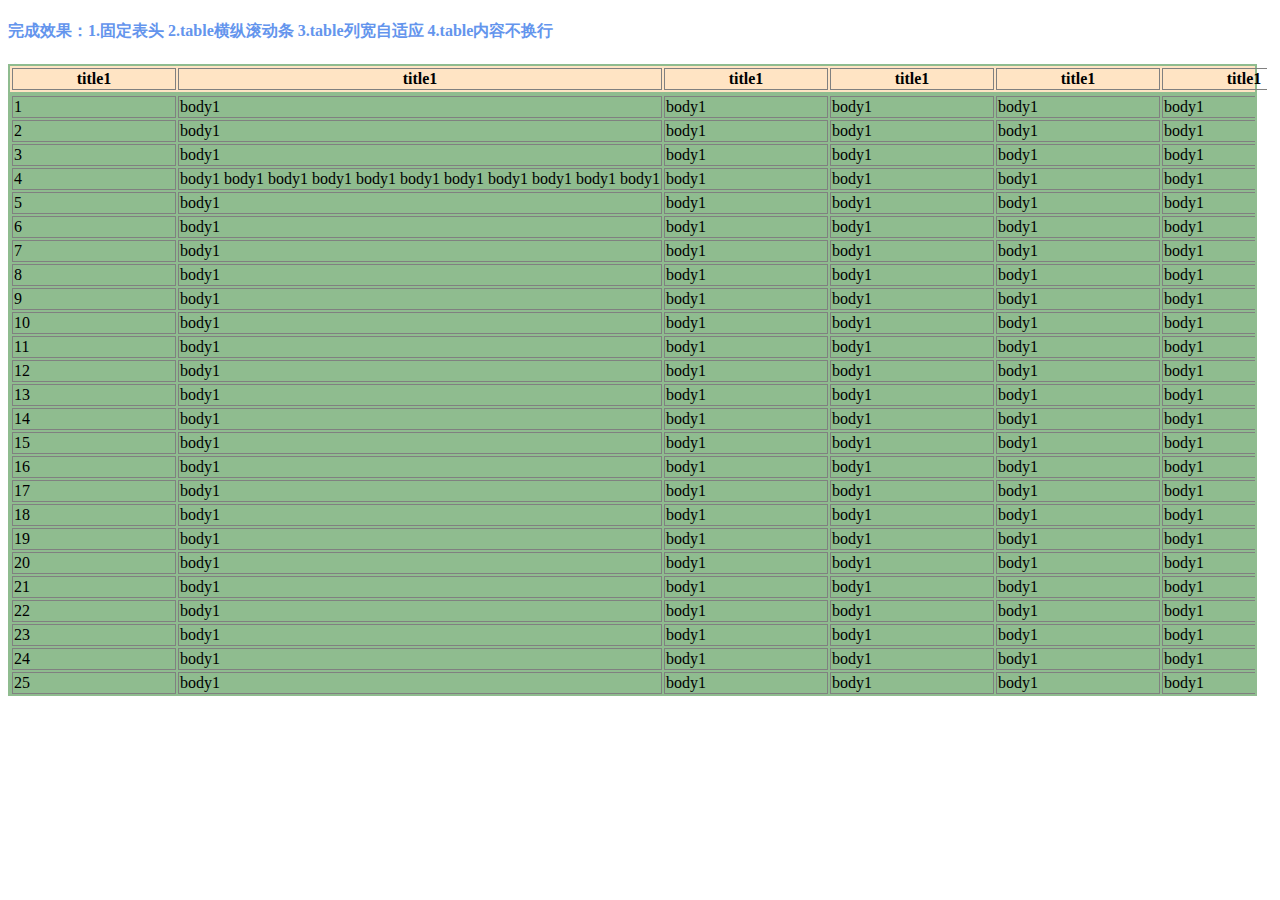
<file: test.html>
<!DOCTYPE html>
<html lang="en">
<head>
    <meta content="text/html; charset=utf-8" http-equiv="Content-Type">
    <title>决策引擎系统--系统管理</title>
</head>
<style>
           .table-scroll {
                width: calc(100% - 5px);
                overflow-x: scroll;
                white-space: nowrap;
            }
            .table-scroll table {
                table-layout: fixed;
                width: calc(100% - 10px);
                background-color:darkseagreen ;
            }

            .table-scroll thead {
                display: table-row;
                background-color: bisque;
            }

            .table-scroll tbody {
                overflow-y: scroll;
                overflow-x: hidden;
                display: block;
                height: calc(100vh - 300px);
            }
            .table-scroll th,td {
                width: 160px;
                overflow: hidden;
                text-overflow: ellipsis;
                min-width: 160px;
                border: 1px solid #808080;
            }

            h4, h5 {
                color: cornflowerblue;
            }
</style>
<body>
        <h4>完成效果：1.固定表头 2.table横纵滚动条 3.table列宽自适应 4.table内容不换行</h4>
        <div class="table-scroll">
            <table>
                <thead>
                    <th>title1</th>
                    <th>title1</th>
                    <th>title1</th>
                    <th>title1</th>
                    <th>title1</th>
                    <th>title1</th>
                    <th>title1</th>
                    <th>title1</th>
                    <th>title1</th>
                    <th>title1</th>
                    <th>title1</th>
                    <th>title1</th>
                    <th>title1</th>
                    <th>title1</th>
                    <th>title1</th>
                    <th>title1</th>
                </thead>
                <tbody>
                    <tr>
                        <td>1</td>
                        <td>body1</td>
                        <td>body1</td>
                        <td>body1</td>
                        <td>body1</td>
                        <td>body1</td>
                        <td>body1</td>
                        <td>body1</td>
                        <td>body1</td>
                        <td>body1</td>
                        <td>body1</td>
                        <td>body1</td>
                        <td>body1</td>
                        <td>body1</td>
                        <td>body1</td>
                        <td>body1</td>
                        <td>body1</td>
                    </tr>
                    <tr>
                        <td>2</td>
                        <td>body1</td>
                        <td>body1</td>
                        <td>body1</td>
                        <td>body1</td>
                        <td>body1</td>
                        <td>body1</td>
                        <td>body1</td>
                        <td>body1</td>
                        <td>body1</td>
                        <td>body1</td>
                        <td>body1</td>
                        <td>body1</td>
                        <td>body1</td>
                        <td>body1</td>
                        <td>body1</td>
                        <td>body1</td>
                    </tr>
                    <tr>
                        <td>3</td>
                        <td>body1</td>
                        <td>body1</td>
                        <td>body1</td>
                        <td>body1</td>
                        <td>body1</td>
                        <td>body1</td>
                        <td>body1</td>
                        <td>body1</td>
                        <td>body1</td>
                        <td>body1</td>
                        <td>body1</td>
                        <td>body1</td>
                        <td>body1</td>
                        <td>body1</td>
                        <td>body1</td>
                        <td>body1</td>
                    </tr>
                    <tr>
                        <td>4</td>
                        <td>body1 body1 body1 body1 body1 body1 body1 body1 body1 body1 body1</td>
                        <td>body1</td>
                        <td>body1</td>
                        <td>body1</td>
                        <td>body1</td>
                        <td>body1 body1 body1 body1 body1 body1 body1 body1 body1 body1 body1</td>
                        <td>body1</td>
                        <td>body1</td>
                        <td>body1</td>
                        <td>body1</td>
                        <td>body1</td>
                        <td>body1</td>
                        <td>body1</td>
                        <td>body1</td>
                        <td>body1</td>
                        <td>body1</td>
                    </tr>
                    <tr>
                        <td>5</td>
                        <td>body1</td>
                        <td>body1</td>
                        <td>body1</td>
                        <td>body1</td>
                        <td>body1</td>
                        <td>body1</td>
                        <td>body1</td>
                        <td>body1</td>
                        <td>body1</td>
                        <td>body1</td>
                        <td>body1</td>
                        <td>body1</td>
                        <td>body1</td>
                        <td>body1</td>
                        <td>body1</td>
                        <td>body1</td>
                    </tr>
                    <tr>
                        <td>6</td>
                        <td>body1</td>
                        <td>body1</td>
                        <td>body1</td>
                        <td>body1</td>
                        <td>body1</td>
                        <td>body1</td>
                        <td>body1</td>
                        <td>body1</td>
                        <td>body1</td>
                        <td>body1</td>
                        <td>body1</td>
                        <td>body1</td>
                        <td>body1</td>
                        <td>body1</td>
                        <td>body1</td>
                        <td>body1</td>
                    </tr>
                    <tr>
                        <td>7</td>
                        <td>body1</td>
                        <td>body1</td>
                        <td>body1</td>
                        <td>body1</td>
                        <td>body1</td>
                        <td>body1</td>
                        <td>body1</td>
                        <td>body1</td>
                        <td>body1</td>
                        <td>body1</td>
                        <td>body1</td>
                        <td>body1</td>
                        <td>body1</td>
                        <td>body1</td>
                        <td>body1</td>
                        <td>body1</td>
                    </tr>
                    <tr>
                        <td>8</td>
                        <td>body1</td>
                        <td>body1</td>
                        <td>body1</td>
                        <td>body1</td>
                        <td>body1</td>
                        <td>body1</td>
                        <td>body1</td>
                        <td>body1</td>
                        <td>body1</td>
                        <td>body1</td>
                        <td>body1</td>
                        <td>body1</td>
                        <td>body1</td>
                        <td>body1</td>
                        <td>body1</td>
                        <td>body1</td>
                    </tr>
                    <tr>
                        <td>9</td>
                        <td>body1</td>
                        <td>body1</td>
                        <td>body1</td>
                        <td>body1</td>
                        <td>body1</td>
                        <td>body1</td>
                        <td>body1</td>
                        <td>body1</td>
                        <td>body1</td>
                        <td>body1</td>
                        <td>body1</td>
                        <td>body1</td>
                        <td>body1</td>
                        <td>body1</td>
                        <td>body1</td>
                        <td>body1</td>
                    </tr>
                    <tr>
                        <td>10</td>
                        <td>body1</td>
                        <td>body1</td>
                        <td>body1</td>
                        <td>body1</td>
                        <td>body1</td>
                        <td>body1</td>
                        <td>body1</td>
                        <td>body1</td>
                        <td>body1</td>
                        <td>body1</td>
                        <td>body1</td>
                        <td>body1</td>
                        <td>body1</td>
                        <td>body1</td>
                        <td>body1</td>
                        <td>body1</td>
                    </tr>
                    <tr>
                        <td>11</td>
                        <td>body1</td>
                        <td>body1</td>
                        <td>body1</td>
                        <td>body1</td>
                        <td>body1</td>
                        <td>body1</td>
                        <td>body1</td>
                        <td>body1</td>
                        <td>body1</td>
                        <td>body1</td>
                        <td>body1</td>
                        <td>body1</td>
                        <td>body1</td>
                        <td>body1</td>
                        <td>body1</td>
                        <td>body1</td>
                    </tr>
                    <tr>
                        <td>12</td>
                        <td>body1</td>
                        <td>body1</td>
                        <td>body1</td>
                        <td>body1</td>
                        <td>body1</td>
                        <td>body1</td>
                        <td>body1</td>
                        <td>body1</td>
                        <td>body1</td>
                        <td>body1</td>
                        <td>body1</td>
                        <td>body1</td>
                        <td>body1</td>
                        <td>body1</td>
                        <td>body1</td>
                        <td>body1</td>
                    </tr>
                    <tr>
                        <td>13</td>
                        <td>body1</td>
                        <td>body1</td>
                        <td>body1</td>
                        <td>body1</td>
                        <td>body1</td>
                        <td>body1</td>
                        <td>body1</td>
                        <td>body1</td>
                        <td>body1</td>
                        <td>body1</td>
                        <td>body1</td>
                        <td>body1</td>
                        <td>body1</td>
                        <td>body1</td>
                        <td>body1</td>
                        <td>body1</td>
                    </tr>
                    <tr>
                        <td>14</td>
                        <td>body1</td>
                        <td>body1</td>
                        <td>body1</td>
                        <td>body1</td>
                        <td>body1</td>
                        <td>body1</td>
                        <td>body1</td>
                        <td>body1</td>
                        <td>body1</td>
                        <td>body1</td>
                        <td>body1</td>
                        <td>body1</td>
                        <td>body1</td>
                        <td>body1</td>
                        <td>body1</td>
                        <td>body1</td>
                    </tr>
                    <tr>
                        <td>15</td>
                        <td>body1</td>
                        <td>body1</td>
                        <td>body1</td>
                        <td>body1</td>
                        <td>body1</td>
                        <td>body1</td>
                        <td>body1</td>
                        <td>body1</td>
                        <td>body1</td>
                        <td>body1</td>
                        <td>body1</td>
                        <td>body1</td>
                        <td>body1</td>
                        <td>body1</td>
                        <td>body1</td>
                        <td>body1</td>
                    </tr>
                    <tr>
                        <td>16</td>
                        <td>body1</td>
                        <td>body1</td>
                        <td>body1</td>
                        <td>body1</td>
                        <td>body1</td>
                        <td>body1</td>
                        <td>body1</td>
                        <td>body1</td>
                        <td>body1</td>
                        <td>body1</td>
                        <td>body1</td>
                        <td>body1</td>
                        <td>body1</td>
                        <td>body1</td>
                        <td>body1</td>
                        <td>body1</td>
                    </tr>
                    <tr>
                        <td>17</td>
                        <td>body1</td>
                        <td>body1</td>
                        <td>body1</td>
                        <td>body1</td>
                        <td>body1</td>
                        <td>body1</td>
                        <td>body1</td>
                        <td>body1</td>
                        <td>body1</td>
                        <td>body1</td>
                        <td>body1</td>
                        <td>body1</td>
                        <td>body1</td>
                        <td>body1</td>
                        <td>body1</td>
                        <td>body1</td>
                    </tr>
                    <tr>
                        <td>18</td>
                        <td>body1</td>
                        <td>body1</td>
                        <td>body1</td>
                        <td>body1</td>
                        <td>body1</td>
                        <td>body1</td>
                        <td>body1</td>
                        <td>body1</td>
                        <td>body1</td>
                        <td>body1</td>
                        <td>body1</td>
                        <td>body1</td>
                        <td>body1</td>
                        <td>body1</td>
                        <td>body1</td>
                        <td>body1</td>
                    </tr>
                    <tr>
                        <td>19</td>
                        <td>body1</td>
                        <td>body1</td>
                        <td>body1</td>
                        <td>body1</td>
                        <td>body1</td>
                        <td>body1</td>
                        <td>body1</td>
                        <td>body1</td>
                        <td>body1</td>
                        <td>body1</td>
                        <td>body1</td>
                        <td>body1</td>
                        <td>body1</td>
                        <td>body1</td>
                        <td>body1</td>
                        <td>body1</td>
                    </tr>
                    <tr>
                        <td>20</td>
                        <td>body1</td>
                        <td>body1</td>
                        <td>body1</td>
                        <td>body1</td>
                        <td>body1</td>
                        <td>body1</td>
                        <td>body1</td>
                        <td>body1</td>
                        <td>body1</td>
                        <td>body1</td>
                        <td>body1</td>
                        <td>body1</td>
                        <td>body1</td>
                        <td>body1</td>
                        <td>body1</td>
                        <td>body1</td>
                    </tr>
                    <tr>
                        <td>21</td>
                        <td>body1</td>
                        <td>body1</td>
                        <td>body1</td>
                        <td>body1</td>
                        <td>body1</td>
                        <td>body1</td>
                        <td>body1</td>
                        <td>body1</td>
                        <td>body1</td>
                        <td>body1</td>
                        <td>body1</td>
                        <td>body1</td>
                        <td>body1</td>
                        <td>body1</td>
                        <td>body1</td>
                        <td>body1</td>
                    </tr>
                    <tr>
                        <td>22</td>
                        <td>body1</td>
                        <td>body1</td>
                        <td>body1</td>
                        <td>body1</td>
                        <td>body1</td>
                        <td>body1</td>
                        <td>body1</td>
                        <td>body1</td>
                        <td>body1</td>
                        <td>body1</td>
                        <td>body1</td>
                        <td>body1</td>
                        <td>body1</td>
                        <td>body1</td>
                        <td>body1</td>
                        <td>body1</td>
                    </tr>
                    <tr>
                        <td>23</td>
                        <td>body1</td>
                        <td>body1</td>
                        <td>body1</td>
                        <td>body1</td>
                        <td>body1</td>
                        <td>body1</td>
                        <td>body1</td>
                        <td>body1</td>
                        <td>body1</td>
                        <td>body1</td>
                        <td>body1</td>
                        <td>body1</td>
                        <td>body1</td>
                        <td>body1</td>
                        <td>body1</td>
                        <td>body1</td>
                    </tr>
                    <tr>
                        <td>24</td>
                        <td>body1</td>
                        <td>body1</td>
                        <td>body1</td>
                        <td>body1</td>
                        <td>body1</td>
                        <td>body1</td>
                        <td>body1</td>
                        <td>body1</td>
                        <td>body1</td>
                        <td>body1</td>
                        <td>body1</td>
                        <td>body1</td>
                        <td>body1</td>
                        <td>body1</td>
                        <td>body1</td>
                        <td>body1</td>
                    </tr>
                    <tr>
                        <td>25</td>
                        <td>body1</td>
                        <td>body1</td>
                        <td>body1</td>
                        <td>body1</td>
                        <td>body1</td>
                        <td>body1</td>
                        <td>body1</td>
                        <td>body1</td>
                        <td>body1</td>
                        <td>body1</td>
                        <td>body1</td>
                        <td>body1</td>
                        <td>body1</td>
                        <td>body1</td>
                        <td>body1</td>
                        <td>body1</td>
                    </tr>
                    <tr>
                        <td>26</td>
                        <td>body1</td>
                        <td>body1</td>
                        <td>body1</td>
                        <td>body1</td>
                        <td>body1</td>
                        <td>body1</td>
                        <td>body1</td>
                        <td>body1</td>
                        <td>body1</td>
                        <td>body1</td>
                        <td>body1</td>
                        <td>body1</td>
                        <td>body1</td>
                        <td>body1</td>
                        <td>body1</td>
                        <td>body1</td>
                    </tr>
                    <tr>
                        <td>27</td>
                        <td>body1</td>
                        <td>body1</td>
                        <td>body1</td>
                        <td>body1</td>
                        <td>body1</td>
                        <td>body1</td>
                        <td>body1</td>
                        <td>body1</td>
                        <td>body1</td>
                        <td>body1</td>
                        <td>body1</td>
                        <td>body1</td>
                        <td>body1</td>
                        <td>body1</td>
                        <td>body1</td>
                        <td>body1</td>
                    </tr>
                    <tr>
                        <td>28</td>
                        <td>body1</td>
                        <td>body1</td>
                        <td>body1</td>
                        <td>body1</td>
                        <td>body1</td>
                        <td>body1</td>
                        <td>body1</td>
                        <td>body1</td>
                        <td>body1</td>
                        <td>body1</td>
                        <td>body1</td>
                        <td>body1</td>
                        <td>body1</td>
                        <td>body1</td>
                        <td>body1</td>
                        <td>body1</td>
                    </tr>
                    <tr>
                        <td>28</td>
                        <td>body1</td>
                        <td>body1</td>
                        <td>body1</td>
                        <td>body1</td>
                        <td>body1</td>
                        <td>body1</td>
                        <td>body1</td>
                        <td>body1</td>
                        <td>body1</td>
                        <td>body1</td>
                        <td>body1</td>
                        <td>body1</td>
                        <td>body1</td>
                        <td>body1</td>
                        <td>body1</td>
                        <td>body1</td>
                    </tr>
                    <tr>
                        <td>29</td>
                        <td>body1</td>
                        <td>body1</td>
                        <td>body1</td>
                        <td>body1</td>
                        <td>body1</td>
                        <td>body1</td>
                        <td>body1</td>
                        <td>body1</td>
                        <td>body1</td>
                        <td>body1</td>
                        <td>body1</td>
                        <td>body1</td>
                        <td>body1</td>
                        <td>body1</td>
                        <td>body1</td>
                        <td>body1</td>
                    </tr>
                    <tr>
                        <td>30</td>
                        <td>body1</td>
                        <td>body1</td>
                        <td>body1</td>
                        <td>body1</td>
                        <td>body1</td>
                        <td>body1</td>
                        <td>body1</td>
                        <td>body1</td>
                        <td>body1</td>
                        <td>body1</td>
                        <td>body1</td>
                        <td>body1</td>
                        <td>body1</td>
                        <td>body1</td>
                        <td>body1</td>
                        <td>body1</td>
                    </tr>
                </tbody>
            </table>
        </div>
    <script src="js/jquery-1.11.3.min.js" type="text/javascript" charset="utf-8"></script>
    <script  type="text/javascript" charset="utf-8" >
         $(function() {
            $('.table-scroll').scroll(function() {
                  $('.table-scroll table').width($('.table-scroll').width() 
                  + $('.table-scroll').scrollLeft());
                });

            var tableTdWidths = new Array();
            var tableWidth = 0;
            var tableTr0Width = 0;
            var tableThNum = 0;
            var tableTr1Width = 0;

                tableWidth = $('.table-scroll table').css('width').replace('px','');
                tableThNum = $('.table-scroll tr:eq(0)').children('th').length;

            if ($('.table-scroll tr').length == 1) { // header only
                if (tableWidth > tableTr0Width) {
                    $('.table-scroll tr:eq(0)').children('th').each(function(i){
                        $(this).width(parseInt(($(this).css('width').replace('px','')) 
                        + parseInt(Math.floor((tableWidth - tableTr0Width) / tableThNum))) + 'px');
                    });
                }
            } else { // header and body
                tableTr1Width = $('.table-scroll tr:eq(1)').css('width').replace('px','');
                    $('.table-scroll tr:eq(1)').children('td').each(function(i){
                    tableTdWidths[i]=$(this).css('width').replace('px','');
                });
                $('.table-scroll tr:eq(0)').children('th').each(function(i) {
            if(parseInt($(this).css('width').replace('px', '')) >
                parseInt(tableTdWidths[i])) {
                tableTdWidths[i] = $(this).css('width').replace('px','');
                    }
                });

                if (tableWidth > tableTr1Width) {
                    //set all th td width
                    $('.table-scroll tr').each(function(i){
                            $(this).children().each(function(j){
                                $(this).css('min-width',(parseInt(tableTdWidths[j]) 
                                + parseInt(Math.floor((tableWidth - tableTr1Width) / 
                                tableThNum))) + 'px');
                            });
                    });
                } else {
                    //method 1 : set all th td width
                    $('.table-scroll tr').each(function(i){
                            $(this).children().each(function(j){
                                $(this).css('min-width',tableTdWidths[j] + 'px');
                            });
                    });
                }
            }
            });     
    </script>
</body> 
</html>
</file>
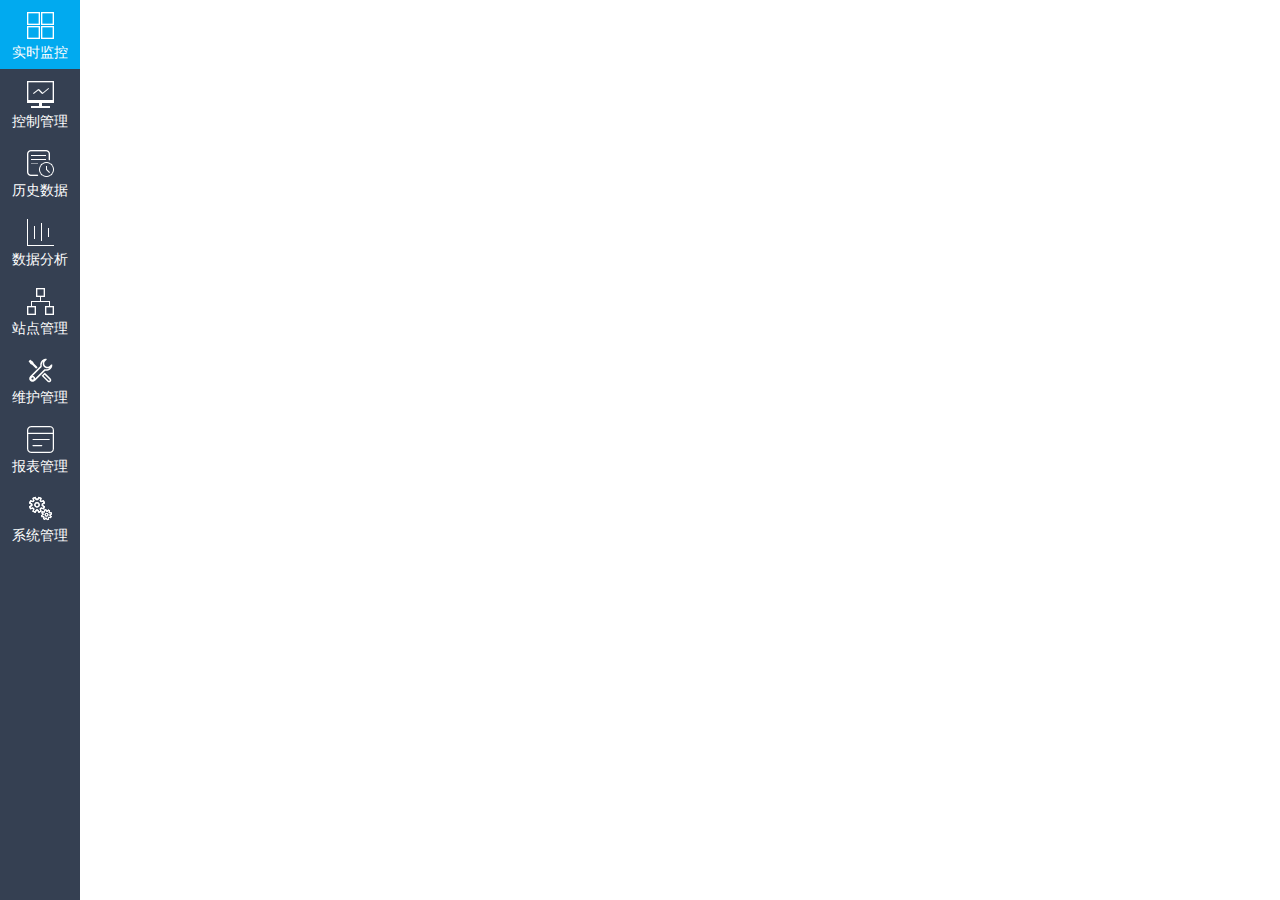
<file: home/left.html>
<!DOCTYPE html>
<html lang="en">
<head>
    <meta content="text/html; charset=utf-8" http-equiv="Content-Type">
    <title>决策引擎系统</title>
    <link rel="stylesheet" type="text/css"  href="../css/public.css">
    <link rel="stylesheet" type="text/css"  href="../css/reset.css">
    <link rel="stylesheet" type="text/css"  href="../css/manage.css">
</head>
<body>
    <!-- 框架布局 -->
    <div id="wrapper">
        <div id="right">
            <!-- 右侧内容开始 -->
            <div class="right_in"></div>
            <!-- 右侧内容结束 -->
        </div>
        <!-- 左侧内容开始 -->
        <div id="left">
            <div class="list">
                <a href="../realTime.html"  target="main"  class="actvie">实时监控</a>
                <a href="../controlMg.html" target="main"  class="control">控制管理</a>
                <a href="../historyData.html" target="main" class="history">历史数据</a>
                <a href="../dataAnalyze.html" target="main" class="data">数据分析</a>  
                <a href="../siteMg.html" target="main" class="site">站点管理</a>
                <a href="../maintainMg.html" target="main" class="maintain">维护管理</a> 
                <a href="../reportMg.html" target="main" class="report">报表管理</a>
                <a href="../systemMg.html" target="main" class="system">系统管理</a>   
           </div>
        </div>
    </div>
    <script src="../js/jquery-1.11.3.min.js"></script>
    <script>
        //右侧一级tab
        $('.list >a').click(function (){
            $(this).addClass('actvie').siblings().removeClass('actvie');
        });
    </script>

</body>
</html>
</file>
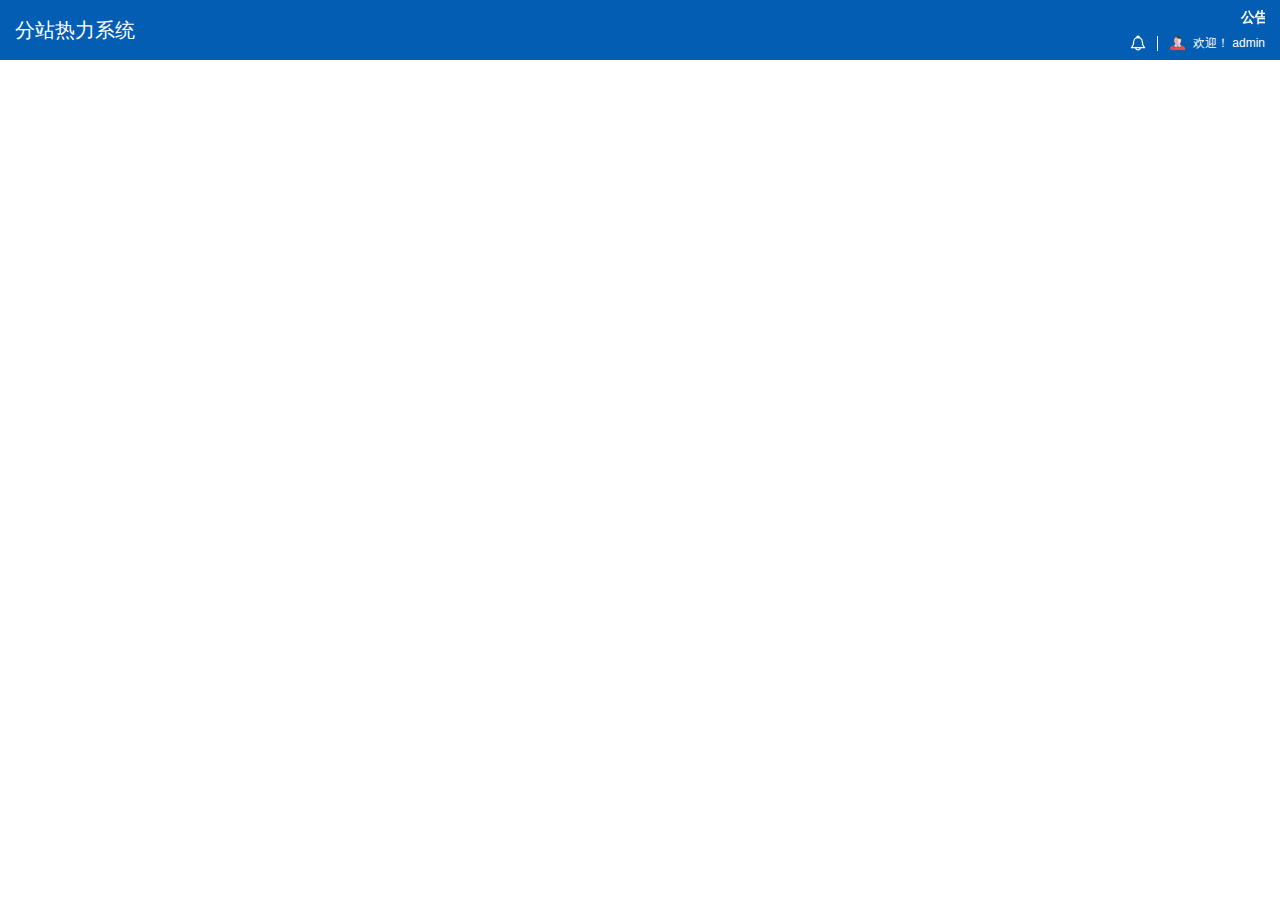
<file: home/top.html>
<!DOCTYPE html>
<html lang="en">
<head>
    <meta content="text/html; charset=utf-8" http-equiv="Content-Type">
    <title>决策引擎系统</title>
    <link rel="stylesheet" type="text/css"  href="../css/public.css">
    <link rel="stylesheet" type="text/css"  href="../css/reset.css">
    <link rel="stylesheet" type="text/css"  href="../css/manage.css">
</head>
<body>
    <!-- 框架布局 -->
    <div id="wrapper">
        <div id="top">
            <div class="logo f20 fl">分站热力系统</div>
            <div class="rbox fr">
               <div class="f12 notice pointer"><marquee behavior="scroll" contenteditable="true" onstart="this.firstChild.innerHTML+=this.firstChild.innerHTML;" scrollamount="3" width="600" οnmοuseοver="this.stop();" οnmοuseοut="this.start();"> <b class="f14">公告</b>：12月1日 20时18分 广电站机组数据采集失败、xx机组一次文档异常</marquee></div> 
               <div><a class="user" href="javascript:void(0)">欢迎！ <span>admin</span></a><a class="warning" href="javascript:void(0)"></a></div>
            </div>
        </div>
    </div>
</body>
</html>
</file>
<file: css/public.css>
﻿
/**********************page layout**************************/
html,body{margin:0;height:100%;}
#wrapper{width:100%;position:relative;}
#top{height:60px;background:#035db3;/*background:#354052;*/padding:0 15px ;color:#fff;}
#left{width:80px; float:left; background:#354052;margin-left: -100%;}
#right{width:100%; float:left;}
#wrapper,#left,#right,.right_in{height:100%;}

/*top*/
.logo{width:130px;line-height:60px;}
.rbox{height:60px;}
.rbox .notice{color:#fff;text-align: right; padding:8px 0 2px;}
.rbox .warning,.rbox .user{display:block;background:url(../images/icon_61.png) no-repeat ; width:20px; height:20px; text-align: right;float:right;position:relative;color:#fff;}
.rbox .warning::before{content:"";display:inline-block;width:1px;height:15px;background-color:#fff;position:absolute;right:11px;
    top: 2px;}
.rbox .warning{padding-right:20px;}
.rbox .user{background:url(../images/icon_71.png) no-repeat  left 1px;width:96px;}
/*user  nav*/
.first{height:45px;padding:0 30px 0 0;color:#807b7b;padding-left:15px;}
.first ul li,.second ul li{float:left;padding:0 10px;display:block;height:43px;line-height: 43px;margin:0 20px 0 0;cursor: pointer;font-size: 14px;}
.first ul li.now{color:#333; border-bottom: 3px solid #5397ec;    font-size: 14px;}
.second,.second ul{height:42px;}
.second ul{float:left;}
.second ul li{background:url(../images/icon_tab.png) no-repeat left 0px;    padding-left: 19px;line-height:15px;height: 29px;}
.second ul li.select{background: url(../images/icon_tabSel.png) no-repeat left 0px;color: #5397ec;    }
.add{float:right;width:70px;height:30px;line-height: 30px;}

/*left side-nav*/
#left h3{margin: 183px 0 50px;}
#left .list a{display: block;/*height: 28px; padding-top: 47px;*/ height: 26px; padding-top: 43px; text-align: center; font-size: 14px; color: #fff;background-image:url(../images/icon_1.png);background-color:#354052; background-repeat:no-repeat;background-position: center 12px; cursor: pointer;    }

#left .list a.control{background-image:url(../images/icon_8.png);}
#left .list a.history{background-image:url(../images/icon_2.png);}
#left .list a.data{background-image:url(../images/icon_3.png);}
#left .list a.site{background-image:url(../images/icon_5.png);}
#left .list a.maintain{background-image:url(../images/icon_4.png);}
#left .list a.report{background-image:url(../images/icon_10.png);}
#left .list a.system{background-image:url(../images/icon_9.png);}
#left .list a.actvie{background-color:#01aaef;}
/*right content*/
.in_content{padding:15px 15px 0;}
/*null layer*/
.null_box{width:250px; height:130px;margin:0 auto;}
.null_box img { max-width: 100%; margin: 150px auto 30px; display: block; }
/*************************layout end*************************/

/*************************button*****************************/
.button,input[type='button'],.button01{width:98px;height:28px;line-height:27px;color:#fff;text-align: center;background:#0d86f9;display:inline-block;border:0;border-radius: 5px;}
.button:hover{background:#2a65dc;color:#fff;}
input:disabled{background:#aaa;}
.button01{width:50px;height:28px;background:#fff;border:1px solid #1E9FFF;color:#1E9FFF; display: block;
    margin: 0 auto;}
/*popup*/
/*.button_w,.button_fold{  height:35px;line-height:35px;   text-align: center;  display: inline-block;color:#367cea; }
.button_w.add{margin-right:15px;}
.button_w.add,.button_w.add:hover{color:#367cea;}
.button_w.disable,.button_w.disable:hover{color:#e0281a;}*/
/*fold*/
/*.button_fold{width:98px;background:#fff;border:1px solid #367cea;}*/

/*************************boorder****************************/
.border{border:1px solid #e6e6e6;}
.border01{border:1px solid #e0281a;}
.border02{ border: 1px solid #2758d3; }
.border-b{border-bottom:1px solid #e6e6e6;}
.border-r{border-right:1px solid #e6e6e6;}

/*************************table******************************/
.con_table,.con_table01{border:1px solid #ccc;width:100%;border-spacing:0;border-right:0;}
.con_table thead tr{background:#f0f0f0;font-size:14px;height:30px;text-align:center;}
.con_table thead th{cursor:pointer;font-weight:normal;border-right: 1px solid #e6e6e6;}
.con_table tbody tr{background:#fff;}
.con_table tr td{border-top:1px solid #e6e6e6;height:30px;text-align: center;font-size:14px;border-right: 1px solid #e6e6e6;}
.con_table a:hover{color:#b30e15;}
.con_table01 {border:0px solid #ccc;}
.con_table01 thead tr{background:#f0f0f0;height:45px;border:0px solid #ccc;border-bottom: 1px solid #e6e6e6;}
.con_table01 thead th{border-right: 0px solid #e6e6e6;}
.con_table01 tr td{height:45px;border-right: 0px solid #ccc;}
.bg_color{background:#fafafa;}

/*************************area*****************************/
.area{height:35px;line-height: 35px; padding-left:20px; cursor:pointer;}

/*************************space*****************************/
.mt{margin-top:5px;}
.mb{margin-bottom:30px;}
.mr01{margin-right:60px;}
.mt0{margin-top: 0px;}
.mt{margin-top:5px;}
.mt01{margin-top:15px;}
.mt02{margin-top:10px;}
.mb{margin-bottom:30px;}
.mr{margin-right:40px;}
.mr01{margin-right:60px;}
.mr02{margin-right:22px;}
.ml01{margin-left:220px;}
.ml02{margin-left:35px;}
.marl{margin:0 0 0 8px;}
.marl01{margin:0 0 0 20px;}
</file>
<file: css/modules/layer/default/layer.css>
/** layui-v2.3.0 MIT License By https://www.layui.com */
 .layui-layer-imgbar,.layui-layer-imgtit a,.layui-layer-tab .layui-layer-title span,.layui-layer-title{text-overflow:ellipsis;white-space:nowrap}html #layuicss-layer{display:none;position:absolute;width:1989px}.layui-layer,.layui-layer-shade{position:fixed;_position:absolute;pointer-events:auto}.layui-layer-shade{top:0;left:0;width:100%;height:100%;_height:expression(document.body.offsetHeight+"px")}.layui-layer{-webkit-overflow-scrolling:touch;top:150px;left:0;margin:0;padding:0;background-color:#fff;-webkit-background-clip:content;border-radius:2px;box-shadow:1px 1px 50px rgba(0,0,0,.3)}.layui-layer-close{position:absolute}.layui-layer-content{position:relative}.layui-layer-border{border:1px solid #B2B2B2;border:1px solid rgba(0,0,0,.1);box-shadow:1px 1px 5px rgba(0,0,0,.2)}.layui-layer-load{background:url(loading-1.gif) center center no-repeat #eee}.layui-layer-ico{background:url(icon.png) no-repeat}.layui-layer-btn a,.layui-layer-dialog .layui-layer-ico,.layui-layer-setwin a{display:inline-block;*display:inline;*zoom:1;vertical-align:top}.layui-layer-move{display:none;position:fixed;*position:absolute;left:0;top:0;width:100%;height:100%;cursor:move;opacity:0;filter:alpha(opacity=0);background-color:#fff;z-index:2147483647}.layui-layer-resize{position:absolute;width:15px;height:15px;right:0;bottom:0;cursor:se-resize}.layer-anim{-webkit-animation-fill-mode:both;animation-fill-mode:both;-webkit-animation-duration:.3s;animation-duration:.3s}@-webkit-keyframes layer-bounceIn{0%{opacity:0;-webkit-transform:scale(.5);transform:scale(.5)}100%{opacity:1;-webkit-transform:scale(1);transform:scale(1)}}@keyframes layer-bounceIn{0%{opacity:0;-webkit-transform:scale(.5);-ms-transform:scale(.5);transform:scale(.5)}100%{opacity:1;-webkit-transform:scale(1);-ms-transform:scale(1);transform:scale(1)}}.layer-anim-00{-webkit-animation-name:layer-bounceIn;animation-name:layer-bounceIn}@-webkit-keyframes layer-zoomInDown{0%{opacity:0;-webkit-transform:scale(.1) translateY(-2000px);transform:scale(.1) translateY(-2000px);-webkit-animation-timing-function:ease-in-out;animation-timing-function:ease-in-out}60%{opacity:1;-webkit-transform:scale(.475) translateY(60px);transform:scale(.475) translateY(60px);-webkit-animation-timing-function:ease-out;animation-timing-function:ease-out}}@keyframes layer-zoomInDown{0%{opacity:0;-webkit-transform:scale(.1) translateY(-2000px);-ms-transform:scale(.1) translateY(-2000px);transform:scale(.1) translateY(-2000px);-webkit-animation-timing-function:ease-in-out;animation-timing-function:ease-in-out}60%{opacity:1;-webkit-transform:scale(.475) translateY(60px);-ms-transform:scale(.475) translateY(60px);transform:scale(.475) translateY(60px);-webkit-animation-timing-function:ease-out;animation-timing-function:ease-out}}.layer-anim-01{-webkit-animation-name:layer-zoomInDown;animation-name:layer-zoomInDown}@-webkit-keyframes layer-fadeInUpBig{0%{opacity:0;-webkit-transform:translateY(2000px);transform:translateY(2000px)}100%{opacity:1;-webkit-transform:translateY(0);transform:translateY(0)}}@keyframes layer-fadeInUpBig{0%{opacity:0;-webkit-transform:translateY(2000px);-ms-transform:translateY(2000px);transform:translateY(2000px)}100%{opacity:1;-webkit-transform:translateY(0);-ms-transform:translateY(0);transform:translateY(0)}}.layer-anim-02{-webkit-animation-name:layer-fadeInUpBig;animation-name:layer-fadeInUpBig}@-webkit-keyframes layer-zoomInLeft{0%{opacity:0;-webkit-transform:scale(.1) translateX(-2000px);transform:scale(.1) translateX(-2000px);-webkit-animation-timing-function:ease-in-out;animation-timing-function:ease-in-out}60%{opacity:1;-webkit-transform:scale(.475) translateX(48px);transform:scale(.475) translateX(48px);-webkit-animation-timing-function:ease-out;animation-timing-function:ease-out}}@keyframes layer-zoomInLeft{0%{opacity:0;-webkit-transform:scale(.1) translateX(-2000px);-ms-transform:scale(.1) translateX(-2000px);transform:scale(.1) translateX(-2000px);-webkit-animation-timing-function:ease-in-out;animation-timing-function:ease-in-out}60%{opacity:1;-webkit-transform:scale(.475) translateX(48px);-ms-transform:scale(.475) translateX(48px);transform:scale(.475) translateX(48px);-webkit-animation-timing-function:ease-out;animation-timing-function:ease-out}}.layer-anim-03{-webkit-animation-name:layer-zoomInLeft;animation-name:layer-zoomInLeft}@-webkit-keyframes layer-rollIn{0%{opacity:0;-webkit-transform:translateX(-100%) rotate(-120deg);transform:translateX(-100%) rotate(-120deg)}100%{opacity:1;-webkit-transform:translateX(0) rotate(0);transform:translateX(0) rotate(0)}}@keyframes layer-rollIn{0%{opacity:0;-webkit-transform:translateX(-100%) rotate(-120deg);-ms-transform:translateX(-100%) rotate(-120deg);transform:translateX(-100%) rotate(-120deg)}100%{opacity:1;-webkit-transform:translateX(0) rotate(0);-ms-transform:translateX(0) rotate(0);transform:translateX(0) rotate(0)}}.layer-anim-04{-webkit-animation-name:layer-rollIn;animation-name:layer-rollIn}@keyframes layer-fadeIn{0%{opacity:0}100%{opacity:1}}.layer-anim-05{-webkit-animation-name:layer-fadeIn;animation-name:layer-fadeIn}@-webkit-keyframes layer-shake{0%,100%{-webkit-transform:translateX(0);transform:translateX(0)}10%,30%,50%,70%,90%{-webkit-transform:translateX(-10px);transform:translateX(-10px)}20%,40%,60%,80%{-webkit-transform:translateX(10px);transform:translateX(10px)}}@keyframes layer-shake{0%,100%{-webkit-transform:translateX(0);-ms-transform:translateX(0);transform:translateX(0)}10%,30%,50%,70%,90%{-webkit-transform:translateX(-10px);-ms-transform:translateX(-10px);transform:translateX(-10px)}20%,40%,60%,80%{-webkit-transform:translateX(10px);-ms-transform:translateX(10px);transform:translateX(10px)}}.layer-anim-06{-webkit-animation-name:layer-shake;animation-name:layer-shake}@-webkit-keyframes fadeIn{0%{opacity:0}100%{opacity:1}}.layui-layer-title{padding:0 80px 0 20px;height:42px;line-height:42px;border-bottom:1px solid #eee;font-size:14px;color:#333;overflow:hidden;background-color:#F8F8F8;border-radius:2px 2px 0 0}.layui-layer-setwin{position:absolute;right:15px;*right:0;top:15px;font-size:0;line-height:initial}.layui-layer-setwin a{position:relative;width:16px;height:16px;margin-left:10px;font-size:12px;_overflow:hidden}.layui-layer-setwin .layui-layer-min cite{position:absolute;width:14px;height:2px;left:0;top:50%;margin-top:-1px;background-color:#2E2D3C;cursor:pointer;_overflow:hidden}.layui-layer-setwin .layui-layer-min:hover cite{background-color:#2D93CA}.layui-layer-setwin .layui-layer-max{background-position:-32px -40px}.layui-layer-setwin .layui-layer-max:hover{background-position:-16px -40px}.layui-layer-setwin .layui-layer-maxmin{background-position:-65px -40px}.layui-layer-setwin .layui-layer-maxmin:hover{background-position:-49px -40px}.layui-layer-setwin .layui-layer-close1{background-position:1px -40px;cursor:pointer}.layui-layer-setwin .layui-layer-close1:hover{opacity:.7}.layui-layer-setwin .layui-layer-close2{position:absolute;right:-28px;top:-28px;width:30px;height:30px;margin-left:0;background-position:-149px -31px;*right:-18px;_display:none}.layui-layer-setwin .layui-layer-close2:hover{background-position:-180px -31px}.layui-layer-btn{text-align:right;padding:0 15px 12px;pointer-events:auto;user-select:none;-webkit-user-select:none}.layui-layer-btn a{height:28px;line-height:28px;margin:5px 5px 0;padding:0 15px;border:1px solid #dedede;background-color:#fff;color:#333;border-radius:2px;font-weight:400;cursor:pointer;text-decoration:none}.layui-layer-btn a:hover{opacity:.9;text-decoration:none}.layui-layer-btn a:active{opacity:.8}.layui-layer-btn .layui-layer-btn0{border-color:#1E9FFF;background-color:#1E9FFF;color:#fff}.layui-layer-btn-l{text-align:left}.layui-layer-btn-c{text-align:center}.layui-layer-dialog{min-width:260px}.layui-layer-dialog .layui-layer-content{position:relative;padding:20px;line-height:24px;word-break:break-all;overflow:hidden;font-size:14px;overflow-x:hidden;overflow-y:auto}.layui-layer-dialog .layui-layer-content .layui-layer-ico{position:absolute;top:16px;left:15px;_left:-40px;width:30px;height:30px}.layui-layer-ico1{background-position:-30px 0}.layui-layer-ico2{background-position:-60px 0}.layui-layer-ico3{background-position:-90px 0}.layui-layer-ico4{background-position:-120px 0}.layui-layer-ico5{background-position:-150px 0}.layui-layer-ico6{background-position:-180px 0}.layui-layer-rim{border:6px solid #8D8D8D;border:6px solid rgba(0,0,0,.3);border-radius:5px;box-shadow:none}.layui-layer-msg{min-width:180px;border:1px solid #D3D4D3;box-shadow:none}.layui-layer-hui{min-width:100px;background-color:#000;filter:alpha(opacity=60);background-color:rgba(0,0,0,.6);color:#fff;border:none}.layui-layer-hui .layui-layer-content{padding:12px 25px;text-align:center}.layui-layer-dialog .layui-layer-padding{padding:20px 20px 20px 55px;text-align:left}.layui-layer-page .layui-layer-content{position:relative;overflow:auto}.layui-layer-iframe .layui-layer-btn,.layui-layer-page .layui-layer-btn{padding-top:10px}.layui-layer-nobg{background:0 0}.layui-layer-iframe iframe{display:block;width:100%}.layui-layer-loading{border-radius:100%;background:0 0;box-shadow:none;border:none}.layui-layer-loading .layui-layer-content{width:60px;height:24px;background:url(loading-0.gif) no-repeat}.layui-layer-loading .layui-layer-loading1{width:37px;height:37px;background:url(loading-1.gif) no-repeat}.layui-layer-ico16,.layui-layer-loading .layui-layer-loading2{width:32px;height:32px;background:url(loading-2.gif) no-repeat}.layui-layer-tips{background:0 0;box-shadow:none;border:none}.layui-layer-tips .layui-layer-content{position:relative;line-height:22px;min-width:12px;padding:8px 15px;font-size:12px;_float:left;border-radius:2px;box-shadow:1px 1px 3px rgba(0,0,0,.2);background-color:#000;color:#fff}.layui-layer-tips .layui-layer-close{right:-2px;top:-1px}.layui-layer-tips i.layui-layer-TipsG{position:absolute;width:0;height:0;border-width:8px;border-color:transparent;border-style:dashed;*overflow:hidden}.layui-layer-tips i.layui-layer-TipsB,.layui-layer-tips i.layui-layer-TipsT{left:5px;border-right-style:solid;border-right-color:#000}.layui-layer-tips i.layui-layer-TipsT{bottom:-8px}.layui-layer-tips i.layui-layer-TipsB{top:-8px}.layui-layer-tips i.layui-layer-TipsL,.layui-layer-tips i.layui-layer-TipsR{top:5px;border-bottom-style:solid;border-bottom-color:#000}.layui-layer-tips i.layui-layer-TipsR{left:-8px}.layui-layer-tips i.layui-layer-TipsL{right:-8px}.layui-layer-lan[type=dialog]{min-width:280px}.layui-layer-lan .layui-layer-title{background:#4476A7;color:#fff;border:none}.layui-layer-lan .layui-layer-btn{padding:5px 10px 10px;text-align:right;border-top:1px solid #E9E7E7}.layui-layer-lan .layui-layer-btn a{background:#fff;border-color:#E9E7E7;color:#333}.layui-layer-lan .layui-layer-btn .layui-layer-btn1{background:#C9C5C5}.layui-layer-molv .layui-layer-title{background:#009f95;color:#fff;border:none}.layui-layer-molv .layui-layer-btn a{background:#009f95;border-color:#009f95}.layui-layer-molv .layui-layer-btn .layui-layer-btn1{background:#92B8B1}.layui-layer-iconext{background:url(icon-ext.png) no-repeat}.layui-layer-prompt .layui-layer-input{display:block;width:230px;height:36px;margin:0 auto;line-height:30px;padding-left:10px;border:1px solid #e6e6e6;color:#333}.layui-layer-prompt textarea.layui-layer-input{width:300px;height:100px;line-height:20px;padding:6px 10px}.layui-layer-prompt .layui-layer-content{padding:20px}.layui-layer-prompt .layui-layer-btn{padding-top:0}.layui-layer-tab{box-shadow:1px 1px 50px rgba(0,0,0,.4)}.layui-layer-tab .layui-layer-title{padding-left:0;overflow:visible}.layui-layer-tab .layui-layer-title span{position:relative;float:left;min-width:80px;max-width:260px;padding:0 20px;text-align:center;overflow:hidden;cursor:pointer}.layui-layer-tab .layui-layer-title span.layui-this{height:43px;border-left:1px solid #eee;border-right:1px solid #eee;background-color:#fff;z-index:10}.layui-layer-tab .layui-layer-title span:first-child{border-left:none}.layui-layer-tabmain{line-height:24px;clear:both}.layui-layer-tabmain .layui-layer-tabli{display:none}.layui-layer-tabmain .layui-layer-tabli.layui-this{display:block}.layui-layer-photos{-webkit-animation-duration:.8s;animation-duration:.8s}.layui-layer-photos .layui-layer-content{overflow:hidden;text-align:center}.layui-layer-photos .layui-layer-phimg img{position:relative;width:100%;display:inline-block;*display:inline;*zoom:1;vertical-align:top}.layui-layer-imgbar,.layui-layer-imguide{display:none}.layui-layer-imgnext,.layui-layer-imgprev{position:absolute;top:50%;width:27px;_width:44px;height:44px;margin-top:-22px;outline:0;blr:expression(this.onFocus=this.blur())}.layui-layer-imgprev{left:10px;background-position:-5px -5px;_background-position:-70px -5px}.layui-layer-imgprev:hover{background-position:-33px -5px;_background-position:-120px -5px}.layui-layer-imgnext{right:10px;_right:8px;background-position:-5px -50px;_background-position:-70px -50px}.layui-layer-imgnext:hover{background-position:-33px -50px;_background-position:-120px -50px}.layui-layer-imgbar{position:absolute;left:0;bottom:0;width:100%;height:32px;line-height:32px;background-color:rgba(0,0,0,.8);background-color:#000\9;filter:Alpha(opacity=80);color:#fff;overflow:hidden;font-size:0}.layui-layer-imgtit *{display:inline-block;*display:inline;*zoom:1;vertical-align:top;font-size:12px}.layui-layer-imgtit a{max-width:65%;overflow:hidden;color:#fff}.layui-layer-imgtit a:hover{color:#fff;text-decoration:underline}.layui-layer-imgtit em{padding-left:10px;font-style:normal}@-webkit-keyframes layer-bounceOut{100%{opacity:0;-webkit-transform:scale(.7);transform:scale(.7)}30%{-webkit-transform:scale(1.05);transform:scale(1.05)}0%{-webkit-transform:scale(1);transform:scale(1)}}@keyframes layer-bounceOut{100%{opacity:0;-webkit-transform:scale(.7);-ms-transform:scale(.7);transform:scale(.7)}30%{-webkit-transform:scale(1.05);-ms-transform:scale(1.05);transform:scale(1.05)}0%{-webkit-transform:scale(1);-ms-transform:scale(1);transform:scale(1)}}.layer-anim-close{-webkit-animation-name:layer-bounceOut;animation-name:layer-bounceOut;-webkit-animation-fill-mode:both;animation-fill-mode:both;-webkit-animation-duration:.2s;animation-duration:.2s}@media screen and (max-width:1100px){.layui-layer-iframe{overflow-y:auto;-webkit-overflow-scrolling:touch}}
</file>
<file: css/manage.css>
/**********************新增页面*************************/
.add_table { width: 1000px;border: solid 1px #cccccc; margin: 0 auto; }
.add_table th { width: 100%; height: 70px; background-color: #eeeeee; border-bottom: solid 1px #cccccc; text-indent: 78px; text-align: left; }
.add_table  tr td { height: 61px;  }
.add_table tbody .thead_tr th { height: 29px; }
.add_table tbody tr .tr_td1 { text-align: right; }
.add_table tbody tr .tr_td2 { width:36%; text-align: center; }
.add_table tbody tr .tr_td3 { font-size: 14px; text-align: left; color: #e0281a; }
.add_table input { width: 90%; height: 40px; border: none; border: 1px solid #ccc; outline: none; }

.add_table input::-webkit-input-placeholder { font-size: 16px; color: #999999; text-indent: 18px; }
.add_table input:-moz-placeholder { /* Firefox 18- */font-size: 16px; color: #999999; text-indent: 18px; }
.add_table input::-moz-placeholder { /*Firefox 19+*/ font-size: 16px; color: #999999; text-indent: 18px; }
.add_table input:-ms-input-placeholder { color: #999999; font-size: 16px; text-indent: 18px; }
.downup { width: 90%; height: 42px; position: absolute; top: 10px; left: 5%; border: 1px solid #ccc; }
.downup_box { width: 100%; height: 40px; position: absolute; top: 0; left: 0; }
.downup .search_box2 { width: 75%; height: 39px; line-height: 38px; border: none; padding-left: 18px; }
.dot_drown { /*margin: 14px 8px 0 0;*/ cursor: pointer;    position:absolute;top: 14px;right: 8px;}
.downup_text { display: none; width: 100%; background-color: #ffffff; position: absolute; top: 43px; left: 0; }
.downup_text ul { border: 1px solid #ccc; border-top: 0; border-bottom: 0; max-height: 180px; overflow-y: scroll; width: 100%; }
.downup_text ul li { text-align: center; height: 35px; line-height: 35px; padding: 0 10px 0 0; border-bottom: 1px solid #ccc; }
.downup_text ul li.select { background: url(../images/input_sel1.png) no-repeat  16px 8px; }
/**********************日志页面*************************/
.con_table tr .td_last { text-align: left; padding-left: 34px; }
.down{background: url(../images/down1.png) no-repeat 223px 14px;  background-size: 16px 8px;}
.up{background: url(../images/up1.png) no-repeat 223px 14px;  background-size: 16px 8px;}
.dropdown01 { width: 250px; }
.dropdown_box { height: 35px; }
.search_box { height: 33px; padding-left: 27px; line-height: 33px; width:78%; border: none; }
.icon_drown { margin: 14px 8px 0 0; cursor: pointer; }
.dropdown_text { display: none; width: 100%; background-color: #ffffff; }
.dropdown_text ul { border: 1px solid #ccc; border-top: 0; border-bottom: 0; height: 180px; overflow-y: scroll; }
.dropdown_text ul li { text-align: center; height: 35px; line-height: 35px; padding: 0 10px 0 0; border-bottom: 1px solid #ccc; }
.dropdown_text ul li.select { background: url(../images/input_sel1.png) no-repeat  16px 8px; }
/**********************角色页面*************************/
.myinfor{width:396px;height:420px;margin:76px auto 0;}
.title{height:68px;line-height:68px;background:#eeeeee;font-weight: bold;}
.myinfor ul{padding:30px 70px;}
.myinfor ul li{height:55px; line-height:55px; }
/**********************版本页面*************************/
input[type="checkbox"]{display: none;}
.nocheck,.check{width:20px;height:20px;display:inline-block;background:url(images/icon.png) no-repeat right -274px;cursor:pointer;position:relative;top:1px;left:-2px;}
.check{background:url(images/icon.png) no-repeat  right -294px;}
/**********************数据分析*********************************/
.downList {padding-right:30px;background: url(../images/downlist.png) no-repeat right center;}
.choose {height:31px; display: inline-block; vertical-align: middle; line-height: 31px; float: left;margin:0 25px 10px 0; }
.choose_title { margin: 0 10px 0 0; }
.choose_box { width: 166px; height: 29px; padding-left:5px;background-color: #ffffff;  cursor: pointer;margin:0 0 25px; }
.down{background: url(../images/down1.png) no-repeat 146px 9px;}
.parambox_year ul li { line-height:29px; height:29px; display: block; }
.parambox_year ul li input{border:0;padding:0 0 0 5px;background: transparent;}
.con_title{padding:0 0 10px 20px;height: 33px;}
#main,#main01,#main02,#main03,#main04,#main04box,#main05{height:700px;}
#main,#main01,#main02,#main03,#main04,#main05{width:1200px;}
.mb{margin-bottom: 18px;}
/**********************详情页面*********************************/
.input{height:30px;border:1px solid #ccc; padding:0 0 0 3px; line-height: 30px;color:#333;}
</file>
<file: css/LCalendar.css>
﻿/**
 * LCalendar移动端日期时间选择控件
 * 

 */
.gearDate {
    font-family: Helvetica Neue, Helvetica, Arial, sans-serif;
    font-size: 10px;
    background-color: rgba(0, 0, 0, 0.5);
    display: block;
    position: fixed;
    top: 0;
    left: 0;
    width: 100%;
    height: 100%;
    z-index: 9900;
    overflow: hidden;
    -webkit-animation-fill-mode: both;
            animation-fill-mode: both
}

.date_ctrl {
    vertical-align: middle;
    background-color: #d5d8df;
    color: #000;
    margin: 0;
    height: auto;
    width: 100%;
    position: absolute;
    left: 0;
    bottom: 0;
    z-index: 9901;
    overflow: hidden;
    -webkit-transform: translate3d(0, 0, 0);
            transform: translate3d(0, 0, 0)
}

.slideInUp {
    -webkit-animation: slideInUp .3s;
            animation: slideInUp .3s;
}

@-webkit-keyframes slideInUp {
    from {
        -webkit-transform: translate3d(0, 100%, 0);
                transform: translate3d(0, 100%, 0)
    }
    to {
        -webkit-transform: translate3d(0, 0, 0);
                transform: translate3d(0, 0, 0)
    }
}

@keyframes slideInUp {
    from {
        -webkit-transform: translate3d(0, 100%, 0);
                transform: translate3d(0, 100%, 0)
    }
    to {
        -webkit-transform: translate3d(0, 0, 0);
                transform: translate3d(0, 0, 0)
    }
}

.ym_roll,
.date_roll,
.datetime_roll,
.time_roll {
    display: -webkit-box;
    display: -webkit-flex;
    display: -ms-flexbox;
    display: flex;
    width: 100%;
    height: auto;
    overflow: hidden;
    background-color: transparent;
    -webkit-mask: -webkit-gradient(linear, 0% 50%, 0% 100%, from(#debb47), to(rgba(36, 142, 36, 0)));
    -webkit-mask: -webkit-linear-gradient(top, #debb47 50%, rgba(36, 142, 36, 0));
    font-size: .5rem;
}

.ym_roll>div,
.date_roll>div,
.datetime_roll>div,
.time_roll>div {
    font-size: 2.3em;
    height: 10em;
    float: left;
    background-color: transparent;
    position: relative;
    overflow: hidden;
    -webkit-box-flex: 4;
    -webkit-flex: 4;
        -ms-flex: 4;
            flex: 4
}

.ym_roll>div .gear,
.date_roll>div .gear,
.datetime_roll>div .gear,
.time_roll>div .gear {
    width: 100%;
    float: left;
    position: absolute;
    z-index: 9902;
    margin-top: -4em
}

.date_roll_mask {
    -webkit-mask: -webkit-gradient(linear, 0% 40%, 0% 0%, from(#debb47), to(rgba(36, 142, 36, 0)));
    -webkit-mask: -webkit-linear-gradient(bottom, #debb47 50%, rgba(36, 142, 36, 0));
    padding: 0
}

.date_roll>div:nth-child(2) {
    -webkit-box-flex: 2;
    -webkit-flex: 2;
        -ms-flex: 2;
            flex: 2
}

.date_roll>div:nth-child(1),
.datetime_roll>div:nth-child(1) {
    -webkit-box-flex: 4;
    -webkit-flex: 4;
        -ms-flex: 4;
            flex: 4
}

.datetime_roll>div:first-child {
    -webkit-box-flex: 6;
    -webkit-flex: 6;
        -ms-flex: 6;
            flex: 6
}

.datetime_roll>div:last-child {
    -webkit-box-flex: 6;
    -webkit-flex: 6;
        -ms-flex: 6;
            flex: 6
}

.date_grid {
    position: relative;
    top: 4em;
    width: 100%;
    height: 2em;
    margin: 0;
    box-sizing: border-box;
    z-index: 0;
    border-top: 1px solid #abaeb5;
    border-bottom: 1px solid #abaeb5
}

.date_grid>div {
    color: #000;
    position: absolute;
    right: 0;
    top: 0;
    font-size: .8em;
    line-height: 2.5em
}

.date_roll>div:nth-child(3) .date_grid>div {
    left: 42%
}

.datetime_roll>div .date_grid>div {
    right: 0
}

.datetime_roll>div:first-child .date_grid>div {
    left: auto;
    right: 0%
}

.datetime_roll>div:last-child .date_grid>div {
    left: 50%
}

.time_roll>div:nth-child(1) .date_grid>div {
    right: 1em
}

.ym_roll>div:nth-child(1) .date_grid>div {
    right: .1em
}

.ym_roll>div .date_grid>div,
.time_roll>div .date_grid>div {
    right: 5em;
}

.date_btn {
    color: #e7453c;
    font-size: 1.6em;
    line-height: 1em;
    text-align: center;
    padding: .8em 1em
}

.date_btn_box:before,
.date_btn_box:after {
    content: '';
    position: absolute;
    height: 1px;
    width: 100%;
    display: block;
    background-color: #96979b;
    z-index: 15;
    -webkit-transform: scaleY(0.33);
            transform: scaleY(0.33)
}

.date_btn_box {
    display: -webkit-box;
    display: -webkit-flex;
    display: -ms-flexbox;
    display: flex;
    -webkit-box-pack: justify;
    -webkit-justify-content: space-between;
        -ms-flex-pack: justify;
            justify-content: space-between;
    -webkit-box-align: stretch;
    -webkit-align-items: stretch;
        -ms-flex-align: stretch;
            align-items: stretch;
    background-color: #f1f2f4;
    position: relative
}

.date_btn_box:before {
    left: 0;
    top: 0;
    -webkit-transform-origin: 50% 20%;
            transform-origin: 50% 20%
}

.date_btn_box:after {
    left: 0;
    bottom: 0;
    -webkit-transform-origin: 50% 70%;
            transform-origin: 50% 70%
}

.date_roll>div:nth-child(1) .gear {
    text-indent: 20%
}

.date_roll>div:nth-child(2) .gear {
    text-indent: -20%
}

.date_roll>div:nth-child(3) .gear {
    text-indent: -55%
}

.datetime_roll>div .gear {
    width: 100%;
    text-indent: -25%
}

.datetime_roll>div:first-child .gear {
    text-indent: -10%
}

.datetime_roll>div:last-child .gear {
    text-indent: -50%
}

.ym_roll>div .gear,
.time_roll>div .gear {
    width: 100%;
    text-indent: -70%
}

.ym_roll>div:nth-child(1) .gear,
.time_roll>div:nth-child(1) .gear {
    width: 100%;
    text-indent: 10%
}

.tooth {
    height: 2em;
    line-height: 2em;
    text-align: center
}
</file>
<file: js/layui/css/layui.css>
/** layui-v2.2.6 MIT License By https://www.layui.com */
 .layui-inline,img{display:inline-block;vertical-align:middle}h1,h2,h3,h4,h5,h6{font-weight:400}.layui-edge,.layui-header,.layui-inline,.layui-main{position:relative}.layui-btn,.layui-edge,.layui-inline,img{vertical-align:middle}.layui-btn,.layui-disabled,.layui-icon,.layui-unselect{-webkit-user-select:none;-ms-user-select:none;-moz-user-select:none}blockquote,body,button,dd,div,dl,dt,form,h1,h2,h3,h4,h5,h6,input,li,ol,p,pre,td,textarea,th,ul{margin:0;padding:0;-webkit-tap-highlight-color:rgba(0,0,0,0)}a:active,a:hover{outline:0}img{border:none}li{list-style:none}table{border-collapse:collapse;border-spacing:0}h4,h5,h6{font-size:100%}button,input,optgroup,option,select,textarea{font-family:inherit;font-size:inherit;font-style:inherit;font-weight:inherit;outline:0}pre{white-space:pre-wrap;white-space:-moz-pre-wrap;white-space:-pre-wrap;white-space:-o-pre-wrap;word-wrap:break-word}body{line-height:24px;font:14px Helvetica Neue,Helvetica,PingFang SC,\5FAE\8F6F\96C5\9ED1,Tahoma,Arial,sans-serif}hr{height:1px;margin:10px 0;border:0;clear:both}a{color:#333;text-decoration:none}a:hover{color:#777}a cite{font-style:normal;*cursor:pointer}.layui-border-box,.layui-border-box *{box-sizing:border-box}.layui-box,.layui-box *{box-sizing:content-box}.layui-clear{clear:both;*zoom:1}.layui-clear:after{content:'\20';clear:both;*zoom:1;display:block;height:0}.layui-inline{*display:inline;*zoom:1}.layui-edge{display:inline-block;width:0;height:0;border-width:6px;border-style:dashed;border-color:transparent;overflow:hidden}.layui-edge-top{top:-4px;border-bottom-color:#999;border-bottom-style:solid}.layui-edge-right{border-left-color:#999;border-left-style:solid}.layui-edge-bottom{top:2px;border-top-color:#999;border-top-style:solid}.layui-edge-left{border-right-color:#999;border-right-style:solid}.layui-elip{text-overflow:ellipsis;overflow:hidden;white-space:nowrap}.layui-disabled,.layui-disabled:hover{color:#d2d2d2!important;cursor:not-allowed!important}.layui-circle{border-radius:100%}.layui-show{display:block!important}.layui-hide{display:none!important}@font-face{font-family:layui-icon;src:url(../font/iconfont.eot?v=226_rc2);src:url(../font/iconfont.eot?v=226_rc2#iefix) format('embedded-opentype'),url(../font/iconfont.svg?v=226_rc2#iconfont) format('svg'),url(../font/iconfont.woff?v=226_rc2) format('woff'),url(../font/iconfont.ttf?v=226_rc2) format('truetype')}.layui-icon{font-family:layui-icon!important;font-size:16px;font-style:normal;-webkit-font-smoothing:antialiased;-moz-osx-font-smoothing:grayscale}.layui-icon-duihua:before{content:"\e611"}.layui-icon-shezhi:before{content:"\e614"}.layui-icon-yinshenim:before{content:"\e60f"}.layui-icon-search:before{content:"\e615"}.layui-icon-fenxiang1:before{content:"\e641"}.layui-icon-shezhi1:before{content:"\e620"}.layui-icon-yinqing:before{content:"\e628"}.layui-icon-close:before{content:"\1006"}.layui-icon-close-fill:before{content:"\1007"}.layui-icon-baobiao:before{content:"\e629"}.layui-icon-star:before{content:"\e600"}.layui-icon-yuandian:before{content:"\e617"}.layui-icon-chat:before{content:"\e606"}.layui-icon-logo:before{content:"\e609"}.layui-icon-list:before{content:"\e60a"}.layui-icon-tubiao:before{content:"\e62c"}.layui-icon-ok-circle:before{content:"\1005"}.layui-icon-huanfu2:before{content:"\e61b"}.layui-icon-On-line:before{content:"\e610"}.layui-icon-biaoge:before{content:"\e62d"}.layui-icon-right:before{content:"\e602"}.layui-icon-left:before{content:"\e603"}.layui-icon-cart-simple:before{content:"\e698"}.layui-icon-cry:before{content:"\e69c"}.layui-icon-smile:before{content:"\e6af"}.layui-icon-survey:before{content:"\e6b2"}.layui-icon-tree:before{content:"\e62e"}.layui-icon-iconfont17:before{content:"\e62f"}.layui-icon-tianjia:before{content:"\e61f"}.layui-icon-download-circle:before{content:"\e601"}.layui-icon-xuanzemoban48:before{content:"\e630"}.layui-icon-gongju:before{content:"\e631"}.layui-icon-face-surprised:before{content:"\e664"}.layui-icon-bianji:before{content:"\e642"}.layui-icon-speaker:before{content:"\e645"}.layui-icon-down:before{content:"\e61a"}.layui-icon-wenjian:before{content:"\e621"}.layui-icon-layouts:before{content:"\e632"}.layui-icon-duigou:before{content:"\e618"}.layui-icon-tianjia1:before{content:"\e608"}.layui-icon-yaoyaozhibofanye:before{content:"\e633"}.layui-icon-read:before{content:"\e705"}.layui-icon-404:before{content:"\e61c"}.layui-icon-lunbozutu:before{content:"\e634"}.layui-icon-help:before{content:"\e607"}.layui-icon-daima1:before{content:"\e635"}.layui-icon-jinshui:before{content:"\e636"}.layui-icon-username:before{content:"\e66f"}.layui-icon-find-fill:before{content:"\e670"}.layui-icon-about:before{content:"\e60b"}.layui-icon-location:before{content:"\e715"}.layui-icon-up:before{content:"\e619"}.layui-icon-pause:before{content:"\e651"}.layui-icon-riqi:before{content:"\e637"}.layui-icon-uploadfile:before{content:"\e61d"}.layui-icon-delete:before{content:"\e640"}.layui-icon-play:before{content:"\e652"}.layui-icon-top:before{content:"\e604"}.layui-icon-haoyouqingqiu:before{content:"\e612"}.layui-icon-refresh-3:before{content:"\e9aa"}.layui-icon-weibiaoti1:before{content:"\e605"}.layui-icon-chuangkou:before{content:"\e638"}.layui-icon-comiisbiaoqing:before{content:"\e60c"}.layui-icon-zhengque:before{content:"\e616"}.layui-icon-dollar:before{content:"\e659"}.layui-icon-iconfontwodehaoyou:before{content:"\e613"}.layui-icon-wenjianxiazai:before{content:"\e61e"}.layui-icon-tupian:before{content:"\e60d"}.layui-icon-lianjie:before{content:"\e64c"}.layui-icon-diamond:before{content:"\e735"}.layui-icon-jilu:before{content:"\e60e"}.layui-icon-liucheng:before{content:"\e622"}.layui-icon-fontstrikethrough:before{content:"\e64f"}.layui-icon-unlink:before{content:"\e64d"}.layui-icon-bianjiwenzi:before{content:"\e639"}.layui-icon-sanjiao:before{content:"\e623"}.layui-icon-danxuankuanghouxuan:before{content:"\e63f"}.layui-icon-danxuankuangxuanzhong:before{content:"\e643"}.layui-icon-juzhongduiqi:before{content:"\e647"}.layui-icon-youduiqi:before{content:"\e648"}.layui-icon-zuoduiqi:before{content:"\e649"}.layui-icon-gongsisvgtubiaozongji22:before{content:"\e626"}.layui-icon-gongsisvgtubiaozongji23:before{content:"\e627"}.layui-icon-refresh-2:before{content:"\1002"}.layui-icon-loading-1:before{content:"\e63e"}.layui-icon-return:before{content:"\e65c"}.layui-icon-jiacu:before{content:"\e62b"}.layui-icon-uploading:before{content:"\e67c"}.layui-icon-liaotianduihuaimgoutong:before{content:"\e63a"}.layui-icon-video:before{content:"\e6ed"}.layui-icon-headset:before{content:"\e6fc"}.layui-icon-wenjianjiafan:before{content:"\e624"}.layui-icon-shouji:before{content:"\e63b"}.layui-icon-tianjia2:before{content:"\e654"}.layui-icon-wenjianjia:before{content:"\e7a0"}.layui-icon-biaoqing:before{content:"\e650"}.layui-icon-html:before{content:"\e64b"}.layui-icon-biaodan:before{content:"\e63c"}.layui-icon-cart:before{content:"\e657"}.layui-icon-camera-fill:before{content:"\e65d"}.layui-icon-25:before{content:"\e62a"}.layui-icon-emwdaima:before{content:"\e64e"}.layui-icon-fire:before{content:"\e756"}.layui-icon-set:before{content:"\e716"}.layui-icon-zitixiahuaxian:before{content:"\e646"}.layui-icon-sanjiao1:before{content:"\e625"}.layui-icon-tips:before{content:"\e702"}.layui-icon-tupian-copy-copy:before{content:"\e64a"}.layui-icon-more-vertical:before{content:"\e671"}.layui-icon-zhuti2:before{content:"\e66c"}.layui-icon-loading:before{content:"\e63d"}.layui-icon-xieti:before{content:"\e644"}.layui-icon-refresh-1:before{content:"\e666"}.layui-icon-rmb:before{content:"\e65e"}.layui-icon-home:before{content:"\e68e"}.layui-icon-user:before{content:"\e770"}.layui-icon-notice:before{content:"\e667"}.layui-icon-login-weibo:before{content:"\e675"}.layui-icon-voice:before{content:"\e688"}.layui-icon-download:before{content:"\e681"}.layui-icon-login-qq:before{content:"\e676"}.layui-icon-snowflake:before{content:"\e6b1"}.layui-icon-yemian1:before{content:"\e655"}.layui-icon-template:before{content:"\e663"}.layui-icon-auz:before{content:"\e672"}.layui-icon-console:before{content:"\e665"}.layui-icon-app:before{content:"\e653"}.layui-icon-prev:before{content:"\e65a"}.layui-icon-website:before{content:"\e7ae"}.layui-icon-next:before{content:"\e65b"}.layui-icon-component:before{content:"\e857"}.layui-icon-more:before{content:"\e65f"}.layui-icon-login-wechat:before{content:"\e677"}.layui-icon-shrink-right:before{content:"\e668"}.layui-icon-spread-left:before{content:"\e66b"}.layui-icon-camera:before{content:"\e660"}.layui-icon-note:before{content:"\e66e"}.layui-icon-refresh:before{content:"\e669"}.layui-icon-nv:before{content:"\e661"}.layui-icon-nan:before{content:"\e662"}.layui-icon-password:before{content:"\e673"}.layui-icon-senior:before{content:"\e674"}.layui-icon-theme:before{content:"\e66a"}.layui-icon-tread:before{content:"\e6c5"}.layui-icon-praise:before{content:"\e6c6"}.layui-icon-star-fill:before{content:"\e658"}.layui-icon-template-1:before{content:"\e656"}.layui-icon-loading-2:before{content:"\e66d"}.layui-icon-vercode:before{content:"\e679"}.layui-icon-cellphone:before{content:"\e678"}.layui-main{width:1140px;margin:0 auto}.layui-header{z-index:1000;height:60px}.layui-header a:hover{transition:all .5s;-webkit-transition:all .5s}.layui-side{position:fixed;left:0;top:0;bottom:0;z-index:999;width:200px;overflow-x:hidden}.layui-side-scroll{position:relative;width:220px;height:100%;overflow-x:hidden}.layui-body{position:absolute;left:200px;right:0;top:0;bottom:0;z-index:998;width:auto;overflow:hidden;overflow-y:auto;box-sizing:border-box}.layui-layout-body{overflow:hidden}.layui-layout-admin .layui-header{background-color:#23262E}.layui-layout-admin .layui-side{top:60px;width:200px;overflow-x:hidden}.layui-layout-admin .layui-body{top:60px;bottom:44px}.layui-layout-admin .layui-main{width:auto;margin:0 15px}.layui-layout-admin .layui-footer{position:fixed;left:200px;right:0;bottom:0;height:44px;line-height:44px;padding:0 15px;background-color:#eee}.layui-layout-admin .layui-logo{position:absolute;left:0;top:0;width:200px;height:100%;line-height:60px;text-align:center;color:#009688;font-size:16px}.layui-layout-admin .layui-header .layui-nav{background:0 0}.layui-layout-left{position:absolute!important;left:200px;top:0}.layui-layout-right{position:absolute!important;right:0;top:0}.layui-container{position:relative;margin:0 auto;padding:0 15px;box-sizing:border-box}.layui-fluid{position:relative;margin:0 auto;padding:0 15px}.layui-row:after,.layui-row:before{content:'';display:block;clear:both}.layui-col-lg1,.layui-col-lg10,.layui-col-lg11,.layui-col-lg12,.layui-col-lg2,.layui-col-lg3,.layui-col-lg4,.layui-col-lg5,.layui-col-lg6,.layui-col-lg7,.layui-col-lg8,.layui-col-lg9,.layui-col-md1,.layui-col-md10,.layui-col-md11,.layui-col-md12,.layui-col-md2,.layui-col-md3,.layui-col-md4,.layui-col-md5,.layui-col-md6,.layui-col-md7,.layui-col-md8,.layui-col-md9,.layui-col-sm1,.layui-col-sm10,.layui-col-sm11,.layui-col-sm12,.layui-col-sm2,.layui-col-sm3,.layui-col-sm4,.layui-col-sm5,.layui-col-sm6,.layui-col-sm7,.layui-col-sm8,.layui-col-sm9,.layui-col-xs1,.layui-col-xs10,.layui-col-xs11,.layui-col-xs12,.layui-col-xs2,.layui-col-xs3,.layui-col-xs4,.layui-col-xs5,.layui-col-xs6,.layui-col-xs7,.layui-col-xs8,.layui-col-xs9{position:relative;display:block;box-sizing:border-box}.layui-col-xs1,.layui-col-xs10,.layui-col-xs11,.layui-col-xs12,.layui-col-xs2,.layui-col-xs3,.layui-col-xs4,.layui-col-xs5,.layui-col-xs6,.layui-col-xs7,.layui-col-xs8,.layui-col-xs9{float:left}.layui-col-xs1{width:8.33333333%}.layui-col-xs2{width:16.66666667%}.layui-col-xs3{width:25%}.layui-col-xs4{width:33.33333333%}.layui-col-xs5{width:41.66666667%}.layui-col-xs6{width:50%}.layui-col-xs7{width:58.33333333%}.layui-col-xs8{width:66.66666667%}.layui-col-xs9{width:75%}.layui-col-xs10{width:83.33333333%}.layui-col-xs11{width:91.66666667%}.layui-col-xs12{width:100%}.layui-col-xs-offset1{margin-left:8.33333333%}.layui-col-xs-offset2{margin-left:16.66666667%}.layui-col-xs-offset3{margin-left:25%}.layui-col-xs-offset4{margin-left:33.33333333%}.layui-col-xs-offset5{margin-left:41.66666667%}.layui-col-xs-offset6{margin-left:50%}.layui-col-xs-offset7{margin-left:58.33333333%}.layui-col-xs-offset8{margin-left:66.66666667%}.layui-col-xs-offset9{margin-left:75%}.layui-col-xs-offset10{margin-left:83.33333333%}.layui-col-xs-offset11{margin-left:91.66666667%}.layui-col-xs-offset12{margin-left:100%}@media screen and (max-width:768px){.layui-hide-xs{display:none!important}.layui-show-xs-block{display:block!important}.layui-show-xs-inline{display:inline!important}.layui-show-xs-inline-block{display:inline-block!important}}@media screen and (min-width:768px){.layui-container{width:750px}.layui-hide-sm{display:none!important}.layui-show-sm-block{display:block!important}.layui-show-sm-inline{display:inline!important}.layui-show-sm-inline-block{display:inline-block!important}.layui-col-sm1,.layui-col-sm10,.layui-col-sm11,.layui-col-sm12,.layui-col-sm2,.layui-col-sm3,.layui-col-sm4,.layui-col-sm5,.layui-col-sm6,.layui-col-sm7,.layui-col-sm8,.layui-col-sm9{float:left}.layui-col-sm1{width:8.33333333%}.layui-col-sm2{width:16.66666667%}.layui-col-sm3{width:25%}.layui-col-sm4{width:33.33333333%}.layui-col-sm5{width:41.66666667%}.layui-col-sm6{width:50%}.layui-col-sm7{width:58.33333333%}.layui-col-sm8{width:66.66666667%}.layui-col-sm9{width:75%}.layui-col-sm10{width:83.33333333%}.layui-col-sm11{width:91.66666667%}.layui-col-sm12{width:100%}.layui-col-sm-offset1{margin-left:8.33333333%}.layui-col-sm-offset2{margin-left:16.66666667%}.layui-col-sm-offset3{margin-left:25%}.layui-col-sm-offset4{margin-left:33.33333333%}.layui-col-sm-offset5{margin-left:41.66666667%}.layui-col-sm-offset6{margin-left:50%}.layui-col-sm-offset7{margin-left:58.33333333%}.layui-col-sm-offset8{margin-left:66.66666667%}.layui-col-sm-offset9{margin-left:75%}.layui-col-sm-offset10{margin-left:83.33333333%}.layui-col-sm-offset11{margin-left:91.66666667%}.layui-col-sm-offset12{margin-left:100%}}@media screen and (min-width:992px){.layui-container{width:970px}.layui-hide-md{display:none!important}.layui-show-md-block{display:block!important}.layui-show-md-inline{display:inline!important}.layui-show-md-inline-block{display:inline-block!important}.layui-col-md1,.layui-col-md10,.layui-col-md11,.layui-col-md12,.layui-col-md2,.layui-col-md3,.layui-col-md4,.layui-col-md5,.layui-col-md6,.layui-col-md7,.layui-col-md8,.layui-col-md9{float:left}.layui-col-md1{width:8.33333333%}.layui-col-md2{width:16.66666667%}.layui-col-md3{width:25%}.layui-col-md4{width:33.33333333%}.layui-col-md5{width:41.66666667%}.layui-col-md6{width:50%}.layui-col-md7{width:58.33333333%}.layui-col-md8{width:66.66666667%}.layui-col-md9{width:75%}.layui-col-md10{width:83.33333333%}.layui-col-md11{width:91.66666667%}.layui-col-md12{width:100%}.layui-col-md-offset1{margin-left:8.33333333%}.layui-col-md-offset2{margin-left:16.66666667%}.layui-col-md-offset3{margin-left:25%}.layui-col-md-offset4{margin-left:33.33333333%}.layui-col-md-offset5{margin-left:41.66666667%}.layui-col-md-offset6{margin-left:50%}.layui-col-md-offset7{margin-left:58.33333333%}.layui-col-md-offset8{margin-left:66.66666667%}.layui-col-md-offset9{margin-left:75%}.layui-col-md-offset10{margin-left:83.33333333%}.layui-col-md-offset11{margin-left:91.66666667%}.layui-col-md-offset12{margin-left:100%}}@media screen and (min-width:1200px){.layui-container{width:1170px}.layui-hide-lg{display:none!important}.layui-show-lg-block{display:block!important}.layui-show-lg-inline{display:inline!important}.layui-show-lg-inline-block{display:inline-block!important}.layui-col-lg1,.layui-col-lg10,.layui-col-lg11,.layui-col-lg12,.layui-col-lg2,.layui-col-lg3,.layui-col-lg4,.layui-col-lg5,.layui-col-lg6,.layui-col-lg7,.layui-col-lg8,.layui-col-lg9{float:left}.layui-col-lg1{width:8.33333333%}.layui-col-lg2{width:16.66666667%}.layui-col-lg3{width:25%}.layui-col-lg4{width:33.33333333%}.layui-col-lg5{width:41.66666667%}.layui-col-lg6{width:50%}.layui-col-lg7{width:58.33333333%}.layui-col-lg8{width:66.66666667%}.layui-col-lg9{width:75%}.layui-col-lg10{width:83.33333333%}.layui-col-lg11{width:91.66666667%}.layui-col-lg12{width:100%}.layui-col-lg-offset1{margin-left:8.33333333%}.layui-col-lg-offset2{margin-left:16.66666667%}.layui-col-lg-offset3{margin-left:25%}.layui-col-lg-offset4{margin-left:33.33333333%}.layui-col-lg-offset5{margin-left:41.66666667%}.layui-col-lg-offset6{margin-left:50%}.layui-col-lg-offset7{margin-left:58.33333333%}.layui-col-lg-offset8{margin-left:66.66666667%}.layui-col-lg-offset9{margin-left:75%}.layui-col-lg-offset10{margin-left:83.33333333%}.layui-col-lg-offset11{margin-left:91.66666667%}.layui-col-lg-offset12{margin-left:100%}}.layui-col-space1{margin:-.5px}.layui-col-space1>*{padding:.5px}.layui-col-space3{margin:-1.5px}.layui-col-space3>*{padding:1.5px}.layui-col-space5{margin:-2.5px}.layui-col-space5>*{padding:2.5px}.layui-col-space8{margin:-3.5px}.layui-col-space8>*{padding:3.5px}.layui-col-space10{margin:-5px}.layui-col-space10>*{padding:5px}.layui-col-space12{margin:-6px}.layui-col-space12>*{padding:6px}.layui-col-space15{margin:-7.5px}.layui-col-space15>*{padding:7.5px}.layui-col-space18{margin:-9px}.layui-col-space18>*{padding:9px}.layui-col-space20{margin:-10px}.layui-col-space20>*{padding:10px}.layui-col-space22{margin:-11px}.layui-col-space22>*{padding:11px}.layui-col-space25{margin:-12.5px}.layui-col-space25>*{padding:12.5px}.layui-col-space30{margin:-15px}.layui-col-space30>*{padding:15px}.layui-btn,.layui-input,.layui-select,.layui-textarea,.layui-upload-button{outline:0;-webkit-appearance:none;transition:all .3s;-webkit-transition:all .3s;box-sizing:border-box}.layui-elem-quote{margin-bottom:10px;padding:15px;line-height:22px;border-left:5px solid #009688;border-radius:0 2px 2px 0;background-color:#f2f2f2}.layui-quote-nm{border-style:solid;border-width:1px 1px 1px 5px;background:0 0}.layui-elem-field{margin-bottom:10px;padding:0;border-width:1px;border-style:solid}.layui-elem-field legend{margin-left:20px;padding:0 10px;font-size:20px;font-weight:300}.layui-field-title{margin:10px 0 20px;border-width:1px 0 0}.layui-field-box{padding:10px 15px}.layui-field-title .layui-field-box{padding:10px 0}.layui-progress{position:relative;height:6px;border-radius:20px;background-color:#e2e2e2}.layui-progress-bar{position:absolute;left:0;top:0;width:0;max-width:100%;height:6px;border-radius:20px;text-align:right;background-color:#5FB878;transition:all .3s;-webkit-transition:all .3s}.layui-progress-big,.layui-progress-big .layui-progress-bar{height:18px;line-height:18px}.layui-progress-text{position:relative;top:-20px;line-height:18px;font-size:12px;color:#666}.layui-progress-big .layui-progress-text{position:static;padding:0 10px;color:#fff}.layui-collapse{border-width:1px;border-style:solid;border-radius:2px}.layui-colla-content,.layui-colla-item{border-top-width:1px;border-top-style:solid}.layui-colla-item:first-child{border-top:none}.layui-colla-title{position:relative;height:42px;line-height:42px;padding:0 15px 0 35px;color:#333;background-color:#f2f2f2;cursor:pointer;font-size:14px;overflow:hidden}.layui-colla-content{display:none;padding:10px 15px;line-height:22px;color:#666}.layui-colla-icon{position:absolute;left:15px;top:0;font-size:14px}.layui-card-body,.layui-card-header,.layui-form-label,.layui-form-mid,.layui-form-select,.layui-input-block,.layui-input-inline,.layui-textarea{position:relative}.layui-card{margin-bottom:15px;border-radius:2px;background-color:#fff;box-shadow:0 1px 2px 0 rgba(0,0,0,.05)}.layui-card:last-child{margin-bottom:0}.layui-card-header{height:42px;line-height:42px;padding:0 15px;border-bottom:1px solid #f6f6f6;color:#333;border-radius:2px 2px 0 0;font-size:14px}.layui-bg-black,.layui-bg-blue,.layui-bg-cyan,.layui-bg-green,.layui-bg-orange,.layui-bg-red{color:#fff!important}.layui-card-body{padding:10px 15px;line-height:24px}.layui-card-body[pad15]{padding:15px}.layui-card-body[pad20]{padding:20px}.layui-card-body .layui-table{margin:5px 0}.layui-card .layui-tab{margin:0}.layui-panel-window{position:relative;padding:15px;border-radius:0;border-top:5px solid #E6E6E6;background-color:#fff}.layui-bg-red{background-color:#FF5722!important}.layui-bg-orange{background-color:#FFB800!important}.layui-bg-green{background-color:#009688!important}.layui-bg-cyan{background-color:#2F4056!important}.layui-bg-blue{background-color:#1E9FFF!important}.layui-bg-black{background-color:#393D49!important}.layui-bg-gray{background-color:#eee!important;color:#666!important}.layui-badge-rim,.layui-colla-content,.layui-colla-item,.layui-collapse,.layui-elem-field,.layui-form-pane .layui-form-item[pane],.layui-form-pane .layui-form-label,.layui-input,.layui-layedit,.layui-layedit-tool,.layui-quote-nm,.layui-select,.layui-tab-bar,.layui-tab-card,.layui-tab-title,.layui-tab-title .layui-this:after,.layui-textarea{border-color:#e6e6e6}.layui-timeline-item:before,hr{background-color:#e6e6e6}.layui-text{line-height:22px;font-size:14px;color:#666}.layui-text h1,.layui-text h2,.layui-text h3{font-weight:500;color:#333}.layui-text h1{font-size:30px}.layui-text h2{font-size:24px}.layui-text h3{font-size:18px}.layui-text a:not(.layui-btn){color:#01AAED}.layui-text a:not(.layui-btn):hover{text-decoration:underline}.layui-text ul{padding:5px 0 5px 15px}.layui-text ul li{margin-top:5px;list-style-type:disc}.layui-text em,.layui-word-aux{color:#999!important;padding:0 5px!important}.layui-btn{display:inline-block;height:38px;line-height:38px;padding:0 18px;background-color:#009688;color:#fff;white-space:nowrap;text-align:center;font-size:14px;border:none;border-radius:2px;cursor:pointer}.layui-btn:hover{opacity:.8;filter:alpha(opacity=80);color:#fff}.layui-btn:active{opacity:1;filter:alpha(opacity=100)}.layui-btn+.layui-btn{margin-left:10px}.layui-btn-container{font-size:0}.layui-btn-container .layui-btn{margin-right:10px;margin-bottom:10px}.layui-btn-container .layui-btn+.layui-btn{margin-left:0}.layui-table .layui-btn-container .layui-btn{margin-bottom:9px}.layui-btn-radius{border-radius:100px}.layui-btn .layui-icon{margin-right:3px;font-size:18px;vertical-align:bottom;vertical-align:middle\9}.layui-btn-primary{border:1px solid #C9C9C9;background-color:#fff;color:#555}.layui-btn-primary:hover{border-color:#009688;color:#333}.layui-btn-normal{background-color:#1E9FFF}.layui-btn-warm{background-color:#FFB800}.layui-btn-danger{background-color:#FF5722}.layui-btn-disabled,.layui-btn-disabled:active,.layui-btn-disabled:hover{border:1px solid #e6e6e6;background-color:#FBFBFB;color:#C9C9C9;cursor:not-allowed;opacity:1}.layui-btn-lg{height:44px;line-height:44px;padding:0 25px;font-size:16px}.layui-btn-sm{height:30px;line-height:30px;padding:0 10px;font-size:12px}.layui-btn-sm i{font-size:16px!important}.layui-btn-xs{height:22px;line-height:22px;padding:0 5px;font-size:12px}.layui-btn-xs i{font-size:14px!important}.layui-btn-group{display:inline-block;vertical-align:middle;font-size:0}.layui-btn-group .layui-btn{margin-left:0!important;margin-right:0!important;border-left:1px solid rgba(255,255,255,.5);border-radius:0}.layui-btn-group .layui-btn-primary{border-left:none}.layui-btn-group .layui-btn-primary:hover{border-color:#C9C9C9;color:#009688}.layui-btn-group .layui-btn:first-child{border-left:none;border-radius:2px 0 0 2px}.layui-btn-group .layui-btn-primary:first-child{border-left:1px solid #c9c9c9}.layui-btn-group .layui-btn:last-child{border-radius:0 2px 2px 0}.layui-btn-group .layui-btn+.layui-btn{margin-left:0}.layui-btn-group+.layui-btn-group{margin-left:10px}.layui-btn-fluid{width:100%}.layui-input,.layui-select,.layui-textarea{height:38px;line-height:1.3;line-height:38px\9;border-width:1px;border-style:solid;background-color:#fff;border-radius:2px}.layui-input::-webkit-input-placeholder,.layui-select::-webkit-input-placeholder,.layui-textarea::-webkit-input-placeholder{line-height:1.3}.layui-input,.layui-textarea{display:block;width:100%;padding-left:10px}.layui-input:hover,.layui-textarea:hover{border-color:#D2D2D2!important}.layui-input:focus,.layui-textarea:focus{border-color:#C9C9C9!important}.layui-textarea{min-height:100px;height:auto;line-height:20px;padding:6px 10px;resize:vertical}.layui-select{padding:0 10px}.layui-form input[type=checkbox],.layui-form input[type=radio],.layui-form select{display:none}.layui-form [lay-ignore]{display:initial}.layui-form-item{margin-bottom:15px;clear:both;*zoom:1}.layui-form-item:after{content:'\20';clear:both;*zoom:1;display:block;height:0}.layui-form-label{float:left;display:block;padding:9px 15px;width:80px;font-weight:400;line-height:20px;text-align:right}.layui-form-label-col{display:block;float:none;padding:9px 0;line-height:20px;text-align:left}.layui-form-item .layui-inline{margin-bottom:5px;margin-right:10px}.layui-input-block{margin-left:110px;min-height:36px}.layui-input-inline{display:inline-block;vertical-align:middle}.layui-form-item .layui-input-inline{float:left;width:190px;margin-right:10px}.layui-form-text .layui-input-inline{width:auto}.layui-form-mid{float:left;display:block;padding:9px 0!important;line-height:20px;margin-right:10px}.layui-form-danger+.layui-form-select .layui-input,.layui-form-danger:focus{border-color:#FF5722!important}.layui-form-select .layui-input{padding-right:30px;cursor:pointer}.layui-form-select .layui-edge{position:absolute;right:10px;top:50%;margin-top:-3px;cursor:pointer;border-width:6px;border-top-color:#c2c2c2;border-top-style:solid;transition:all .3s;-webkit-transition:all .3s}.layui-form-select dl{display:none;position:absolute;left:0;top:42px;padding:5px 0;z-index:999;min-width:100%;border:1px solid #d2d2d2;max-height:300px;overflow-y:auto;background-color:#fff;border-radius:2px;box-shadow:0 2px 4px rgba(0,0,0,.12);box-sizing:border-box}.layui-form-select dl dd,.layui-form-select dl dt{padding:0 10px;line-height:36px;white-space:nowrap;overflow:hidden;text-overflow:ellipsis}.layui-form-select dl dt{font-size:12px;color:#999}.layui-form-select dl dd{cursor:pointer}.layui-form-select dl dd:hover{background-color:#f2f2f2}.layui-form-select .layui-select-group dd{padding-left:20px}.layui-form-select dl dd.layui-select-tips{padding-left:10px!important;color:#999}.layui-form-select dl dd.layui-this{background-color:#5FB878;color:#fff}.layui-form-checkbox,.layui-form-select dl dd.layui-disabled{background-color:#fff}.layui-form-selected dl{display:block}.layui-form-checkbox,.layui-form-checkbox *,.layui-form-switch{display:inline-block;vertical-align:middle}.layui-form-selected .layui-edge{margin-top:-9px;-webkit-transform:rotate(180deg);transform:rotate(180deg);margin-top:-3px\9}:root .layui-form-selected .layui-edge{margin-top:-9px\0/IE9}.layui-form-selectup dl{top:auto;bottom:42px}.layui-select-none{margin:5px 0;text-align:center;color:#999}.layui-select-disabled .layui-disabled{border-color:#eee!important}.layui-select-disabled .layui-edge{border-top-color:#d2d2d2}.layui-form-checkbox{position:relative;height:30px;line-height:28px;margin-right:10px;padding-right:30px;border:1px solid #d2d2d2;cursor:pointer;font-size:0;border-radius:2px;-webkit-transition:.1s linear;transition:.1s linear;box-sizing:border-box}.layui-form-checkbox:hover{border:1px solid #c2c2c2}.layui-form-checkbox span{padding:0 10px;height:100%;font-size:14px;background-color:#d2d2d2;color:#fff;overflow:hidden;white-space:nowrap;text-overflow:ellipsis}.layui-form-checkbox:hover span{background-color:#c2c2c2}.layui-form-checkbox i{position:absolute;right:0;width:30px;color:#fff;font-size:20px;text-align:center}.layui-form-checkbox:hover i{color:#c2c2c2}.layui-form-checked,.layui-form-checked:hover{border-color:#5FB878}.layui-form-checked span,.layui-form-checked:hover span{background-color:#5FB878}.layui-form-checked i,.layui-form-checked:hover i{color:#5FB878}.layui-form-item .layui-form-checkbox{margin-top:4px}.layui-form-checkbox[lay-skin=primary]{height:auto!important;line-height:normal!important;border:none!important;margin-right:0;padding-right:0;background:0 0}.layui-form-checkbox[lay-skin=primary] span{float:right;padding-right:15px;line-height:18px;background:0 0;color:#666}.layui-form-checkbox[lay-skin=primary] i{position:relative;top:0;width:16px;height:16px;line-height:16px;border:1px solid #d2d2d2;font-size:12px;border-radius:2px;background-color:#fff;-webkit-transition:.1s linear;transition:.1s linear}.layui-form-checkbox[lay-skin=primary]:hover i{border-color:#5FB878;color:#fff}.layui-form-checked[lay-skin=primary] i{border-color:#5FB878;background-color:#5FB878;color:#fff}.layui-checkbox-disbaled[lay-skin=primary] span{background:0 0!important;color:#c2c2c2}.layui-checkbox-disbaled[lay-skin=primary]:hover i{border-color:#d2d2d2}.layui-form-item .layui-form-checkbox[lay-skin=primary]{margin-top:10px}.layui-form-switch{position:relative;height:22px;line-height:22px;width:42px;padding:0 5px;margin-top:8px;border:1px solid #d2d2d2;border-radius:20px;cursor:pointer;background-color:#fff;-webkit-transition:.1s linear;transition:.1s linear}.layui-form-switch i{position:absolute;left:5px;top:3px;width:16px;height:16px;border-radius:20px;background-color:#d2d2d2;-webkit-transition:.1s linear;transition:.1s linear}.layui-form-switch em{position:absolute;right:5px;top:0;width:25px;padding:0!important;text-align:center!important;color:#999!important;font-style:normal!important;font-size:12px}.layui-form-onswitch{border-color:#5FB878;background-color:#5FB878}.layui-form-onswitch i{left:32px;background-color:#fff}.layui-form-onswitch em{left:5px;right:auto;color:#fff!important}.layui-checkbox-disbaled{border-color:#e2e2e2!important}.layui-checkbox-disbaled span{background-color:#e2e2e2!important}.layui-checkbox-disbaled:hover i{color:#fff!important}[lay-radio]{display:none}.layui-form-radio,.layui-form-radio *{display:inline-block;vertical-align:middle}.layui-form-radio{line-height:28px;margin:6px 10px 0 0;padding-right:10px;cursor:pointer;font-size:0}.layui-form-radio *{font-size:14px}.layui-form-radio>i{margin-right:8px;font-size:22px;color:#c2c2c2}.layui-form-radio>i:hover,.layui-form-radioed>i{color:#5FB878}.layui-radio-disbaled>i{color:#e2e2e2!important}.layui-form-pane .layui-form-label{width:110px;padding:8px 15px;height:38px;line-height:20px;border-width:1px;border-style:solid;border-radius:2px 0 0 2px;text-align:center;background-color:#FBFBFB;overflow:hidden;white-space:nowrap;text-overflow:ellipsis;box-sizing:border-box}.layui-form-pane .layui-input-inline{margin-left:-1px}.layui-form-pane .layui-input-block{margin-left:110px;left:-1px}.layui-form-pane .layui-input{border-radius:0 2px 2px 0}.layui-form-pane .layui-form-text .layui-form-label{float:none;width:100%;border-radius:2px;box-sizing:border-box;text-align:left}.layui-form-pane .layui-form-text .layui-input-inline{display:block;margin:0;top:-1px;clear:both}.layui-form-pane .layui-form-text .layui-input-block{margin:0;left:0;top:-1px}.layui-form-pane .layui-form-text .layui-textarea{min-height:100px;border-radius:0 0 2px 2px}.layui-form-pane .layui-form-checkbox{margin:4px 0 4px 10px}.layui-form-pane .layui-form-radio,.layui-form-pane .layui-form-switch{margin-top:6px;margin-left:10px}.layui-form-pane .layui-form-item[pane]{position:relative;border-width:1px;border-style:solid}.layui-form-pane .layui-form-item[pane] .layui-form-label{position:absolute;left:0;top:0;height:100%;border-width:0 1px 0 0}.layui-form-pane .layui-form-item[pane] .layui-input-inline{margin-left:110px}@media screen and (max-width:450px){.layui-form-item .layui-form-label{text-overflow:ellipsis;overflow:hidden;white-space:nowrap}.layui-form-item .layui-inline{display:block;margin-right:0;margin-bottom:20px;clear:both}.layui-form-item .layui-inline:after{content:'\20';clear:both;display:block;height:0}.layui-form-item .layui-input-inline{display:block;float:none;left:-3px;width:auto;margin:0 0 10px 112px}.layui-form-item .layui-input-inline+.layui-form-mid{margin-left:110px;top:-5px;padding:0}.layui-form-item .layui-form-checkbox{margin-right:5px;margin-bottom:5px}}.layui-layedit{border-width:1px;border-style:solid;border-radius:2px}.layui-layedit-tool{padding:3px 5px;border-bottom-width:1px;border-bottom-style:solid;font-size:0}.layedit-tool-fixed{position:fixed;top:0;border-top:1px solid #e2e2e2}.layui-layedit-tool .layedit-tool-mid,.layui-layedit-tool .layui-icon{display:inline-block;vertical-align:middle;text-align:center;font-size:14px}.layui-layedit-tool .layui-icon{position:relative;width:32px;height:30px;line-height:30px;margin:3px 5px;color:#777;cursor:pointer;border-radius:2px}.layui-layedit-tool .layui-icon:hover{color:#393D49}.layui-layedit-tool .layui-icon:active{color:#000}.layui-layedit-tool .layedit-tool-active{background-color:#e2e2e2;color:#000}.layui-layedit-tool .layui-disabled,.layui-layedit-tool .layui-disabled:hover{color:#d2d2d2;cursor:not-allowed}.layui-layedit-tool .layedit-tool-mid{width:1px;height:18px;margin:0 10px;background-color:#d2d2d2}.layedit-tool-html{width:50px!important;font-size:30px!important}.layedit-tool-b,.layedit-tool-code,.layedit-tool-help{font-size:16px!important}.layedit-tool-d,.layedit-tool-face,.layedit-tool-image,.layedit-tool-unlink{font-size:18px!important}.layedit-tool-image input{position:absolute;font-size:0;left:0;top:0;width:100%;height:100%;opacity:.01;filter:Alpha(opacity=1);cursor:pointer}.layui-layedit-iframe iframe{display:block;width:100%}#LAY_layedit_code{overflow:hidden}.layui-laypage{display:inline-block;*display:inline;*zoom:1;vertical-align:middle;margin:10px 0;font-size:0}.layui-laypage>a:first-child,.layui-laypage>a:first-child em{border-radius:2px 0 0 2px}.layui-laypage>a:last-child,.layui-laypage>a:last-child em{border-radius:0 2px 2px 0}.layui-laypage>:first-child{margin-left:0!important}.layui-laypage>:last-child{margin-right:0!important}.layui-laypage a,.layui-laypage button,.layui-laypage input,.layui-laypage select,.layui-laypage span{border:1px solid #e2e2e2}.layui-laypage a,.layui-laypage span{display:inline-block;*display:inline;*zoom:1;vertical-align:middle;padding:0 15px;height:28px;line-height:28px;margin:0 -1px 5px 0;background-color:#fff;color:#333;font-size:12px}.layui-laypage a:hover{color:#009688}.layui-laypage em{font-style:normal}.layui-laypage .layui-laypage-spr{color:#999;font-weight:700}.layui-laypage a{text-decoration:none}.layui-laypage .layui-laypage-curr{position:relative}.layui-laypage .layui-laypage-curr em{position:relative;color:#fff}.layui-laypage .layui-laypage-curr .layui-laypage-em{position:absolute;left:-1px;top:-1px;padding:1px;width:100%;height:100%;background-color:#009688}.layui-laypage-em{border-radius:2px}.layui-laypage-next em,.layui-laypage-prev em{font-family:Sim sun;font-size:16px}.layui-laypage .layui-laypage-count,.layui-laypage .layui-laypage-limits,.layui-laypage .layui-laypage-skip{margin-left:10px;margin-right:10px;padding:0;border:none}.layui-laypage .layui-laypage-limits{vertical-align:top}.layui-laypage select{height:22px;padding:3px;border-radius:2px;cursor:pointer}.layui-laypage .layui-laypage-skip{height:30px;line-height:30px;color:#999}.layui-laypage button,.layui-laypage input{height:30px;line-height:30px;border-radius:2px;vertical-align:top;background-color:#fff;box-sizing:border-box}.layui-laypage input{display:inline-block;width:40px;margin:0 10px;padding:0 3px;text-align:center}.layui-laypage input:focus,.layui-laypage select:focus{border-color:#009688!important}.layui-laypage button{margin-left:10px;padding:0 10px;cursor:pointer}.layui-table,.layui-table-view{margin:10px 0}.layui-flow-more{margin:10px 0;text-align:center;color:#999;font-size:14px}.layui-flow-more a{height:32px;line-height:32px}.layui-flow-more a *{display:inline-block;vertical-align:top}.layui-flow-more a cite{padding:0 20px;border-radius:3px;background-color:#eee;color:#333;font-style:normal}.layui-flow-more a cite:hover{opacity:.8}.layui-flow-more a i{font-size:30px;color:#737383}.layui-table{width:100%;background-color:#fff;color:#666}.layui-table tr{transition:all .3s;-webkit-transition:all .3s}.layui-table th{text-align:left;font-weight:400}.layui-table tbody tr:hover,.layui-table thead tr,.layui-table-click,.layui-table-header,.layui-table-hover,.layui-table-mend,.layui-table-patch,.layui-table-tool,.layui-table[lay-even] tr:nth-child(even){background-color:#f2f2f2}.layui-table td,.layui-table th,.layui-table-fixed-r,.layui-table-header,.layui-table-page,.layui-table-tips-main,.layui-table-tool,.layui-table-view,.layui-table[lay-skin=line],.layui-table[lay-skin=row]{border-width:1px;border-style:solid;border-color:#e6e6e6}.layui-table td,.layui-table th{position:relative;padding:9px 15px;min-height:20px;line-height:20px;font-size:14px}.layui-table[lay-skin=line] td,.layui-table[lay-skin=line] th{border-width:0 0 1px}.layui-table[lay-skin=row] td,.layui-table[lay-skin=row] th{border-width:0 1px 0 0}.layui-table[lay-skin=nob] td,.layui-table[lay-skin=nob] th{border:none}.layui-table img{max-width:100px}.layui-table[lay-size=lg] td,.layui-table[lay-size=lg] th{padding:15px 30px}.layui-table-view .layui-table[lay-size=lg] .layui-table-cell{height:40px;line-height:40px}.layui-table[lay-size=sm] td,.layui-table[lay-size=sm] th{font-size:12px;padding:5px 10px}.layui-table-view .layui-table[lay-size=sm] .layui-table-cell{height:20px;line-height:20px}.layui-table[lay-data]{display:none}.layui-table-box,.layui-table-view{position:relative;overflow:hidden}.layui-table-view .layui-table{position:relative;width:auto;margin:0}.layui-table-body,.layui-table-header .layui-table,.layui-table-page{margin-bottom:-1px}.layui-table-view .layui-table[lay-skin=line]{border-width:0 1px 0 0}.layui-table-view .layui-table[lay-skin=row]{border-width:0 0 1px}.layui-table-view .layui-table td,.layui-table-view .layui-table th{padding:5px 0;border-top:none;border-left:none}.layui-table-view .layui-table td{cursor:default}.layui-table-view .layui-form-checkbox[lay-skin=primary] i{width:18px;height:18px}.layui-table-header{border-width:0 0 1px;overflow:hidden}.layui-table-sort{width:10px;height:20px;margin-left:5px;cursor:pointer!important}.layui-table-sort .layui-edge{position:absolute;left:5px;border-width:5px}.layui-table-sort .layui-table-sort-asc{top:4px;border-top:none;border-bottom-style:solid;border-bottom-color:#b2b2b2}.layui-table-sort .layui-table-sort-asc:hover{border-bottom-color:#666}.layui-table-sort .layui-table-sort-desc{bottom:4px;border-bottom:none;border-top-style:solid;border-top-color:#b2b2b2}.layui-table-sort .layui-table-sort-desc:hover{border-top-color:#666}.layui-table-sort[lay-sort=asc] .layui-table-sort-asc{border-bottom-color:#000}.layui-table-sort[lay-sort=desc] .layui-table-sort-desc{border-top-color:#000}.layui-table-cell{height:28px;line-height:28px;padding:0 15px;position:relative;overflow:hidden;text-overflow:ellipsis;white-space:nowrap;box-sizing:border-box}.layui-table-cell .layui-form-checkbox[lay-skin=primary]{top:-1px;vertical-align:middle}.layui-table-cell .layui-table-link{color:#01AAED}.laytable-cell-checkbox,.laytable-cell-numbers,.laytable-cell-space{padding:0;text-align:center}.layui-table-body{position:relative;overflow:auto;margin-right:-1px}.layui-table-body .layui-none{line-height:40px;text-align:center;color:#999}.layui-table-fixed{position:absolute;left:0;top:0}.layui-table-fixed .layui-table-body{overflow:hidden}.layui-table-fixed-l{box-shadow:0 -1px 8px rgba(0,0,0,.08)}.layui-table-fixed-r{left:auto;right:-1px;border-width:0 0 0 1px;box-shadow:-1px 0 8px rgba(0,0,0,.08)}.layui-table-fixed-r .layui-table-header{position:relative;overflow:visible}.layui-table-mend{position:absolute;right:-49px;top:0;height:100%;width:50px}.layui-table-tool{position:relative;width:100%;height:50px;line-height:30px;padding:10px 15px;border-width:0 0 1px}.layui-table-page{position:relative;width:100%;padding:7px 7px 0;border-width:1px 0 0;height:41px;font-size:12px}.layui-table-page>div{height:26px}.layui-table-page .layui-laypage{margin:0}.layui-table-page .layui-laypage a,.layui-table-page .layui-laypage span{height:26px;line-height:26px;margin-bottom:10px;border:none;background:0 0}.layui-table-page .layui-laypage a,.layui-table-page .layui-laypage span.layui-laypage-curr{padding:0 12px}.layui-table-page .layui-laypage span{margin-left:0;padding:0}.layui-table-page .layui-laypage .layui-laypage-prev{margin-left:-7px!important}.layui-table-page .layui-laypage .layui-laypage-curr .layui-laypage-em{left:0;top:0;padding:0}.layui-table-page .layui-laypage button,.layui-table-page .layui-laypage input{height:26px;line-height:26px}.layui-table-page .layui-laypage input{width:40px}.layui-table-page .layui-laypage button{padding:0 10px}.layui-table-page select{height:18px}.layui-table-view select[lay-ignore]{display:inline-block}.layui-table-patch .layui-table-cell{padding:0;width:30px}.layui-table-edit{position:absolute;left:0;top:0;width:100%;height:100%;padding:0 14px 1px;border-radius:0;box-shadow:1px 1px 20px rgba(0,0,0,.15)}.layui-table-edit:focus{border-color:#5FB878!important}select.layui-table-edit{padding:0 0 0 10px;border-color:#C9C9C9}.layui-table-view .layui-form-checkbox,.layui-table-view .layui-form-radio,.layui-table-view .layui-form-switch{top:0;margin:0;box-sizing:content-box}.layui-table-view .layui-form-checkbox{top:-1px;height:26px;line-height:26px}body .layui-table-tips .layui-layer-content{background:0 0;padding:0;box-shadow:0 1px 6px rgba(0,0,0,.1)}.layui-table-tips-main{margin:-44px 0 0 -1px;max-height:150px;padding:8px 15px;font-size:14px;overflow-y:scroll;background-color:#fff;color:#333}.layui-code,.layui-upload-list{margin:10px 0}.layui-table-tips-c{position:absolute;right:-3px;top:-12px;width:18px;height:18px;padding:3px;text-align:center;font-weight:700;border-radius:100%;font-size:14px;cursor:pointer;background-color:#666}.layui-table-tips-c:hover{background-color:#999}.layui-upload-file{display:none!important;opacity:.01;filter:Alpha(opacity=1)}.layui-upload-drag,.layui-upload-form,.layui-upload-wrap{display:inline-block}.layui-upload-choose{padding:0 10px;color:#999}.layui-upload-drag{position:relative;padding:30px;border:1px dashed #e2e2e2;background-color:#fff;text-align:center;cursor:pointer;color:#999}.layui-upload-drag .layui-icon{font-size:50px;color:#009688}.layui-upload-drag[lay-over]{border-color:#009688}.layui-upload-iframe{position:absolute;width:0;height:0;border:0;visibility:hidden}.layui-upload-wrap{position:relative;vertical-align:middle}.layui-upload-wrap .layui-upload-file{display:block!important;position:absolute;left:0;top:0;z-index:10;font-size:100px;width:100%;height:100%;opacity:.01;filter:Alpha(opacity=1);cursor:pointer}.layui-code{position:relative;padding:15px;line-height:20px;border:1px solid #ddd;border-left-width:6px;background-color:#F2F2F2;color:#333;font-family:Courier New;font-size:12px}.layui-tree{line-height:26px}.layui-tree li{text-overflow:ellipsis;overflow:hidden;white-space:nowrap}.layui-tree li .layui-tree-spread,.layui-tree li a{display:inline-block;vertical-align:top;height:26px;*display:inline;*zoom:1;cursor:pointer}.layui-tree li a{font-size:0}.layui-tree li a i{font-size:16px}.layui-tree li a cite{padding:0 6px;font-size:14px;font-style:normal}.layui-tree li i{padding-left:6px;color:#333;-moz-user-select:none}.layui-tree li .layui-tree-check{font-size:13px}.layui-tree li .layui-tree-check:hover{color:#009E94}.layui-tree li ul{display:none;margin-left:20px}.layui-tree li .layui-tree-enter{line-height:24px;border:1px dotted #000}.layui-tree-drag{display:none;position:absolute;left:-666px;top:-666px;background-color:#f2f2f2;padding:5px 10px;border:1px dotted #000;white-space:nowrap}.layui-tree-drag i{padding-right:5px}.layui-nav{position:relative;padding:0 20px;background-color:#393D49;color:#fff;border-radius:2px;font-size:0;box-sizing:border-box}.layui-nav *{font-size:14px}.layui-nav .layui-nav-item{position:relative;display:inline-block;*display:inline;*zoom:1;vertical-align:middle;line-height:60px}.layui-nav .layui-nav-item a{display:block;padding:0 20px;color:#fff;color:rgba(255,255,255,.7);transition:all .3s;-webkit-transition:all .3s}.layui-nav .layui-this:after,.layui-nav-bar,.layui-nav-tree .layui-nav-itemed:after{position:absolute;left:0;top:0;width:0;height:5px;background-color:#5FB878;transition:all .2s;-webkit-transition:all .2s}.layui-nav-bar{z-index:1000}.layui-nav .layui-nav-item a:hover,.layui-nav .layui-this a{color:#fff}.layui-nav .layui-this:after{content:'';top:auto;bottom:0;width:100%}.layui-nav-img{width:30px;height:30px;margin-right:10px;border-radius:50%}.layui-nav .layui-nav-more{content:'';width:0;height:0;border-style:solid dashed dashed;border-color:#fff transparent transparent;overflow:hidden;cursor:pointer;transition:all .2s;-webkit-transition:all .2s;position:absolute;top:50%;right:3px;margin-top:-3px;border-width:6px;border-top-color:rgba(255,255,255,.7)}.layui-nav .layui-nav-mored,.layui-nav-itemed>a .layui-nav-more{margin-top:-9px;border-style:dashed dashed solid;border-color:transparent transparent #fff}.layui-nav-child{display:none;position:absolute;left:0;top:65px;min-width:100%;line-height:36px;padding:5px 0;box-shadow:0 2px 4px rgba(0,0,0,.12);border:1px solid #d2d2d2;background-color:#fff;z-index:100;border-radius:2px;white-space:nowrap}.layui-nav .layui-nav-child a{color:#333}.layui-nav .layui-nav-child a:hover{background-color:#f2f2f2;color:#000}.layui-nav-child dd{position:relative}.layui-nav .layui-nav-child dd.layui-this a,.layui-nav-child dd.layui-this{background-color:#5FB878;color:#fff}.layui-nav-child dd.layui-this:after{display:none}.layui-nav-tree{width:200px;padding:0}.layui-nav-tree .layui-nav-item{display:block;width:100%;line-height:45px}.layui-nav-tree .layui-nav-item a{position:relative;height:45px;line-height:45px;text-overflow:ellipsis;overflow:hidden;white-space:nowrap}.layui-nav-tree .layui-nav-item a:hover{background-color:#4E5465}.layui-nav-tree .layui-nav-bar{width:5px;height:0;background-color:#009688}.layui-nav-tree .layui-nav-child dd.layui-this,.layui-nav-tree .layui-nav-child dd.layui-this a,.layui-nav-tree .layui-this,.layui-nav-tree .layui-this>a,.layui-nav-tree .layui-this>a:hover{background-color:#009688;color:#fff}.layui-nav-tree .layui-this:after{display:none}.layui-nav-itemed>a,.layui-nav-tree .layui-nav-title a,.layui-nav-tree .layui-nav-title a:hover{color:#fff!important}.layui-nav-tree .layui-nav-child{position:relative;z-index:0;top:0;border:none;box-shadow:none}.layui-nav-tree .layui-nav-child a{height:40px;line-height:40px;color:#fff;color:rgba(255,255,255,.7)}.layui-nav-tree .layui-nav-child,.layui-nav-tree .layui-nav-child a:hover{background:0 0;color:#fff}.layui-nav-tree .layui-nav-more{right:10px}.layui-nav-itemed>.layui-nav-child{display:block;padding:0;background-color:rgba(0,0,0,.3)!important}.layui-nav-itemed>.layui-nav-child>.layui-this>.layui-nav-child{display:block}.layui-nav-side{position:fixed;top:0;bottom:0;left:0;overflow-x:hidden;z-index:999}.layui-bg-blue .layui-nav-bar,.layui-bg-blue .layui-nav-itemed:after,.layui-bg-blue .layui-this:after{background-color:#93D1FF}.layui-bg-blue .layui-nav-child dd.layui-this{background-color:#1E9FFF}.layui-bg-blue .layui-nav-itemed>a,.layui-nav-tree.layui-bg-blue .layui-nav-title a,.layui-nav-tree.layui-bg-blue .layui-nav-title a:hover{background-color:#007DDB!important}.layui-breadcrumb{visibility:hidden;font-size:0}.layui-breadcrumb>*{font-size:14px}.layui-breadcrumb a{color:#999!important}.layui-breadcrumb a:hover{color:#5FB878!important}.layui-breadcrumb a cite{color:#666;font-style:normal}.layui-breadcrumb span[lay-separator]{margin:0 10px;color:#999}.layui-tab{margin:10px 0;text-align:left!important}.layui-tab[overflow]>.layui-tab-title{overflow:hidden}.layui-tab-title{position:relative;left:0;height:40px;white-space:nowrap;font-size:0;border-bottom-width:1px;border-bottom-style:solid;transition:all .2s;-webkit-transition:all .2s}.layui-tab-title li{display:inline-block;*display:inline;*zoom:1;vertical-align:middle;font-size:14px;transition:all .2s;-webkit-transition:all .2s;position:relative;line-height:40px;min-width:65px;padding:0 15px;text-align:center;cursor:pointer}.layui-tab-title li a{display:block}.layui-tab-title .layui-this{color:#000}.layui-tab-title .layui-this:after{position:absolute;left:0;top:0;content:'';width:100%;height:41px;border-width:1px;border-style:solid;border-bottom-color:#fff;border-radius:2px 2px 0 0;box-sizing:border-box;pointer-events:none}.layui-tab-bar{position:absolute;right:0;top:0;z-index:10;width:30px;height:39px;line-height:39px;border-width:1px;border-style:solid;border-radius:2px;text-align:center;background-color:#fff;cursor:pointer}.layui-tab-bar .layui-icon{position:relative;display:inline-block;top:3px;transition:all .3s;-webkit-transition:all .3s}.layui-tab-item{display:none}.layui-tab-more{padding-right:30px;height:auto!important;white-space:normal!important}.layui-tab-more li.layui-this:after{border-bottom-color:#e2e2e2;border-radius:2px}.layui-tab-more .layui-tab-bar .layui-icon{top:-2px;top:3px\9;-webkit-transform:rotate(180deg);transform:rotate(180deg)}:root .layui-tab-more .layui-tab-bar .layui-icon{top:-2px\0/IE9}.layui-tab-content{padding:10px}.layui-tab-title li .layui-tab-close{position:relative;display:inline-block;width:18px;height:18px;line-height:20px;margin-left:8px;top:1px;text-align:center;font-size:14px;color:#c2c2c2;transition:all .2s;-webkit-transition:all .2s}.layui-tab-title li .layui-tab-close:hover{border-radius:2px;background-color:#FF5722;color:#fff}.layui-tab-brief>.layui-tab-title .layui-this{color:#009688}.layui-tab-brief>.layui-tab-more li.layui-this:after,.layui-tab-brief>.layui-tab-title .layui-this:after{border:none;border-radius:0;border-bottom:2px solid #5FB878}.layui-tab-brief[overflow]>.layui-tab-title .layui-this:after{top:-1px}.layui-tab-card{border-width:1px;border-style:solid;border-radius:2px;box-shadow:0 2px 5px 0 rgba(0,0,0,.1)}.layui-tab-card>.layui-tab-title{background-color:#f2f2f2}.layui-tab-card>.layui-tab-title li{margin-right:-1px;margin-left:-1px}.layui-tab-card>.layui-tab-title .layui-this{background-color:#fff}.layui-tab-card>.layui-tab-title .layui-this:after{border-top:none;border-width:1px;border-bottom-color:#fff}.layui-tab-card>.layui-tab-title .layui-tab-bar{height:40px;line-height:40px;border-radius:0;border-top:none;border-right:none}.layui-tab-card>.layui-tab-more .layui-this{background:0 0;color:#5FB878}.layui-tab-card>.layui-tab-more .layui-this:after{border:none}.layui-timeline{padding-left:5px}.layui-timeline-item{position:relative;padding-bottom:20px}.layui-timeline-axis{position:absolute;left:-5px;top:0;z-index:10;width:20px;height:20px;line-height:20px;background-color:#fff;color:#5FB878;border-radius:50%;text-align:center;cursor:pointer}.layui-timeline-axis:hover{color:#FF5722}.layui-timeline-item:before{content:'';position:absolute;left:5px;top:0;z-index:0;width:1px;height:100%}.layui-timeline-item:last-child:before{display:none}.layui-timeline-item:first-child:before{display:block}.layui-timeline-content{padding-left:25px}.layui-timeline-title{position:relative;margin-bottom:10px}.layui-badge,.layui-badge-dot,.layui-badge-rim{position:relative;display:inline-block;padding:0 6px;font-size:12px;text-align:center;background-color:#FF5722;color:#fff;border-radius:2px}.layui-badge{height:18px;line-height:18px}.layui-badge-dot{width:8px;height:8px;padding:0;border-radius:50%}.layui-badge-rim{height:18px;line-height:18px;border-width:1px;border-style:solid;background-color:#fff;color:#666}.layui-btn .layui-badge,.layui-btn .layui-badge-dot{margin-left:5px}.layui-nav .layui-badge,.layui-nav .layui-badge-dot{position:absolute;top:50%;margin:-8px 6px 0}.layui-tab-title .layui-badge,.layui-tab-title .layui-badge-dot{left:5px;top:-2px}.layui-carousel{position:relative;left:0;top:0;background-color:#f8f8f8}.layui-carousel>[carousel-item]{position:relative;width:100%;height:100%;overflow:hidden}.layui-carousel>[carousel-item]:before{position:absolute;content:'\e63d';left:50%;top:50%;width:100px;line-height:20px;margin:-10px 0 0 -50px;text-align:center;color:#c2c2c2;font-family:layui-icon!important;font-size:30px;font-style:normal;-webkit-font-smoothing:antialiased;-moz-osx-font-smoothing:grayscale}.layui-carousel>[carousel-item]>*{display:none;position:absolute;left:0;top:0;width:100%;height:100%;background-color:#f8f8f8;transition-duration:.3s;-webkit-transition-duration:.3s}.layui-carousel-updown>*{-webkit-transition:.3s ease-in-out up;transition:.3s ease-in-out up}.layui-carousel-arrow{display:none\9;opacity:0;position:absolute;left:10px;top:50%;margin-top:-18px;width:36px;height:36px;line-height:36px;text-align:center;font-size:20px;border:0;border-radius:50%;background-color:rgba(0,0,0,.2);color:#fff;-webkit-transition-duration:.3s;transition-duration:.3s;cursor:pointer}.layui-carousel-arrow[lay-type=add]{left:auto!important;right:10px}.layui-carousel:hover .layui-carousel-arrow[lay-type=add],.layui-carousel[lay-arrow=always] .layui-carousel-arrow[lay-type=add]{right:20px}.layui-carousel[lay-arrow=always] .layui-carousel-arrow{opacity:1;left:20px}.layui-carousel[lay-arrow=none] .layui-carousel-arrow{display:none}.layui-carousel-arrow:hover,.layui-carousel-ind ul:hover{background-color:rgba(0,0,0,.35)}.layui-carousel:hover .layui-carousel-arrow{display:block\9;opacity:1;left:20px}.layui-carousel-ind{position:relative;top:-35px;width:100%;line-height:0!important;text-align:center;font-size:0}.layui-carousel[lay-indicator=outside]{margin-bottom:30px}.layui-carousel[lay-indicator=outside] .layui-carousel-ind{top:10px}.layui-carousel[lay-indicator=outside] .layui-carousel-ind ul{background-color:rgba(0,0,0,.5)}.layui-carousel[lay-indicator=none] .layui-carousel-ind{display:none}.layui-carousel-ind ul{display:inline-block;padding:5px;background-color:rgba(0,0,0,.2);border-radius:10px;-webkit-transition-duration:.3s;transition-duration:.3s}.layui-carousel-ind li{display:inline-block;width:10px;height:10px;margin:0 3px;font-size:14px;background-color:#e2e2e2;background-color:rgba(255,255,255,.5);border-radius:50%;cursor:pointer;-webkit-transition-duration:.3s;transition-duration:.3s}.layui-carousel-ind li:hover{background-color:rgba(255,255,255,.7)}.layui-carousel-ind li.layui-this{background-color:#fff}.layui-carousel>[carousel-item]>.layui-carousel-next,.layui-carousel>[carousel-item]>.layui-carousel-prev,.layui-carousel>[carousel-item]>.layui-this{display:block}.layui-carousel>[carousel-item]>.layui-this{left:0}.layui-carousel>[carousel-item]>.layui-carousel-prev{left:-100%}.layui-carousel>[carousel-item]>.layui-carousel-next{left:100%}.layui-carousel>[carousel-item]>.layui-carousel-next.layui-carousel-left,.layui-carousel>[carousel-item]>.layui-carousel-prev.layui-carousel-right{left:0}.layui-carousel>[carousel-item]>.layui-this.layui-carousel-left{left:-100%}.layui-carousel>[carousel-item]>.layui-this.layui-carousel-right{left:100%}.layui-carousel[lay-anim=updown] .layui-carousel-arrow{left:50%!important;top:20px;margin:0 0 0 -18px}.layui-carousel[lay-anim=updown]>[carousel-item]>*,.layui-carousel[lay-anim=fade]>[carousel-item]>*{left:0!important}.layui-carousel[lay-anim=updown] .layui-carousel-arrow[lay-type=add]{top:auto!important;bottom:20px}.layui-carousel[lay-anim=updown] .layui-carousel-ind{position:absolute;top:50%;right:20px;width:auto;height:auto}.layui-carousel[lay-anim=updown] .layui-carousel-ind ul{padding:3px 5px}.layui-carousel[lay-anim=updown] .layui-carousel-ind li{display:block;margin:6px 0}.layui-carousel[lay-anim=updown]>[carousel-item]>.layui-this{top:0}.layui-carousel[lay-anim=updown]>[carousel-item]>.layui-carousel-prev{top:-100%}.layui-carousel[lay-anim=updown]>[carousel-item]>.layui-carousel-next{top:100%}.layui-carousel[lay-anim=updown]>[carousel-item]>.layui-carousel-next.layui-carousel-left,.layui-carousel[lay-anim=updown]>[carousel-item]>.layui-carousel-prev.layui-carousel-right{top:0}.layui-carousel[lay-anim=updown]>[carousel-item]>.layui-this.layui-carousel-left{top:-100%}.layui-carousel[lay-anim=updown]>[carousel-item]>.layui-this.layui-carousel-right{top:100%}.layui-carousel[lay-anim=fade]>[carousel-item]>.layui-carousel-next,.layui-carousel[lay-anim=fade]>[carousel-item]>.layui-carousel-prev{opacity:0}.layui-carousel[lay-anim=fade]>[carousel-item]>.layui-carousel-next.layui-carousel-left,.layui-carousel[lay-anim=fade]>[carousel-item]>.layui-carousel-prev.layui-carousel-right{opacity:1}.layui-carousel[lay-anim=fade]>[carousel-item]>.layui-this.layui-carousel-left,.layui-carousel[lay-anim=fade]>[carousel-item]>.layui-this.layui-carousel-right{opacity:0}.layui-fixbar{position:fixed;right:15px;bottom:15px;z-index:9999}.layui-fixbar li{width:50px;height:50px;line-height:50px;margin-bottom:1px;text-align:center;cursor:pointer;font-size:30px;background-color:#9F9F9F;color:#fff;border-radius:2px;opacity:.95}.layui-fixbar li:hover{opacity:.85}.layui-fixbar li:active{opacity:1}.layui-fixbar .layui-fixbar-top{display:none;font-size:40px}body .layui-util-face{border:none;background:0 0}body .layui-util-face .layui-layer-content{padding:0;background-color:#fff;color:#666;box-shadow:none}.layui-util-face .layui-layer-TipsG{display:none}.layui-util-face ul{position:relative;width:372px;padding:10px;border:1px solid #D9D9D9;background-color:#fff;box-shadow:0 0 20px rgba(0,0,0,.2)}.layui-util-face ul li{cursor:pointer;float:left;border:1px solid #e8e8e8;height:22px;width:26px;overflow:hidden;margin:-1px 0 0 -1px;padding:4px 2px;text-align:center}.layui-util-face ul li:hover{position:relative;z-index:2;border:1px solid #eb7350;background:#fff9ec}.layui-anim{-webkit-animation-duration:.3s;animation-duration:.3s;-webkit-animation-fill-mode:both;animation-fill-mode:both}.layui-anim.layui-icon{display:inline-block}.layui-anim-loop{-webkit-animation-iteration-count:infinite;animation-iteration-count:infinite}.layui-trans,.layui-trans a{transition:all .3s;-webkit-transition:all .3s}@-webkit-keyframes layui-rotate{from{-webkit-transform:rotate(0)}to{-webkit-transform:rotate(360deg)}}@keyframes layui-rotate{from{transform:rotate(0)}to{transform:rotate(360deg)}}.layui-anim-rotate{-webkit-animation-name:layui-rotate;animation-name:layui-rotate;-webkit-animation-duration:1s;animation-duration:1s;-webkit-animation-timing-function:linear;animation-timing-function:linear}@-webkit-keyframes layui-up{from{-webkit-transform:translate3d(0,100%,0);opacity:.3}to{-webkit-transform:translate3d(0,0,0);opacity:1}}@keyframes layui-up{from{transform:translate3d(0,100%,0);opacity:.3}to{transform:translate3d(0,0,0);opacity:1}}.layui-anim-up{-webkit-animation-name:layui-up;animation-name:layui-up}@-webkit-keyframes layui-upbit{from{-webkit-transform:translate3d(0,30px,0);opacity:.3}to{-webkit-transform:translate3d(0,0,0);opacity:1}}@keyframes layui-upbit{from{transform:translate3d(0,30px,0);opacity:.3}to{transform:translate3d(0,0,0);opacity:1}}.layui-anim-upbit{-webkit-animation-name:layui-upbit;animation-name:layui-upbit}@-webkit-keyframes layui-scale{0%{opacity:.3;-webkit-transform:scale(.5)}100%{opacity:1;-webkit-transform:scale(1)}}@keyframes layui-scale{0%{opacity:.3;-ms-transform:scale(.5);transform:scale(.5)}100%{opacity:1;-ms-transform:scale(1);transform:scale(1)}}.layui-anim-scale{-webkit-animation-name:layui-scale;animation-name:layui-scale}@-webkit-keyframes layui-scale-spring{0%{opacity:.5;-webkit-transform:scale(.5)}80%{opacity:.8;-webkit-transform:scale(1.1)}100%{opacity:1;-webkit-transform:scale(1)}}@keyframes layui-scale-spring{0%{opacity:.5;transform:scale(.5)}80%{opacity:.8;transform:scale(1.1)}100%{opacity:1;transform:scale(1)}}.layui-anim-scaleSpring{-webkit-animation-name:layui-scale-spring;animation-name:layui-scale-spring}@-webkit-keyframes layui-fadein{0%{opacity:0}100%{opacity:1}}@keyframes layui-fadein{0%{opacity:0}100%{opacity:1}}.layui-anim-fadein{-webkit-animation-name:layui-fadein;animation-name:layui-fadein}@-webkit-keyframes layui-fadeout{0%{opacity:1}100%{opacity:0}}@keyframes layui-fadeout{0%{opacity:1}100%{opacity:0}}.layui-anim-fadeout{-webkit-animation-name:layui-fadeout;animation-name:layui-fadeout}
</file>
<file: js/pageJs/css/layui.css>
/**
 
 @Name: layui
 @Author: 贤心
 @Site: www.layui.com
 
 */


/** 初始化 **/
body,div,dl,dt,dd,ul,ol,li,h1,h2,h3,h4,h5,h6,input,button,textarea,p,blockquote,th,td,form,pre{margin: 0; padding: 0; -webkit-tap-highlight-color:rgba(0,0,0,0)}
a:active,a:hover{outline:0}
img{display: inline-block; border: none; vertical-align: middle;}
li{list-style:none;}
table{border-collapse: collapse; border-spacing: 0;}
h1,h2,h3{font-size: 14px; font-weight: 400;}
h4, h5, h6{font-size: 100%; font-weight: 400;}
button,input,select,textarea{font-size: 100%; }
input,button,textarea,select,optgroup,option{font-family: inherit; font-size: inherit; font-style: inherit; font-weight: inherit; outline: 0;}
pre{white-space: pre-wrap; white-space: -moz-pre-wrap; white-space: -pre-wrap; white-space: -o-pre-wrap; word-wrap: break-word;}

/** 滚动条 **/
::-webkit-scrollbar{width: 10px; height: 10px;}
::-webkit-scrollbar-button:vertical{display: none;}
::-webkit-scrollbar-track, ::-webkit-scrollbar-corner{background-color: #e2e2e2;}
::-webkit-scrollbar-thumb{border-radius: 0; background-color: rgba(0,0,0,.3);}
::-webkit-scrollbar-thumb:vertical:hover{background-color: rgba(0,0,0,.35);}
::-webkit-scrollbar-thumb:vertical:active{background-color: rgba(0,0,0,.38);}

/** 图标字体 **/
@font-face {font-family: 'layui-icon';
  src: url('../../font/iconfont.eot?v=1.0.9');
  src: url('../../font/iconfont.eot?v=1.0.9#iefix') format('embedded-opentype'),
url('../../font/iconfont.svg?v=1.0.9#iconfont') format('svg'),
url('../../font/iconfont.woff?v=1.0.9') format('woff'),
url('../../font/iconfont.ttf?v=1.0.9') format('truetype');
  
}
                    
.layui-icon{
  font-family:"layui-icon" !important;
  font-size: 16px;
  font-style: normal;
  -webkit-font-smoothing: antialiased;
  -moz-osx-font-smoothing: grayscale;
}

/** 初始化全局标签 **/
body{line-height: 24px; font: 14px Helvetica Neue,Helvetica,PingFang SC,\5FAE\8F6F\96C5\9ED1,Tahoma,Arial,sans-serif;}
hr{height: 1px; margin: 10px 0; border: 0; background-color: #e2e2e2; clear: both;}
a{color: #333; text-decoration:none; }
a:hover{color: #777;}
a cite{font-style: normal; *cursor:pointer;}

/** 基础通用 **/
/* 消除第三方ui可能造成的冲突 */.layui-box, .layui-box *{-webkit-box-sizing: content-box !important; -moz-box-sizing: content-box !important; box-sizing: content-box !important;}
.layui-border-box, .layui-border-box *{-webkit-box-sizing: border-box !important; -moz-box-sizing: border-box !important; box-sizing: border-box !important;}
.layui-clear{clear: both; *zoom: 1;}
.layui-clear:after{content:'\20'; clear:both; *zoom:1; display:block; height:0;}
.layui-inline{position: relative; display: inline-block; *display:inline; *zoom:1; vertical-align: middle;}
/* 三角形 */.layui-edge{position: absolute; width: 0; height: 0; border-style: dashed; border-color: transparent; overflow: hidden;}
/* 单行溢出省略 */.layui-elip{text-overflow: ellipsis; overflow: hidden; white-space: nowrap;}
/* 屏蔽选中 */.layui-unselect{-moz-user-select: none; -webkit-user-select: none; -ms-user-select: none;}
.layui-disabled,.layui-disabled:hover{color: #d2d2d2 !important; cursor: not-allowed !important;}
/* 纯圆角 */.layui-circle{border-radius: 100%;}
.layui-show{display: block !important;}
.layui-hide{display: none !important;}


/* 布局 */
.layui-main{position: relative; width: 1140px; margin: 0 auto;}
.layui-header{position: relative; z-index: 1000; height: 60px;}
.layui-header a:hover{transition: all .5s; -webkit-transition: all .5s;}
.layui-side{position: fixed; top: 0; bottom: 0; z-index: 999; width: 200px; overflow-x: hidden;}
.layui-side-scroll{width: 220px; height: 100%; overflow-x: hidden;}
.layui-body{position: absolute; left: 200px; right: 0; top: 0; bottom: 0; z-index: 998; width: auto; overflow: hidden; overflow-y: auto; -webkit-box-sizing: border-box; -moz-box-sizing: border-box; box-sizing: border-box;}

/* 后台布局风格 */.layui-layout-admin .layui-header{background-color: #23262E;}
.layui-layout-admin .layui-side{top: 60px; width: 200px; overflow-x: hidden;}
.layui-layout-admin .layui-body{top: 60px; bottom: 44px;}
.layui-layout-admin .layui-main{width: auto; margin: 0 15px;}
.layui-layout-admin .layui-footer{position: fixed; left: 200px; right: 0; bottom: 0; height: 44px; background-color: #eee;}


/** 页面元素 **/
.layui-btn, .layui-input, .layui-textarea, .layui-upload-button, .layui-select{outline: none; -webkit-transition: border-color .3s cubic-bezier(.65,.05,.35,.5); transition: border-color .3s cubic-bezier(.65,.05,.35,.5); -webkit-box-sizing: border-box !important; -moz-box-sizing: border-box !important; box-sizing: border-box !important;}

/* 引用 */.layui-elem-quote{margin-bottom: 10px; padding: 15px; line-height: 22px; border-left: 5px solid #009688; border-radius: 0 2px 2px 0; background-color: #f2f2f2;}
.layui-quote-nm{border-color: #e2e2e2; border-style: solid; border-width: 1px; border-left-width: 5px; background: none;}
/* 字段集合 */.layui-elem-field{margin-bottom: 10px; padding: 0; border: 1px solid #e2e2e2;}
.layui-elem-field legend{margin-left: 20px; padding: 0 10px; font-size: 20px; font-weight: 300;}
.layui-field-title{margin: 10px 0 20px; border: none; border-top: 1px solid #e2e2e2;}
.layui-field-box{padding: 10px 15px;}
.layui-field-title .layui-field-box{padding: 10px 0;}

/* 进度条 */
.layui-progress{position: relative; height: 6px; border-radius: 20px; background-color: #e2e2e2;}
.layui-progress-bar{position: absolute; width: 0; max-width: 100%; height: 6px; border-radius: 20px; text-align: right; background-color: #5FB878; transition: all .3s; -webkit-transition: all .3s;}
.layui-progress-big,
.layui-progress-big .layui-progress-bar{height: 18px; line-height: 18px;}
.layui-progress-text{position: relative; top: -18px; line-height: 18px; font-size: 12px; color: #666}
.layui-progress-big .layui-progress-text{position: static; padding: 0 10px; color: #fff;}

/* 折叠面板 */
.layui-collapse{border: 1px solid #e2e2e2; border-radius: 2px;}
.layui-colla-item{border-top: 1px solid #e2e2e2}
.layui-colla-item:first-child{border-top: none;}
.layui-colla-title{position: relative; height: 42px; line-height: 42px; padding: 0 15px 0 35px; color: #333; background-color: #f2f2f2; cursor: pointer;}
.layui-colla-content{display: none; padding: 10px 15px; line-height: 22px; border-top: 1px solid #e2e2e2; color: #666;}
.layui-colla-icon{position: absolute; left: 15px; top: 0; font-size: 14px;}


/* 背景颜色 */
.layui-bg-red{background-color: #FF5722;} /*赤*/
.layui-bg-orange{background-color: #F7B824;} /*橙*/
.layui-bg-green{background-color: #009688;} /*绿*/
.layui-bg-cyan{background-color: #2F4056;} /*青*/
.layui-bg-blue{background-color: #1E9FFF;} /*蓝*/
.layui-bg-black{background-color: #393D49;} /*黑*/
.layui-bg-gray{background-color: #eee;} /*灰*/


/* 文字 */
.layui-word-aux{font-size: 12px; color: #999; padding: 0 5px;}

/* 按钮 */
.layui-btn{display: inline-block; vertical-align: middle; height: 38px; line-height: 38px; padding: 0 18px; background-color: #009688; color: #fff; white-space: nowrap; text-align: center; font-size: 14px; border: none; border-radius: 2px; cursor: pointer; opacity: 0.9; filter:alpha(opacity=90); -moz-user-select: none; -webkit-user-select: none; -ms-user-select: none;}
.layui-btn:hover{opacity: 0.8; filter:alpha(opacity=80); color: #fff;}
.layui-btn:active{opacity: 1; filter:alpha(opacity=100);}
.layui-btn+.layui-btn{margin-left: 10px;}
/* 圆角 */.layui-btn-radius{border-radius: 100px;}
.layui-btn .layui-icon{font-size: 18px; vertical-align: bottom;}

/* 原始 */.layui-btn-primary{border: 1px solid #C9C9C9; background-color: #fff; color: #555;}
.layui-btn-primary:hover{border-color: #009688; color: #333}
/* 百搭 */.layui-btn-normal{background-color: #1E9FFF;}
/* 暖色 */.layui-btn-warm{background-color: #F7B824;}
/* 警告 */.layui-btn-danger{background-color: #FF5722;}
/* 禁用 */.layui-btn-disabled,.layui-btn-disabled:hover,.layui-btn-disabled:active{border: 1px solid #e6e6e6; background-color: #FBFBFB; color: #C9C9C9; cursor: not-allowed; opacity: 1;}

/* 大型 */.layui-btn-big{height: 44px; line-height: 44px; padding: 0 25px; font-size: 16px;}
/* 小型 */.layui-btn-small{height: 30px; line-height: 30px; padding: 0 10px; font-size: 12px;}
.layui-btn-small i{font-size: 16px !important;}
/* 迷你 */.layui-btn-mini{height: 22px; line-height: 22px; padding: 0 5px; font-size: 12px;}
.layui-btn-mini i{font-size: 14px !important;}
/* 按钮组 */.layui-btn-group{display: inline-block; vertical-align: middle; font-size: 0;}
.layui-btn-group .layui-btn{margin-left: 0!important; margin-right: 0!important; border-left: 1px solid rgba(255,255,255,.5); border-radius: 0;}
.layui-btn-group .layui-btn-primary{border-left: none;}
.layui-btn-group .layui-btn-primary:hover{border-color: #C9C9C9; color: #009688;}
.layui-btn-group .layui-btn:first-child{border-left: none; border-radius: 2px 0 0 2px;}
.layui-btn-group .layui-btn-primary:first-child{border-left: 1px solid #c9c9c9;}
.layui-btn-group .layui-btn:last-child{border-radius: 0 2px 2px 0;}
.layui-btn-group .layui-btn+.layui-btn{margin-left: 0;}
.layui-btn-group+.layui-btn-group{margin-left: 10px;}

/** 表单 **/
.layui-input, .layui-textarea, .layui-select{height: 38px; line-height: 38px; line-height: 36px\9; border: 1px solid #e6e6e6; background-color: #fff; border-radius: 2px;}
.layui-input, .layui-textarea{display: block; width: 100%; padding-left: 10px;}
.layui-input:hover, .layui-textarea:hover{border-color: #D2D2D2 !important;}
.layui-input:focus, .layui-textarea:focus{border-color: #C9C9C9 !important;}
.layui-textarea{position: relative; min-height: 100px; height: auto; line-height: 20px; padding: 6px 10px; resize: vertical;}
.layui-select{padding: 0 10px;}
.layui-form select, 
.layui-form input[type=checkbox],
.layui-form input[type=radio]{display: none;}

.layui-form-item{margin-bottom: 15px; clear: both; *zoom: 1;}
.layui-form-item:after{content:'\20'; clear: both; *zoom: 1; display: block; height:0;}
.layui-form-label{position: relative; float: left; display: block; padding: 9px 15px;  width: 80px; font-weight:normal;line-height: 20px; text-align: right;}
.layui-form-item .layui-inline{margin-bottom: 5px; margin-right: 10px;}
.layui-input-block, .layui-input-inline{position: relative;}
.layui-input-block{margin-left: 110px; min-height: 36px;}
.layui-input-inline{display: inline-block; vertical-align: middle;}
.layui-form-item .layui-input-inline{float: left; width: 190px; margin-right: 10px;}
.layui-form-text .layui-input-inline{width: auto;}

/* 分割块 */.layui-form-mid{position: relative; float: left; display: block; padding: 8px 0; line-height: 20px; margin-right: 10px;}
/* 警告域 */.layui-form-danger:focus
,.layui-form-danger+.layui-form-select .layui-input{border: 1px solid #FF5722 !important;}


/* 下拉选择 */.layui-form-select{position: relative;}
.layui-form-select .layui-input{padding-right: 30px; cursor: pointer;}
.layui-form-select .layui-edge{position: absolute; right: 10px; top: 50%; margin-top: -3px; cursor: pointer; border-width: 6px; border-top-color: #c2c2c2; border-top-style: solid; transition: all .3s; -webkit-transition: all .3s;}
.layui-form-select dl{display: none; position: absolute; left: 0; top: 42px; padding: 5px 0; z-index: 999; min-width: 100%; border: 1px solid #d2d2d2; max-height: 300px; overflow-y: auto; background-color: #fff; border-radius: 2px; box-shadow: 0 2px 4px rgba(0,0,0,.12); box-sizing: border-box;}
.layui-form-select dl dt,
.layui-form-select dl dd{padding: 0 10px; line-height: 36px; white-space: nowrap; overflow: hidden; text-overflow: ellipsis;}
.layui-form-select dl dt{font-size: 12px; color: #999;}
.layui-form-select dl dd{cursor: pointer;}
.layui-form-select dl dd:hover{background-color: #f2f2f2;}
.layui-form-select .layui-select-group dd{padding-left: 20px;}
.layui-form-select dl dd.layui-this{background-color: #5FB878; color: #fff;}
.layui-form-select dl dd.layui-disabled{background-color: #fff;}
.layui-form-selected dl{display: block;}
.layui-form-selected .layui-edge{margin-top: -9px; -webkit-transform:rotate(180deg); transform: rotate(180deg);}
.layui-form-selected .layui-edge{margin-top: -3px\0; }
:root .layui-form-selected .layui-edge{margin-top: -9px\0/IE9;}
.layui-select-none{margin: 5px 0; text-align: center; color: #999;}

.layui-select-disabled .layui-disabled{border-color: #eee !important;}
.layui-select-disabled .layui-edge{border-top-color: #d2d2d2}

/* 复选框 */.layui-form-checkbox{position: relative; display: inline-block; vertical-align: middle; height: 30px; line-height: 28px; margin-right: 10px; padding-right: 30px; border: 1px solid #d2d2d2; background-color: #fff; cursor: pointer; font-size: 0; border-radius: 2px;  -webkit-transition: .1s linear; transition: .1s linear; box-sizing: border-box !important;}
.layui-form-checkbox:hover{border: 1px solid #c2c2c2;}
.layui-form-checkbox *{display: inline-block; vertical-align: middle;}
.layui-form-checkbox span{padding: 0 10px; height: 100%; font-size: 14px; background-color: #d2d2d2; color: #fff; overflow: hidden; white-space: nowrap; text-overflow: ellipsis;}
.layui-form-checkbox:hover span{background-color: #c2c2c2;}
.layui-form-checkbox i{position: absolute; right: 0; width: 30px; color: #fff; font-size: 20px; text-align: center;}
.layui-form-checkbox:hover i{color: #c2c2c2;}
.layui-form-checked, .layui-form-checked:hover{border-color: #5FB878;}
.layui-form-checked span, .layui-form-checked:hover span{background-color: #5FB878;}
.layui-form-checked i, .layui-form-checked:hover i{color: #5FB878;}
.layui-form-item .layui-form-checkbox{margin-top: 4px;}

/* 复选框-原始风格 */.layui-form-checkbox[lay-skin="primary"]{height: auto!important; line-height: normal!important; border: none!important; margin-right: 0; padding-right: 0; background: none;}
.layui-form-checkbox[lay-skin="primary"] span{float: right; padding-right: 15px; line-height: 18px; background: none; color: #666;}
.layui-form-checkbox[lay-skin="primary"] i{position: relative; top: 0; width: 16px; line-height: 16px; border: 1px solid #d2d2d2; font-size: 12px; border-radius: 2px; background-color: #fff; -webkit-transition: .1s linear; transition: .1s linear;}
.layui-form-checkbox[lay-skin="primary"]:hover i{border-color: #5FB878; color: #fff;}
.layui-form-checked[lay-skin="primary"] i{border-color: #5FB878; background-color: #5FB878; color: #fff;}
.layui-checkbox-disbaled[lay-skin="primary"] span{background: none!important;}
.layui-checkbox-disbaled[lay-skin="primary"]:hover i{border-color: #d2d2d2;}
.layui-form-item .layui-form-checkbox[lay-skin="primary"]{margin-top: 10px;}

/* 复选框-开关风格 */.layui-form-switch{position: relative; display: inline-block; vertical-align: middle; height: 22px; line-height: 22px; width: 42px; padding: 0 5px; margin-top: 8px; border: 1px solid #d2d2d2; border-radius: 20px; cursor: pointer; background-color: #fff; -webkit-transition: .1s linear; transition: .1s linear;}
.layui-form-switch i{position: absolute; left: 5px; top: 3px; width: 16px; height: 16px; border-radius: 20px; background-color: #d2d2d2; -webkit-transition: .1s linear; transition: .1s linear;}
.layui-form-switch em{position: absolute; right: 5px; top: 0; width: 25px; padding: 0!important; text-align: center!important; color: #999!important; font-style: normal!important; font-size: 12px;}
.layui-form-onswitch{border-color: #5FB878; background-color: #5FB878;}
.layui-form-onswitch i{left: 32px; background-color: #fff;}
.layui-form-onswitch em{left: 5px; right: auto; color: #fff!important;}

.layui-checkbox-disbaled{border-color: #e2e2e2 !important;}
.layui-checkbox-disbaled span{background-color: #e2e2e2 !important;}
.layui-checkbox-disbaled:hover i{color: #fff !important;}

/* 单选框 */
.layui-form-radio{display: inline-block; vertical-align: middle; line-height: 28px; margin: 6px 10px 0 0; padding-right: 10px; cursor: pointer; font-size: 0;}
.layui-form-radio *{display: inline-block; vertical-align: middle;}
.layui-form-radio i{margin-right: 8px; font-size: 22px; color: #c2c2c2;}
.layui-form-radio  span{font-size: 14px;}
.layui-form-radioed i,.layui-form-radio i:hover{color: #5FB878;}
.layui-radio-disbaled i{color: #e2e2e2 !important;}

/* 表单方框风格 */.layui-form-pane .layui-form-label{width: 110px; padding: 8px 15px; height: 38px; line-height: 20px; border: 1px solid #e6e6e6; border-radius: 2px 0 0 2px; text-align: center; background-color: #FBFBFB; overflow: hidden; white-space: nowrap; text-overflow: ellipsis; -webkit-box-sizing: border-box !important; -moz-box-sizing: border-box !important; box-sizing: border-box !important;}
.layui-form-pane .layui-input-inline{margin-left: -1px;}
.layui-form-pane .layui-input-block{margin-left: 110px; left: -1px;}
.layui-form-pane .layui-input{border-radius: 0 2px 2px 0;}
.layui-form-pane .layui-form-text .layui-form-label{float: none; width: 100%; border-right: 1px solid #e6e6e6; border-radius: 2px; -webkit-box-sizing: border-box !important; -moz-box-sizing: border-box !important; box-sizing: border-box !important; text-align: left;}
.layui-form-pane .layui-form-text .layui-input-inline{display: block; margin: 0; top: -1px; clear: both;}
.layui-form-pane .layui-form-text .layui-input-block{margin: 0; left: 0; top: -1px;}
.layui-form-pane .layui-form-text .layui-textarea{min-height: 100px; border-radius: 0 0 2px 2px;}
.layui-form-pane .layui-form-checkbox{margin: 4px 0 4px 10px;}
.layui-form-pane .layui-form-switch, 
.layui-form-pane .layui-form-radio{margin-top: 6px; margin-left: 10px; }
.layui-form-pane .layui-form-item[pane]{position: relative; border: 1px solid #e6e6e6;}
.layui-form-pane .layui-form-item[pane] .layui-form-label{position: absolute; left: 0; top: 0; height: 100%; border-width: 0px; border-right-width: 1px;}
.layui-form-pane .layui-form-item[pane] .layui-input-inline{margin-left: 110px;}

/** 富文本编辑器 **/
.layui-layedit{border: 1px solid #d2d2d2; border-radius: 2px;}
.layui-layedit-tool{padding: 3px 5px; border-bottom: 1px solid #e2e2e2; font-size: 0;}
.layedit-tool-fixed{position: fixed; top: 0; border-top: 1px solid #e2e2e2;}
.layui-layedit-tool .layedit-tool-mid,
.layui-layedit-tool .layui-icon{display: inline-block; vertical-align: middle; text-align: center; font-size: 14px;}
.layui-layedit-tool .layui-icon{position: relative; width: 32px; height: 30px; line-height: 30px; margin: 3px 5px; border-radius: 2px; color: #777; cursor: pointer; border-radius: 2px;}
.layui-layedit-tool .layui-icon:hover{color: #393D49;}
.layui-layedit-tool .layui-icon:active{color: #000;}
.layui-layedit-tool .layedit-tool-active{background-color: #e2e2e2; color: #000;}
.layui-layedit-tool .layui-disabled,
.layui-layedit-tool .layui-disabled:hover{color: #d2d2d2; cursor: not-allowed;}
.layui-layedit-tool .layedit-tool-mid{width: 1px; height: 18px; margin: 0 10px; background-color: #d2d2d2;}

.layedit-tool-html{width: 50px !important; font-size: 30px !important;}
.layedit-tool-b,
.layedit-tool-code,
.layedit-tool-help{font-size: 16px !important;}
.layedit-tool-d,
.layedit-tool-unlink,
.layedit-tool-face,
.layedit-tool-image{font-size: 18px !important;}
.layedit-tool-image input{position: absolute; font-size: 0; left: 0; top: 0; width: 100%; height: 100%; opacity: 0.01; filter: Alpha(opacity=1); cursor: pointer;}

.layui-layedit-iframe iframe{display: block; width: 100%;}
#LAY_layedit_code{overflow: hidden;}

/** 表格修饰 **/
.layui-table{width: 100%; margin: 10px 0; background-color: #fff;}
.layui-table tr{transition: all .3s; -webkit-transition: all .3s;}
.layui-table thead tr{background-color: #f2f2f2;}
.layui-table th{text-align: left;}
.layui-table th, .layui-table td{padding: 9px 15px; min-height: 20px; line-height: 20px; border: 1px solid #e2e2e2; font-size: 14px;}
.layui-table[lay-even] tr:nth-child(even),
.layui-table tr:hover{background-color: #f8f8f8;}

.layui-table[lay-skin="line"], .layui-table[lay-skin="row"]{border: 1px solid #e2e2e2;}
.layui-table[lay-skin="line"] th, .layui-table[lay-skin="line"] td{border: none; border-bottom: 1px solid #e2e2e2}
.layui-table[lay-skin="row"] th, .layui-table[lay-skin="row"] td{border: none; border-right: 1px solid #e2e2e2}
.layui-table[lay-skin="nob"] th, .layui-table[lay-skin="nob"] td{border: none;}

/** 文件上传 **/
.layui-upload-button{position: relative; display: inline-block; vertical-align: middle; min-width: 60px; height: 38px; line-height: 38px; border: 1px solid #DFDFDF; border-radius: 2px; overflow: hidden; background-color: #fff; color: #666;}
.layui-upload-button:hover{border: 1px solid #aaa; color: #333;}
.layui-upload-button:active{border: 1px solid #4CAF50; color: #000;}
.layui-upload-file,
.layui-upload-button input{opacity: 0.01; filter: Alpha(opacity=1); cursor: pointer;}
.layui-upload-button input{position: absolute; left: 0; top: 0; z-index: 10; font-size: 100px; width: 100%; height: 100%;}
.layui-upload-icon{display:block; margin: 0 15px; text-align: center;}
.layui-upload-icon i{margin-right: 5px; vertical-align: top; font-size: 20px; color: #5FB878}
.layui-upload-iframe{position: absolute; width: 0px; height: 0px; border: 0px; visibility: hidden;}
.layui-upload-enter{border: 1px solid #009E94; background-color: #009E94; color: #fff; -webkit-transform: scale(1.1); transform: scale(1.1);}
.layui-upload-enter .layui-upload-icon,
.layui-upload-enter .layui-upload-icon i{color: #fff;}

/** 流加载 **/
.layui-flow-more{margin: 10px 0; text-align: center; color: #999; font-size: 14px;}
.layui-flow-more a{ height: 32px; line-height: 32px;  }
.layui-flow-more a *{display: inline-block; vertical-align: top;}
.layui-flow-more a cite{padding: 0 20px; border-radius: 3px; background-color: #eee; color: #333; font-style: normal;}
.layui-flow-more a cite:hover{opacity: 0.8;}
.layui-flow-more a i{font-size: 30px; color: #737383;}

/** 分页 **/
.layui-laypage{display: inline-block; *display: inline; *zoom: 1; vertical-align: middle; margin: 10px 0; font-size: 0;}
.layui-laypage>*:first-child,
.layui-laypage>*:first-child em{border-radius: 2px 0 0 2px;}
.layui-laypage>*:last-child,
.layui-laypage>*:last-child em{border-radius: 0 2px 2px 0;}
.layui-laypage span,
.layui-laypage a{display: inline-block; *display: inline; *zoom: 1; vertical-align: middle; padding: 0 15px; border: 1px solid #e2e2e2; height: 28px; line-height: 28px; margin: 0 -1px 5px 0; background-color: #fff; color: #333; font-size: 12px;}
.layui-laypage em{font-style: normal;}
.layui-laypage span{color:#999; font-weight: 700;}
.layui-laypage a{ text-decoration: none;}
.layui-laypage .layui-laypage-curr{position: relative;}
.layui-laypage .layui-laypage-curr em{position: relative; color: #fff; font-weight: 400;}
.layui-laypage .layui-laypage-curr .layui-laypage-em{position: absolute; left: -1px; top: -1px; padding: 1px; width: 100%; height: 100%; background-color: #009688; }
.layui-laypage-em{border-radius: 2px;}
.layui-laypage-prev em,
.layui-laypage-next em{font-family: Sim sun; font-size: 16px;}

.layui-laypage .layui-laypage-total{height: 30px; line-height: 30px; margin-left: 1px; border: none;font-weight: 400;color: #333;}
.layui-laypage input, .layui-laypage button{height: 30px; line-height: 30px; border:1px solid #e2e2e2; border-radius: 2px; vertical-align: top;  background-color: #fff; -webkit-box-sizing: border-box !important; -moz-box-sizing: border-box !important; box-sizing: border-box !important;}
.layui-laypage input{width: 50px; margin: 0 5px; text-align: center;color: #333;}
.layui-laypage button{margin-left: 5px; padding:0 15px; cursor: pointer;color: #333;}


/** 代码修饰器 **/
.layui-code{position: relative; margin: 10px 0; padding: 15px; line-height: 20px; border: 1px solid #ddd; border-left-width: 6px; background-color: #F2F2F2; color: #333; font-family: Courier New; font-size: 12px;}


/** 树组件 **/
.layui-tree{line-height: 26px;}
.layui-tree li{text-overflow: ellipsis; overflow:hidden; white-space: nowrap;}
.layui-tree li a, 
.layui-tree li .layui-tree-spread{display: inline-block; vertical-align: top; height: 26px; *display: inline; *zoom:1; cursor: pointer;}
.layui-tree li a{font-size: 0;}
.layui-tree li a i{font-size: 16px;}
.layui-tree li a cite{padding: 0 6px; font-size: 14px; font-style: normal;}
.layui-tree li i{padding-left: 6px; color: #333; -moz-user-select: none;}
.layui-tree li .layui-tree-check{font-size: 13px;}
.layui-tree li .layui-tree-check:hover{color: #009E94;}
.layui-tree li ul{display: none; margin-left: 20px;}
.layui-tree li .layui-tree-enter{line-height: 24px; border: 1px dotted #000;}
.layui-tree-drag{display: none; position: absolute; left: -666px; top: -666px; background-color: #f2f2f2; padding: 5px 10px; border: 1px dotted #000; white-space: nowrap}
.layui-tree-drag i{padding-right: 5px;}

/** 导航菜单 **/
.layui-nav{position: relative; padding: 0 20px; background-color: #393D49; color: #c2c2c2; border-radius: 2px; font-size: 0; -webkit-box-sizing: border-box !important; -moz-box-sizing: border-box !important; box-sizing: border-box !important;}
.layui-nav *{font-size: 14px;}
.layui-nav .layui-nav-item{position: relative; display: inline-block; *display: inline; *zoom: 1; vertical-align: middle; line-height: 60px;}
.layui-nav .layui-nav-item a{display: block; padding: 0 20px; color: #c2c2c2; transition: all .3s; -webkit-transition: all .3s;}
.layui-nav-bar,
.layui-nav .layui-this:after,
.layui-nav-tree .layui-nav-itemed:after{position: absolute; left: 0; top: 0; width: 0; height: 5px; background-color: #5FB878; transition: all .2s; -webkit-transition: all .2s;}
.layui-nav-bar{z-index: 1000;}
.layui-nav .layui-this a
,.layui-nav .layui-nav-item a:hover{color: #fff;}
.layui-nav .layui-this:after{content: ''; top: auto; bottom: 0; width: 100%;}

.layui-nav .layui-nav-more{content:''; width: 0; height: 0; border-style: dashed; border-color: transparent; overflow: hidden; cursor: pointer; transition: all .2s; -webkit-transition: all .2s;}
.layui-nav .layui-nav-more{position: absolute; top: 28px; right: 3px; border-width: 6px; border-top-style: solid; border-top-color: #c2c2c2;}
.layui-nav .layui-nav-mored,
.layui-nav-itemed .layui-nav-more{top: 22px; border-style: dashed; border-color: transparent; border-bottom-style: solid; border-bottom-color: #c2c2c2;}

.layui-nav-child{display: none; position: absolute; left: 0; top: 65px; min-width: 100%; line-height: 36px; padding: 5px 0;  box-shadow: 0 2px 4px rgba(0,0,0,.12); border: 1px solid #d2d2d2; background-color: #fff; z-index: 100; border-radius: 2px; white-space: nowrap;}
.layui-nav .layui-nav-child a{color: #333;}
.layui-nav .layui-nav-child a:hover{background-color: #f2f2f2; color: #333;}
.layui-nav-child dd{position: relative;}
.layui-nav-child dd.layui-this{background-color: #5FB878; color: #fff;}
.layui-nav-child dd.layui-this a{color: #fff;}
.layui-nav-child dd.layui-this:after{display: none;}

/* 垂直导航菜单 */.layui-nav-tree{width: 200px; padding: 0;}
.layui-nav-tree .layui-nav-item{display: block; width: 100%; line-height: 45px;}
.layui-nav-tree .layui-nav-item a{height: 45px; text-overflow: ellipsis; overflow: hidden; white-space: nowrap;}
.layui-nav-tree .layui-nav-item a:hover{background-color: #4E5465;}
.layui-nav-tree .layui-nav-bar{width: 5px; height: 0;}
.layui-nav-tree .layui-this,
.layui-nav-tree .layui-this>a,
.layui-nav-tree .layui-this>a:hover,
.layui-nav-tree .layui-nav-child dd.layui-this{background-color: #009688; color: #fff;}
.layui-nav-tree .layui-this:after{display: none;}
.layui-nav-tree .layui-nav-title a,
.layui-nav-tree .layui-nav-title a:hover,
.layui-nav-itemed>a{background-color: #2B2E37 !important; color: #fff !important;}
.layui-nav-tree .layui-nav-bar{background-color: #009688;}

.layui-nav-tree .layui-nav-child{position: relative; z-index: 0; top: 0; border: none; box-shadow: none;}
.layui-nav-tree .layui-nav-child a{height: 40px; line-height: 40px;}
.layui-nav-tree .layui-nav-child a{color: #c2c2c2;}
.layui-nav-tree .layui-nav-child a:hover,
.layui-nav-tree .layui-nav-child{background: none; color: #fff;}
.layui-nav-tree .layui-nav-more{top: 20px; right: 10px;}
.layui-nav-itemed .layui-nav-more{top: 14px;}
.layui-nav-itemed .layui-nav-child{display: block; padding: 0;} 

/* 侧边 */.layui-nav-side{position: fixed; top: 0; bottom: 0; left: 0; overflow-x: hidden; z-index: 999;}

/** 面包屑 **/
.layui-breadcrumb{visibility: hidden; font-size: 0;}
.layui-breadcrumb a{padding-right: 8px; line-height: 22px; font-size: 14px; color: #333 !important;}
.layui-breadcrumb a:hover{color: #01AAED !important;}
.layui-breadcrumb a span,
.layui-breadcrumb a cite{ color: #666; cursor: text; font-style: normal;}
.layui-breadcrumb a span{padding-left: 8px; font-family: Sim sun;}

/** Tab选项卡 **/
.layui-tab{margin: 10px 0; text-align: left !important;}
.layui-tab[overflow]>.layui-tab-title{overflow: hidden;}
.layui-tab-title{position: relative; left: 0; height: 40px; white-space: nowrap; font-size: 0; border-bottom: 1px solid #e2e2e2; transition: all .2s; -webkit-transition: all .2s;}
.layui-tab-title li{display: inline-block; *display: inline; *zoom: 1; vertical-align: middle; font-size: 14px; transition: all .2s; -webkit-transition: all .2s;}
.layui-tab-title li{position: relative; line-height: 40px; min-width: 65px; padding: 0 10px; text-align: center; cursor: pointer;}
.layui-tab-title li a{display: block;}
.layui-tab-title .layui-this{color: #000;}

.layui-tab-title .layui-this:after{position: absolute; left:0; top: 0; content: ''; width:100%; height: 41px; border: 1px solid #e2e2e2; border-bottom-color: #fff; border-radius: 2px 2px 0 0; -webkit-box-sizing: border-box !important; -moz-box-sizing: border-box !important; box-sizing: border-box !important; pointer-events: none;}
.layui-tab-bar{position: absolute; right: 0; top: 0; z-index: 10; width: 30px; height: 39px; line-height: 39px; border: 1px solid #e2e2e2; border-radius: 2px; text-align: center; background-color: #fff; cursor: pointer;}
.layui-tab-bar .layui-icon{position: relative; display: inline-block; top: 3px; transition: all .3s; -webkit-transition: all .3s;}
.layui-tab-item{display: none;}
.layui-tab-more{padding-right: 30px; height: auto; white-space: normal;}
.layui-tab-more li.layui-this:after{border-bottom-color: #e2e2e2; border-radius: 2px;}
.layui-tab-more .layui-tab-bar .layui-icon{top: -2px; top: 3px\0; -webkit-transform: rotate(180deg); transform: rotate(180deg);}
:root .layui-tab-more .layui-tab-bar .layui-icon{top: -2px\0/IE9;}

.layui-tab-content{padding: 10px;}

/* Tab关闭 */.layui-tab-title li .layui-tab-close{ position: relative; margin-left: 8px; top: 1px; color: #c2c2c2; transition: all .2s; -webkit-transition: all .2s;}
.layui-tab-title li .layui-tab-close:hover{border-radius: 2px; background-color: #FF5722; color: #fff;}

/* Tab简洁风格 */.layui-tab-brief > .layui-tab-title .layui-this{color: #009688;}
.layui-tab-brief > .layui-tab-title .layui-this:after
,.layui-tab-brief > .layui-tab-more li.layui-this:after{border: none; border-radius: 0; border-bottom: 3px solid #5FB878;}
.layui-tab-brief[overflow] > .layui-tab-title .layui-this:after{top: -1px;}

/* Tab卡片风格 */.layui-tab-card{border: 1px solid #e2e2e2; border-radius: 2px; box-shadow: 0 2px 5px 0 rgba(0,0,0,.1);}
.layui-tab-card > .layui-tab-title{ background-color: #f2f2f2;}
.layui-tab-card > .layui-tab-title li{margin-right: -1px; margin-left: -1px;}
.layui-tab-card > .layui-tab-title .layui-this{background-color: #fff;     }
.layui-tab-card > .layui-tab-title .layui-this:after{border-top: none; border-width: 1px; border-bottom-color: #fff;}
.layui-tab-card > .layui-tab-title .layui-tab-bar{height: 40px; line-height: 40px; border-radius: 0; border-top: none; border-right: none;}
.layui-tab-card > .layui-tab-more .layui-this{background: none; color: #5FB878;}
.layui-tab-card > .layui-tab-more .layui-this:after{border: none;}

/** fixbar **/
.layui-fixbar{position: fixed; right: 15px; bottom: 15px; z-index: 9999;}
.layui-fixbar li{width: 50px; height: 50px; line-height: 50px; margin-bottom: 1px; text-align:center; cursor: pointer; font-size:30px; background-color: #9F9F9F; color:#fff; border-radius: 2px; opacity: 0.95;}
.layui-fixbar li:hover{opacity: 0.85;}
.layui-fixbar li:active{opacity: 1;}
.layui-fixbar .layui-fixbar-top{display: none; font-size: 40px;}

/** 表情面板 **/
body .layui-util-face{border: none; background: none;}
body .layui-util-face  .layui-layer-content{padding:0; background-color:#fff; color:#666; box-shadow:none}
.layui-util-face .layui-layer-TipsG{display:none;}
.layui-util-face ul{position:relative; width:372px; padding:10px; border:1px solid #D9D9D9; background-color:#fff; box-shadow: 0 0 20px rgba(0,0,0,.2);}
.layui-util-face ul li{cursor: pointer; float: left; border: 1px solid #e8e8e8; height: 22px; width: 26px; overflow: hidden; margin: -1px 0 0 -1px; padding: 4px 2px; text-align: center;}
.layui-util-face ul li:hover{position: relative; z-index: 2; border: 1px solid #eb7350; background: #fff9ec;}

/** 动画 **/
.layui-anim{-webkit-animation-duration: 0.3s; animation-duration: 0.3s; -webkit-animation-fill-mode: both; animation-fill-mode: both;}
.layui-anim-loop{-webkit-animation-iteration-count: infinite; animation-iteration-count: infinite;}

@-webkit-keyframes layui-rotate{ /* 循环旋转 */
  from {-webkit-transform: rotate(0deg);}
  to {-webkit-transform: rotate(360deg);}
}
@keyframes layui-rotate{
  from {transform: rotate(0deg);}
  to {transform: rotate(360deg);}
}
.layui-anim-rotate{-webkit-animation-name: layui-rotate; animation-name: layui-rotate; -webkit-animation-duration: 1s; animation-duration: 1s;  -webkit-animation-timing-function: linear; animation-timing-function: linear;}

@-webkit-keyframes layui-up{ /* 从最底部往上滑入 */
  from {-webkit-transform: translate3d(0, 100%, 0); opacity: 0.3;}
  to {-webkit-transform: translate3d(0, 0, 0);  opacity: 1;}
}
@keyframes layui-up{
  from {transform: translate3d(0, 100%, 0);  opacity: 0.3;}
  to {transform: translate3d(0, 0, 0);  opacity: 1;}
}
.layui-anim-up{-webkit-animation-name: layui-up; animation-name: layui-up;}

@-webkit-keyframes layui-upbit{ /* 微微往上滑入 */
  from {-webkit-transform: translate3d(0, 30px, 0); opacity: 0.3;}
  to {-webkit-transform: translate3d(0, 0, 0);  opacity: 1;}
}
@keyframes layui-upbit{
  from {transform: translate3d(0, 30px, 0);  opacity: 0.3;}
  to {transform: translate3d(0, 0, 0);  opacity: 1;}
}
.layui-anim-upbit{-webkit-animation-name: layui-upbit; animation-name: layui-upbit;}

@-webkit-keyframes layui-scale { /* 放大 */
  0% {opacity: 0.3; -webkit-transform: scale(.5);}
  100% {opacity: 1; -webkit-transform: scale(1);}
}
@keyframes layui-scale {
  0% {opacity: 0.3; -ms-transform: scale(.5); transform: scale(.5);}
  100% {opacity: 1; -ms-transform: scale(1); transform: scale(1);}
}
.layui-anim-scale{-webkit-animation-name: layui-scale; animation-name: layui-scale}

@-webkit-keyframes layui-scale-spring { /* 弹簧式放大 */
  0% {opacity: 0.5; -webkit-transform: scale(.5);}
  80% {opacity: 0.8; -webkit-transform: scale(1.1);}
  100% {opacity: 1; -webkit-transform: scale(1);}
}
@keyframes layui-scale-spring {
  0% {opacity: 0.5; -ms-transform: scale(.5); transform: scale(.5);}
  80% {opacity: 0.8; -ms-transform: scale(1.1); transform: scale(1.1);}
  100% {opacity: 1; -ms-transform: scale(1); transform: scale(1);}
}
.layui-anim-scaleSpring{-webkit-animation-name: layui-scale-spring; animation-name: layui-scale-spring}


/** 响应式（前期不作为重心） **/
@media screen and (max-width: 450px) {
  /** 表单 **/
  .layui-form-item .layui-form-label{text-overflow: ellipsis; overflow: hidden; white-space: nowrap;}
  .layui-form-item .layui-inline{display: block; margin-right: 0; margin-bottom: 20px; clear: both;}
  .layui-form-item .layui-inline:after{content:'\20'; clear:both; display:block; height:0;}
  .layui-form-item .layui-input-inline{display: block; float: none; left: -3px; width: auto; margin: 0 0 10px 112px; }
  .layui-form-item .layui-input-inline+.layui-form-mid{margin-left: 110px; top: -5px; padding: 0;}
  .layui-form-item .layui-form-checkbox{margin-right: 5px; margin-bottom: 5px;}
}
</file>
